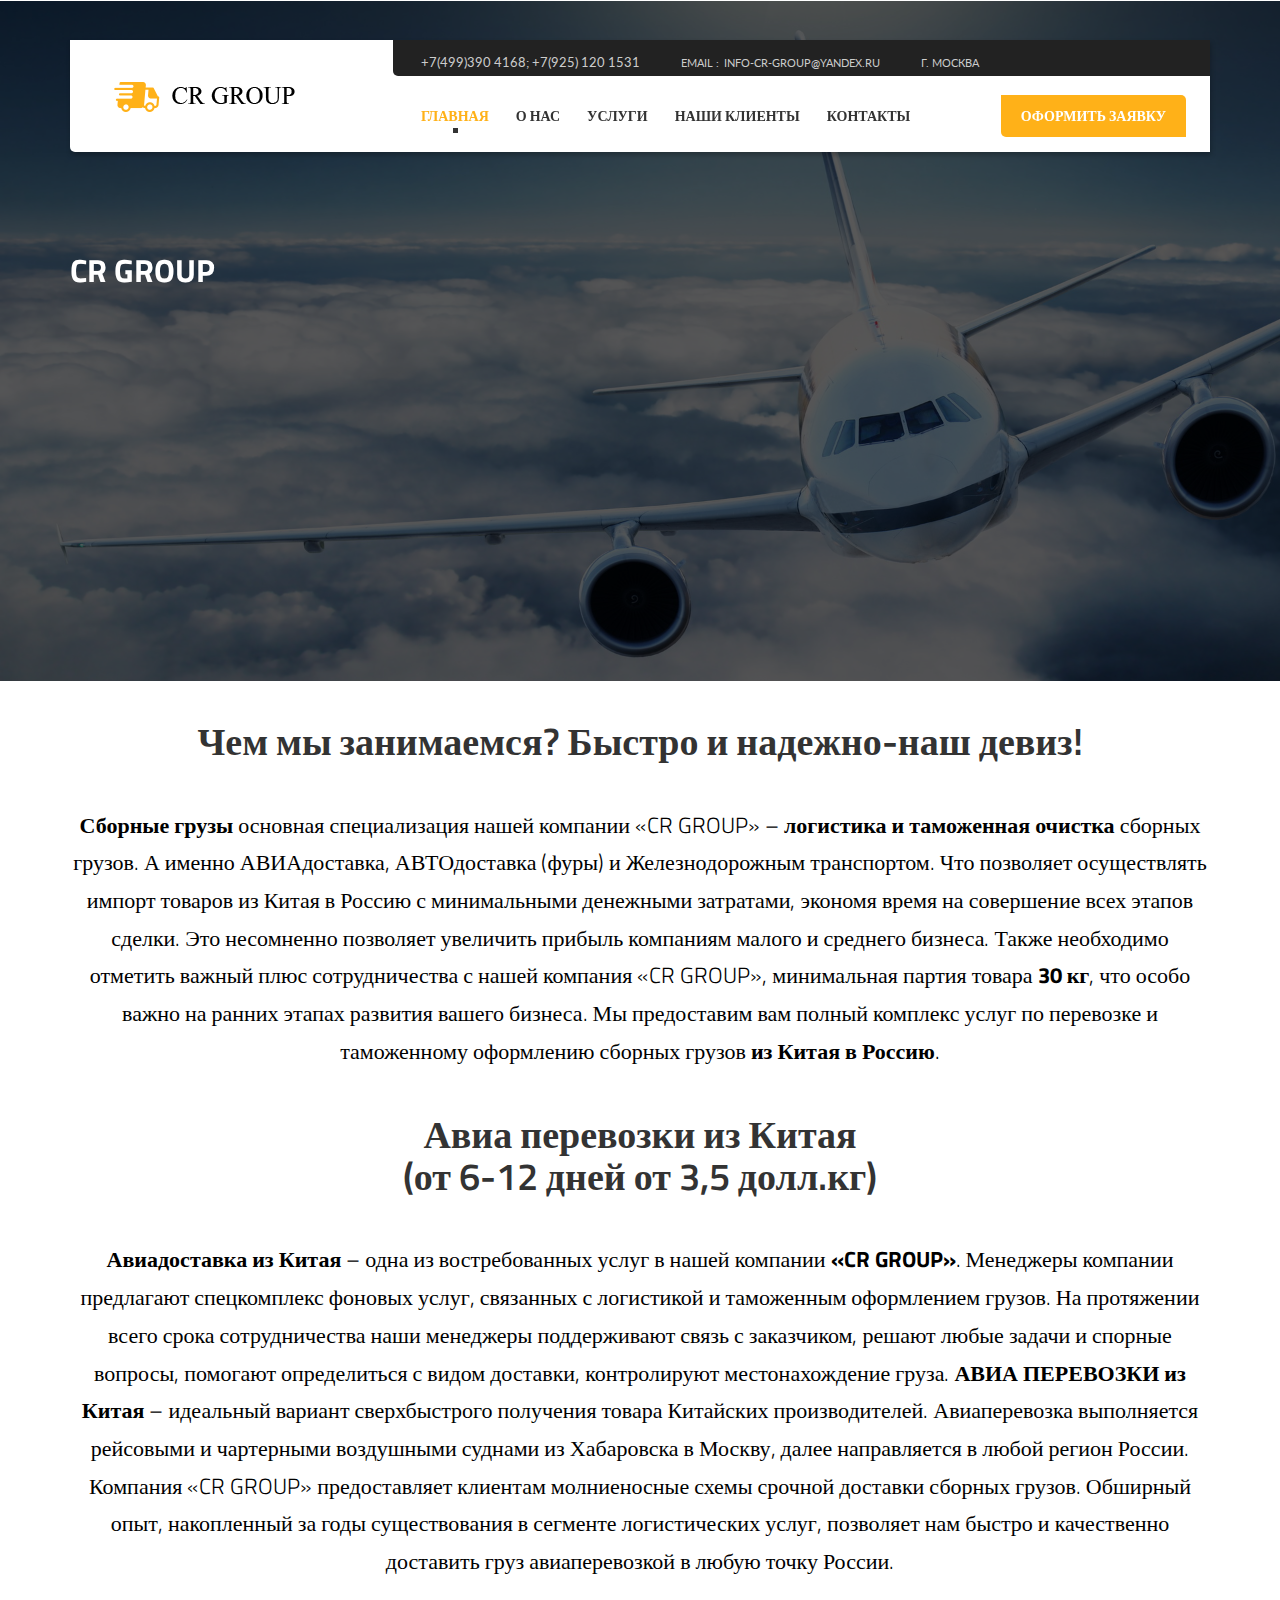
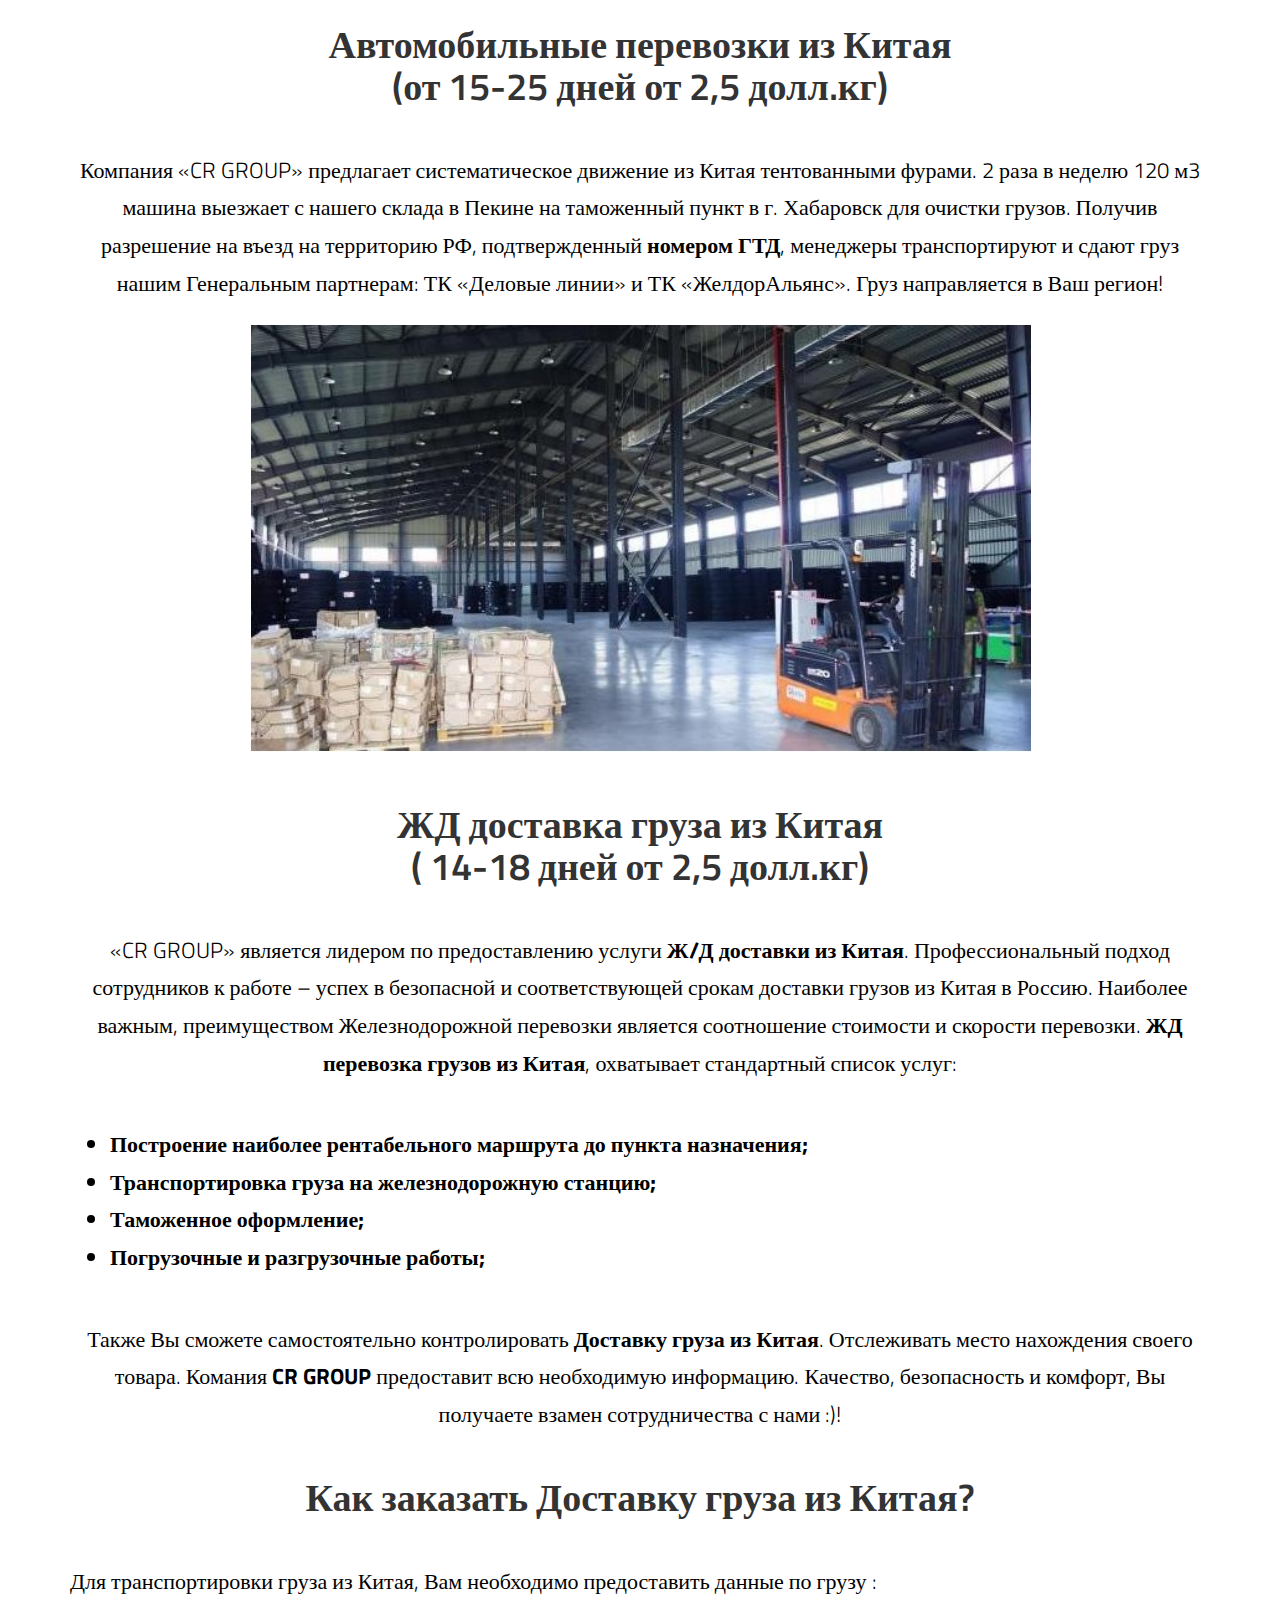
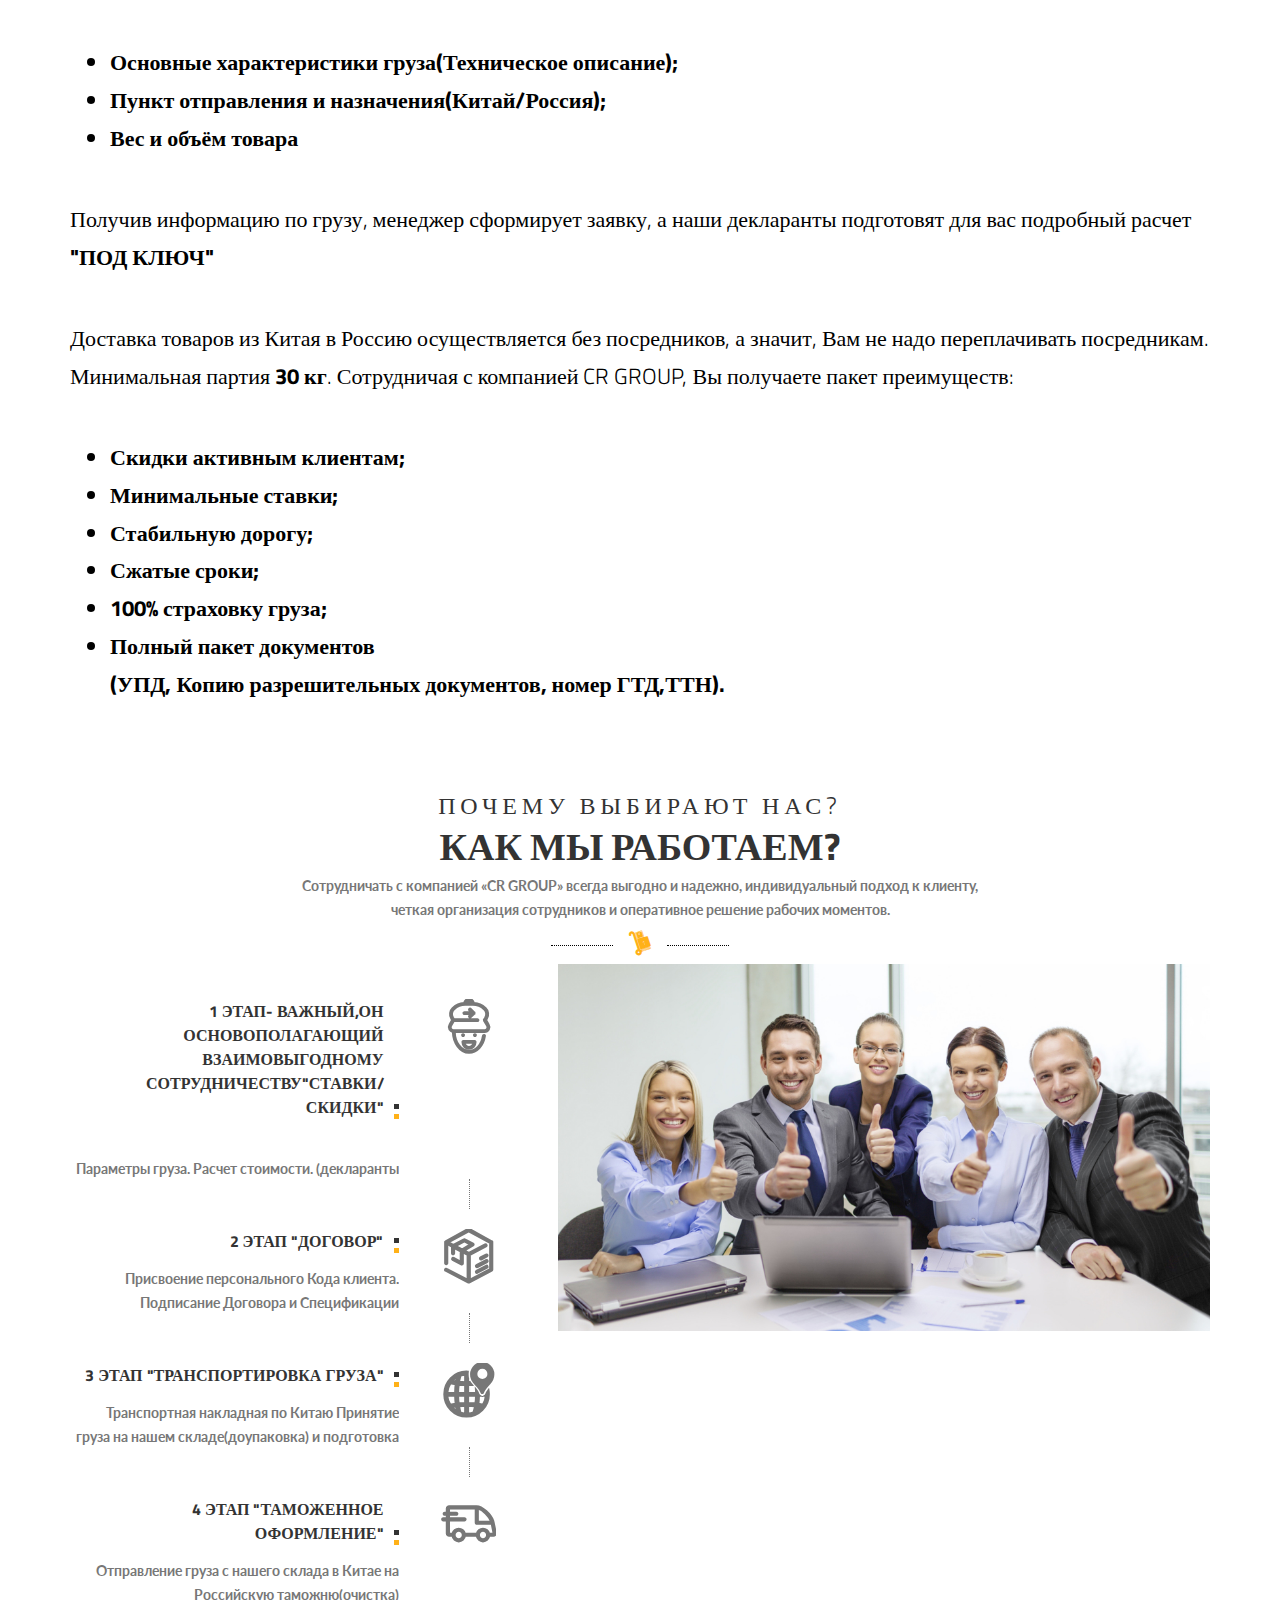
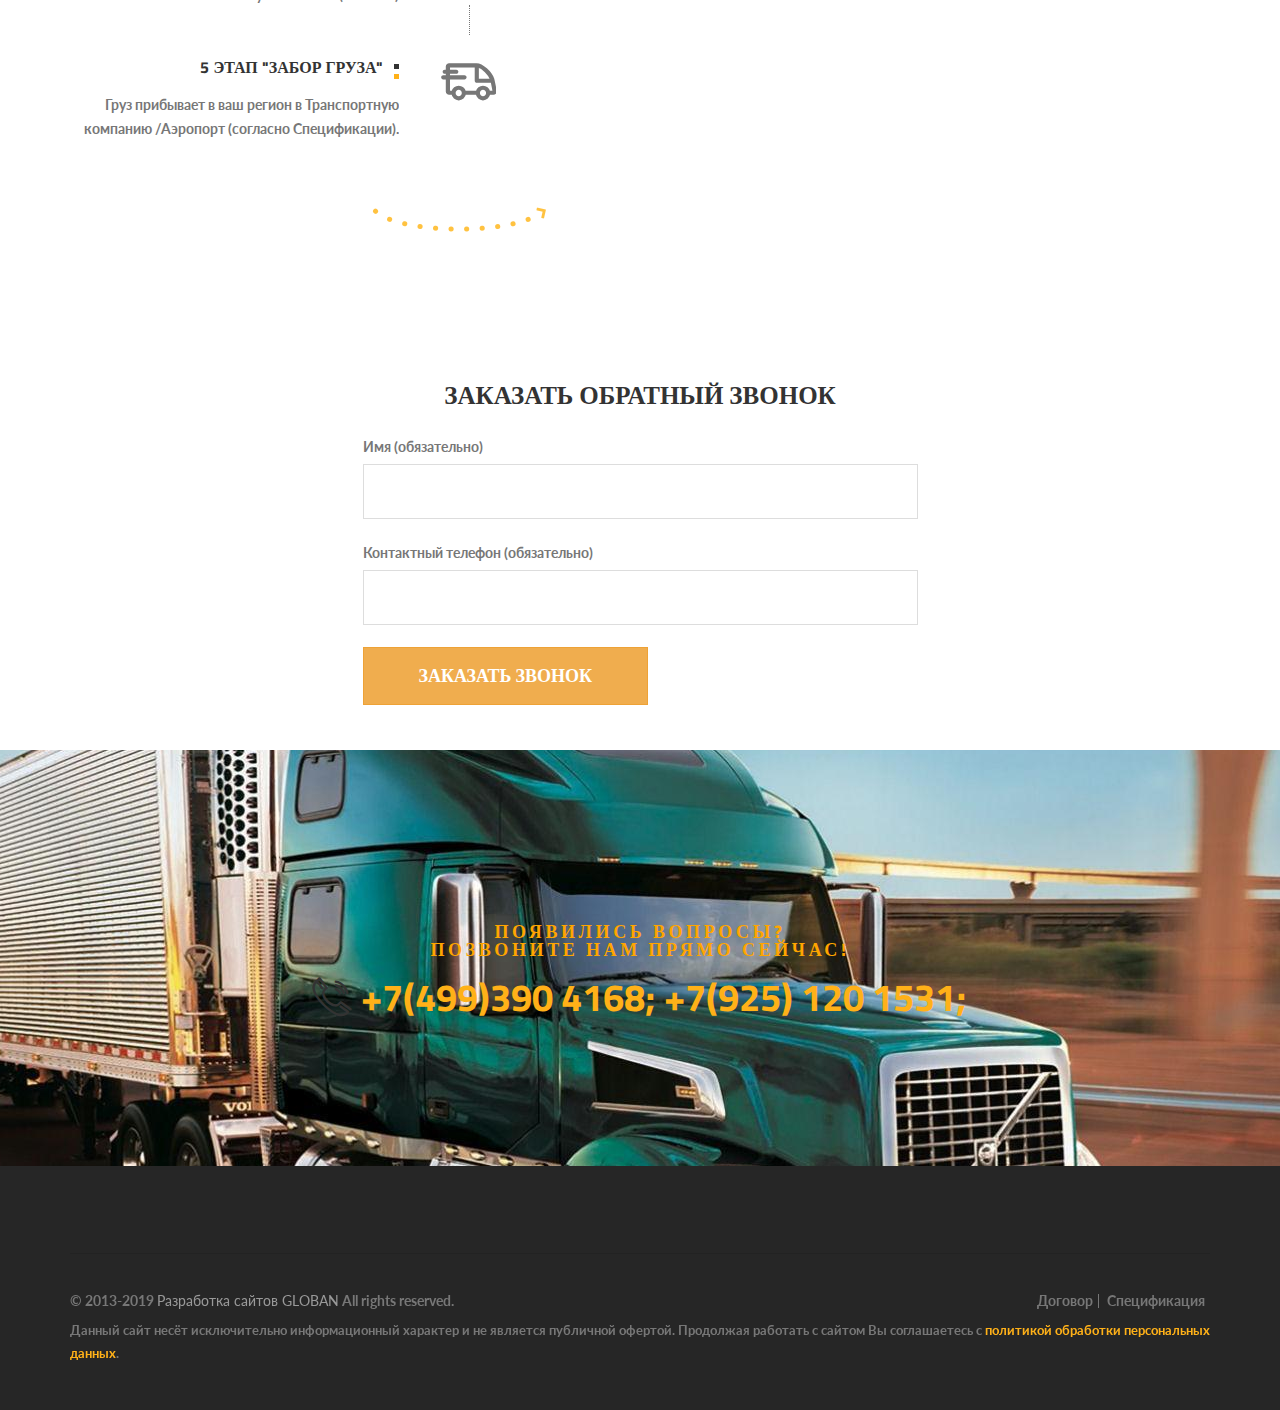
<file: index.html>
<!DOCTYPE html>
<html lang="en">
<head>
	<meta charset="utf-8">
	<meta name="viewport" content="width=device-width, initial-scale=1, maximum-scale=1, minimal-ui">
	<link rel="shortcut icon" href="favicon.ico" type="image/x-icon" />
	<meta name="description" content="">
	<title>Контакты</title>
	<link href="assets/css/master.css" rel="stylesheet">
	<script src="assets/plugins/jquery/jquery-1.11.3.min.js"></script>
	<script src="assets/js/modernizr.custom.js"></script>
	<!-- Yandex.Metrika counter -->
	<script type="text/javascript" >
	    (function (d, w, c) {
	        (w[c] = w[c] || []).push(function() {
	            try {
	                w.yaCounter51057077 = new Ya.Metrika2({
	                    id:51057077,
	                    clickmap:true,
	                    trackLinks:true,
	                    accurateTrackBounce:true,
	                    webvisor:true
	                });
	            } catch(e) { }
	        });

	        var n = d.getElementsByTagName("script")[0],
	            s = d.createElement("script"),
	            f = function () { n.parentNode.insertBefore(s, n); };
	        s.type = "text/javascript";
	        s.async = true;
	        s.src = "https://mc.yandex.ru/metrika/tag.js";

	        if (w.opera == "[object Opera]") {
	            d.addEventListener("DOMContentLoaded", f, false);
	        } else { f(); }
	    })(document, window, "yandex_metrika_callbacks2");
	</script>
	<noscript><div><img src="https://mc.yandex.ru/watch/51057077" style="position:absolute; left:-9999px;" alt="" /></div></noscript>
	<!-- /Yandex.Metrika counter -->
	<script src="https://www.google.com/recaptcha/api.js" async defer></script>
</head>
<body>
	<div id="page-preloader"><span class="spinner"></span></div>
	<div class="layout-theme animated-css" data-header="sticky" data-header-top="200">
		<div class="container">
			<div class="row">
				<div class="col-xs-12">
					<header class="header">
						<div class="header__wrap">
							<div class="header-top clearfix">
								<div class="header-top__inner">
									<span class="header-top__contacts phones">+7(499)390 4168; +7(925) 120 1531</span>
									<span class="header-top__contacts">Email : <a class="header-top__contacts-link" href="mailto:info-cr-group@yandex.ru">info-cr-group@yandex.ru</a></span>
									<span class="header-top__contacts">г. Москва</span>
								</div>
							</div>
							<div class="header-bottom clearfix">
								<a class="logo" href="/"><img class="logo__img" src="assets/img/logo_mod-a.png" alt="Logo"></a>
								<div class="header__inner clearfix">
									<nav class="navbar yamm">
										<div class="navbar-header hidden-md hidden-lg hidden-sm">
											<button type="button" data-toggle="collapse" data-target="#navbar-collapse-1" class="navbar-toggle">
												<span class="icon-bar"></span>
												<span class="icon-bar"></span>
												<span class="icon-bar"></span>
											</button>
										</div>
										<div id="navbar-collapse-1" class="navbar-collapse collapse">
											<ul class="nav navbar-nav">
												<li class="active"><a href="./">Главная</a></li>
												<li><a href="./about.html">О нас</a></li>
												<li><a href="./services-1.html">Услуги</a></li>
												<li><a href="./blog-main.html">Наши клиенты</a></li>
												<li><a href="./contact.html">Контакты</a></li>
											</ul>
										</div>
									</nav>
									<a class="header__btn btn btn-primary btn-sm btn-effect-2" href="contact.html">оформить заявку</a>
								</div>
							</div>
						</div>
					</header>
				</div>
			</div>
		</div>

		<div class="main-slider slider-pro wow" id="my-slider" data-slider-width="1600" data-slider-height="850">
			<div class="sp-slides">
				<div class="sp-slide">
					<img class="sp-image img-responsive" src="assets/media/main-slider/1116.jpg" alt="slider">
					<div class="slider-slide1 sp-layer main-slider__title hidden-xs" data-horizontal="0" data-vertical="36%" data-width="100%" data-show-transition="left" data-hide-transition="right" data-show-duration="800" data-show-delay="400" data-hide-delay="400">
						<div class="container">
							<b>CR GROUP<b>
						</div>
					</div>
					<div class="slider-slide2 sp-layer" data-horizontal="0" data-vertical="43%" data-width="100%" data-show-transition="right" data-hide-transition="left" data-show-duration="800" data-show-delay="1000" data-hide-delay="400">
						<div class="container">
							<em><h1 style="color: #fff;">Доставка и таможенное оформление <br>сборных грузов из Китая в любой регион России!</h1></em>
						</div>
					</div>
				</div>
			</div>
		</div>
	
		<div id="page-content">
			<div id="vk_community_messages"></div>
			<!-- CONTENT -->
			
			<div class="container">
				<div class="row">
					<div class="col-xs-12">

						<div class="index-about">
							<h2 class="ui-title-block ui-title-block_mod-a text-center">Чем мы занимаемся? Быстро и надежно-наш девиз!</h2>
							<br>
							<div class="text-center">
								<p><b>Сборные грузы</b> основная специализация нашей компании «CR GROUP» – <b>логистика и таможенная очистка</b> сборных грузов. А именно АВИАдоставка, АВТОдоставка (фуры) и Железнодорожным транспортом. Что позволяет осуществлять импорт товаров из Китая в Россию с минимальными денежными затратами, экономя время на совершение всех этапов сделки. Это несомненно позволяет увеличить прибыль компаниям малого и среднего бизнеса. Также необходимо отметить важный плюс сотрудничества с нашей компания «CR GROUP», минимальная партия товара <b>30 кг</b>, что особо важно на ранних этапах развития вашего бизнеса. Мы предоставим вам полный комплекс услуг по перевозке и таможенному оформлению сборных грузов <b>из Китая в Россию</b>.</p>
							</div>
							<br>
							<h2 class="ui-title-block ui-title-block_mod-a text-center">Авиа перевозки из Китая<br>(от 6-12 дней от 3,5 долл.кг)</h2>
							<br>
							<div class="text-center">
								<p><b>Авиадоставка из Китая</b> – одна из востребованных услуг в нашей компании <b>«CR GROUP»</b>. Менеджеры компании предлагают спецкомплекс фоновых услуг, связанных с логистикой и таможенным оформлением грузов. На протяжении всего срока сотрудничества наши менеджеры поддерживают связь с заказчиком, решают любые задачи и спорные вопросы, помогают определиться с видом доставки, контролируют местонахождение груза. <b>АВИА ПЕРЕВОЗКИ из Китая</b> – идеальный вариант сверхбыстрого получения товара Китайских производителей. Авиаперевозка выполняется рейсовыми и чартерными воздушными суднами из Хабаровска в Москву, далее направляется в любой регион России. Компания «CR GROUP» предоставляет клиентам молниеносные схемы срочной доставки сборных грузов. Обширный опыт, накопленный за годы существования в сегменте логистических услуг, позволяет нам быстро и качественно доставить груз авиаперевозкой в любую точку России.</p>
							</div>
							<br>
							<h2 class="ui-title-block ui-title-block_mod-a text-center">Автомобильные перевозки из Китая<br> (от 15-25 дней от 2,5 долл.кг)</h2>
							<br>
							<div class="text-center">
								<p>Компания «CR GROUP» предлагает систематическое движение из Китая тентованными фурами. 2 раза в неделю 120 м3 машина выезжает с нашего склада в Пекине на таможенный пункт в г. Хабаровск для очистки грузов. Получив разрешение на въезд на территорию РФ, подтвержденный <b>номером ГТД</b>, менеджеры транспортируют и сдают груз нашим Генеральным партнерам: ТК «Деловые линии» и ТК «ЖелдорАльянс». Груз направляется в Ваш регион!</p>	
								<img src="assets/images/4141.jpg" alt="" style="margin: 15px 0px;">
							</div>
							<br>
							<h2 class="ui-title-block ui-title-block_mod-a text-center">ЖД доставка груза из Китая<br> ( 14-18 дней от 2,5 долл.кг) </h2>
							<br>
							<div class="text-center">
								<p>«CR GROUP» является лидером по предоставлению услуги <b>Ж/Д доставки из Китая</b>. Профессиональный подход сотрудников к работе – успех  в безопасной и соответствующей срокам доставки грузов из Китая в Россию. Наиболее важным, преимуществом Железнодорожной перевозки является соотношение стоимости и скорости перевозки. <b>ЖД перевозка грузов из Китая</b>, охватывает стандартный список услуг:</p>
							</div>
							<br>
							<ul>
								<li>Построение наиболее рентабельного маршрута до пункта назначения;</li>
								<li>Транспортировка груза на железнодорожную станцию;</li>
								<li>Таможенное оформление;</li>
								<li>Погрузочные и разгрузочные работы;</li>
							</ul>
							<br>
							<div class="text-center">
								<p>Также Вы сможете самостоятельно контролировать <b>Доставку груза из Китая</b>. Отслеживать место нахождения своего товара. Комания <b>CR GROUP</b> предоставит всю необходимую информацию. Качество, безопасность и комфорт, Вы получаете взамен сотрудничества с нами :)!</p>
							</div>
							<br>
							<h2 class="ui-title-block ui-title-block_mod-a text-center">Как заказать Доставку груза из Китая?</h2>
							<br>
							<p>Для транспортировки груза из Китая, Вам необходимо предоставить данные по грузу :</p>
							<br>
							<ul>
								<li>Основные характеристики груза(Техническое описание);</li>
								<li>Пункт отправления и назначения(Китай/Россия);</li>
								<li>Вес и объём товара</li>
							</ul>
							<br>
							<p>Получив информацию по грузу, менеджер сформирует заявку, а наши декларанты подготовят для вас подробный расчет <b>"ПОД КЛЮЧ"</b></p>
							<br>
							<p>Доставка товаров из Китая в Россию осуществляется без посредников, а значит, Вам не надо переплачивать посредникам. Минимальная партия <b>30 кг</b>. Сотрудничая с компанией CR GROUP, Вы получаете пакет преимуществ:</p>
							<br>
							<ul>
								<li>Скидки активным клиентам;</li>
								<li>Минимальные ставки;</li>
								<li>Стабильную дорогу;</li>
								<li>Сжатые сроки;</li>
								<li>100% страховку груза;</li>
								<li>Полный пакет документов<br>(УПД, Копию разрешительных документов, номер ГТД,ТТН).</li>
							</ul>
							<br>
						</div>

					</div>
				</div>
			</div>

			<section class="section-default wow section-default-index">
				<div class="container">
					<div class="row">
						<div class="col-xs-12">
							<h2 class="ui-title-block"><span class="ui-title-emphasis">Почему выбирают нас?</span>Как мы работаем?</h2>
							<center>Сотрудничать с компанией «CR GROUP» всегда выгодно и надежно, индивидуальный подход к клиенту,<br> четкая организация сотрудников и оперативное решение рабочих моментов.</center>
							<div class="decor-1"><i class='icon flaticon-delivery36'></i></div>
						</div>
					</div>
					<div class="row">
						<div class="col-md-5 col-sm-7">
							<ul class="list-features list-features_mod-b list-unstyled">
								<li class="list-features__item">
									<i class="list-features__icon flaticon-head39"></i>
									<div class="list-features__inner">
										<h3 class="list-features__title ui-title-inner">1 этап- важный,он основополагающий взаимовыгодному сотрудничеству"Ставки/скидки"</h3>
										<div class="list-features__description"><br>Параметры груза. Расчет стоимости. (декларанты подготовят смету в течение суток). Согласование ставок (Обмен юр/физ.данными)</div>
									</div>
								</li>
								<li class="list-features__item">
									<i class="list-features__icon flaticon-delivery56"></i>
									<div class="list-features__inner">
										<h3 class="list-features__title ui-title-inner">2 этап "Договор"</h3>
										<div class="list-features__description">Присвоение персонального Кода клиента. Подписание Договора и Спецификации</div>
									</div>
								</li>
								<li class="list-features__item">
									<i class="list-features__icon flaticon-world77"></i>
									<div class="list-features__inner">
										<h3 class="list-features__title ui-title-inner">3 этап "Транспортировка груза"</h3>
										<div class="list-features__description">Транспортная накладная по Китаю Принятие груза на нашем складе(доупаковка) и подготовка к отправке в РФ).</div>
									</div>
								</li>
								<li class="list-features__item">
									<i class="list-features__icon flaticon-transport643"></i>
									<div class="list-features__inner">
										<h3 class="list-features__title ui-title-inner">4 этап "Таможенное оформление"</h3>
										<div class="list-features__description">Отправление груза с нашего склада в Китае на Российскую таможню(очистка) груза,контрольное взвешивание). Выставление Счета клиенту (по итогу прохождения таможенного поста и въезда на территорию РФ). Оплата Счета клиентом Груз направляется в назначенный регион</div>
									</div>
								</li>
								<li class="list-features__item">
									<i class="list-features__icon flaticon-transport643"></i>
									<div class="list-features__inner">
										<h3 class="list-features__title ui-title-inner">5 этап "Забор груза"</h3>
										<div class="list-features__description">Груз прибывает в ваш регион в Транспортную компанию /Аэропорт (согласно Спецификации). Клиент проверяет и забирает свой груз. Подготовка новой партии груза.</div>
									</div>
								</li>
							</ul>
						</div>
						<div class="col-md-7 col-sm-5 img-block">
							<img class="img-responsive" src="assets/media/bg/bg-21.jpg" alt="Foto">
						</div>
					</div>
				</div>
			</section>

			<div class="container section-feedback-form">
				<div class="row">
					<div class="col-xs-12 col-md-6 col-md-offset-3">
						<h3 class="ui-title-block ui-title-block_mod-a">Заказать обратный звонок</h3>
						<form action="callback.php" method="post" class="form">
							<div class="form-group">
								<label>Имя (обязательно)</label>
								<input type="text" name="name" value="" class="form-control">
							</div>
							
							<div class="form-group">
								<label>Контактный телефон (обязательно)</label>
								<input type="text" name="phone" value="" class="form-control">
							</div>	
							<div class="form-group">
								<div class="g-recaptcha" data-sitekey="6LdTk5EUAAAAAOQhi8is7mjZ39XWRtj8C_4r73lC"></div>
							</div>
							<div class="form-group">
								<button type="submit" class="btn btn-warning">Заказать звонок</button>
							</div>
						</form>
					</div>
				</div>
			</div>

			<div class="section-default section-bg_mod-c wow">
				<div class="container">
					<div class="row">
						<div class="col-xs-12">
							<div class="block-contacts">            
								<div class="block-contacts__title-1"><font color="Orange">Появились вопросы?<br> Позвоните нам прямо сейчас!</font></div>
								<br><div class="block-contacts__title-2"><i class="icon flaticon-telephone114"></i><span class="color-primary">+7(499)390 4168; +7(925) 120 1531;</span></div>
								<div class="block-contacts__title-3"></div>
							</div>
						</div>
					</div>
				</div>
			</div>

			<!-- // CONTENT -->
		</div>

		<div class="section-area parallax-bg parallax-dark wow">
			<ul class="bg-slideshow">
				<li>
					<div style="background-image:url(assets/media/bg/bg-footer.jpg)" class="bg-slide"></div>
				</li>
			</ul>
			<div class="section__inner">
				<div class="container">
					<div class="row">
						<div class="col-xs-12">
							<footer class="footer">
								<div class="copyright clearfix">
									<div class="copyright__inner">© 2013-2019 <a class="copyright__link" href="">Разработка сайтов GLOBAN</a> All rights reserved.</div>
									<ul class="copyright-list list-inline">
										<li class="copyright-list__item">
											<a class="copyright-list__link" href="https://vk.com/doc378543040_440931534">Договор</a>
										</li>
										<li class="copyright-list__item">
											<a class="copyright-list__link" href="https://vk.com/doc378543040_440934093">Спецификация</a>
										</li>
									</ul>
									<div class="clearfix"></div>
									<div class="footer-info">
										<p>Данный сайт несёт исключительно информационный характер и не является публичной офертой. Продолжая работать с сайтом Вы соглашаетесь с <a href="https://vk.com/doc378543040_491653323" target="_blank">политикой обработки персональных данных</a>.</p>
									</div>
								</div>
							</footer>
						</div>
					</div>
				</div>
			</div>
		</div>
    </div>

    <script src="assets/plugins/bootstrap/js/bootstrap.min.js"></script>
    <script src="assets/plugins/slider-pro/dist/js/jquery.sliderPro.js"></script>
	<script src="assets/js/waypoints.min.js"></script>
	<script src="assets/js/doubletaptogo.js"></script>
	<script type="text/javascript" src="https://vk.com/js/api/openapi.js?160"></script>
	<script type="text/javascript">
		VK.Widgets.CommunityMessages("vk_community_messages", 133204786, {tooltipButtonText: "Есть вопрос?"});
	</script>
	<script src="assets/js/custom.js"></script>
</body>
</html>
</file>
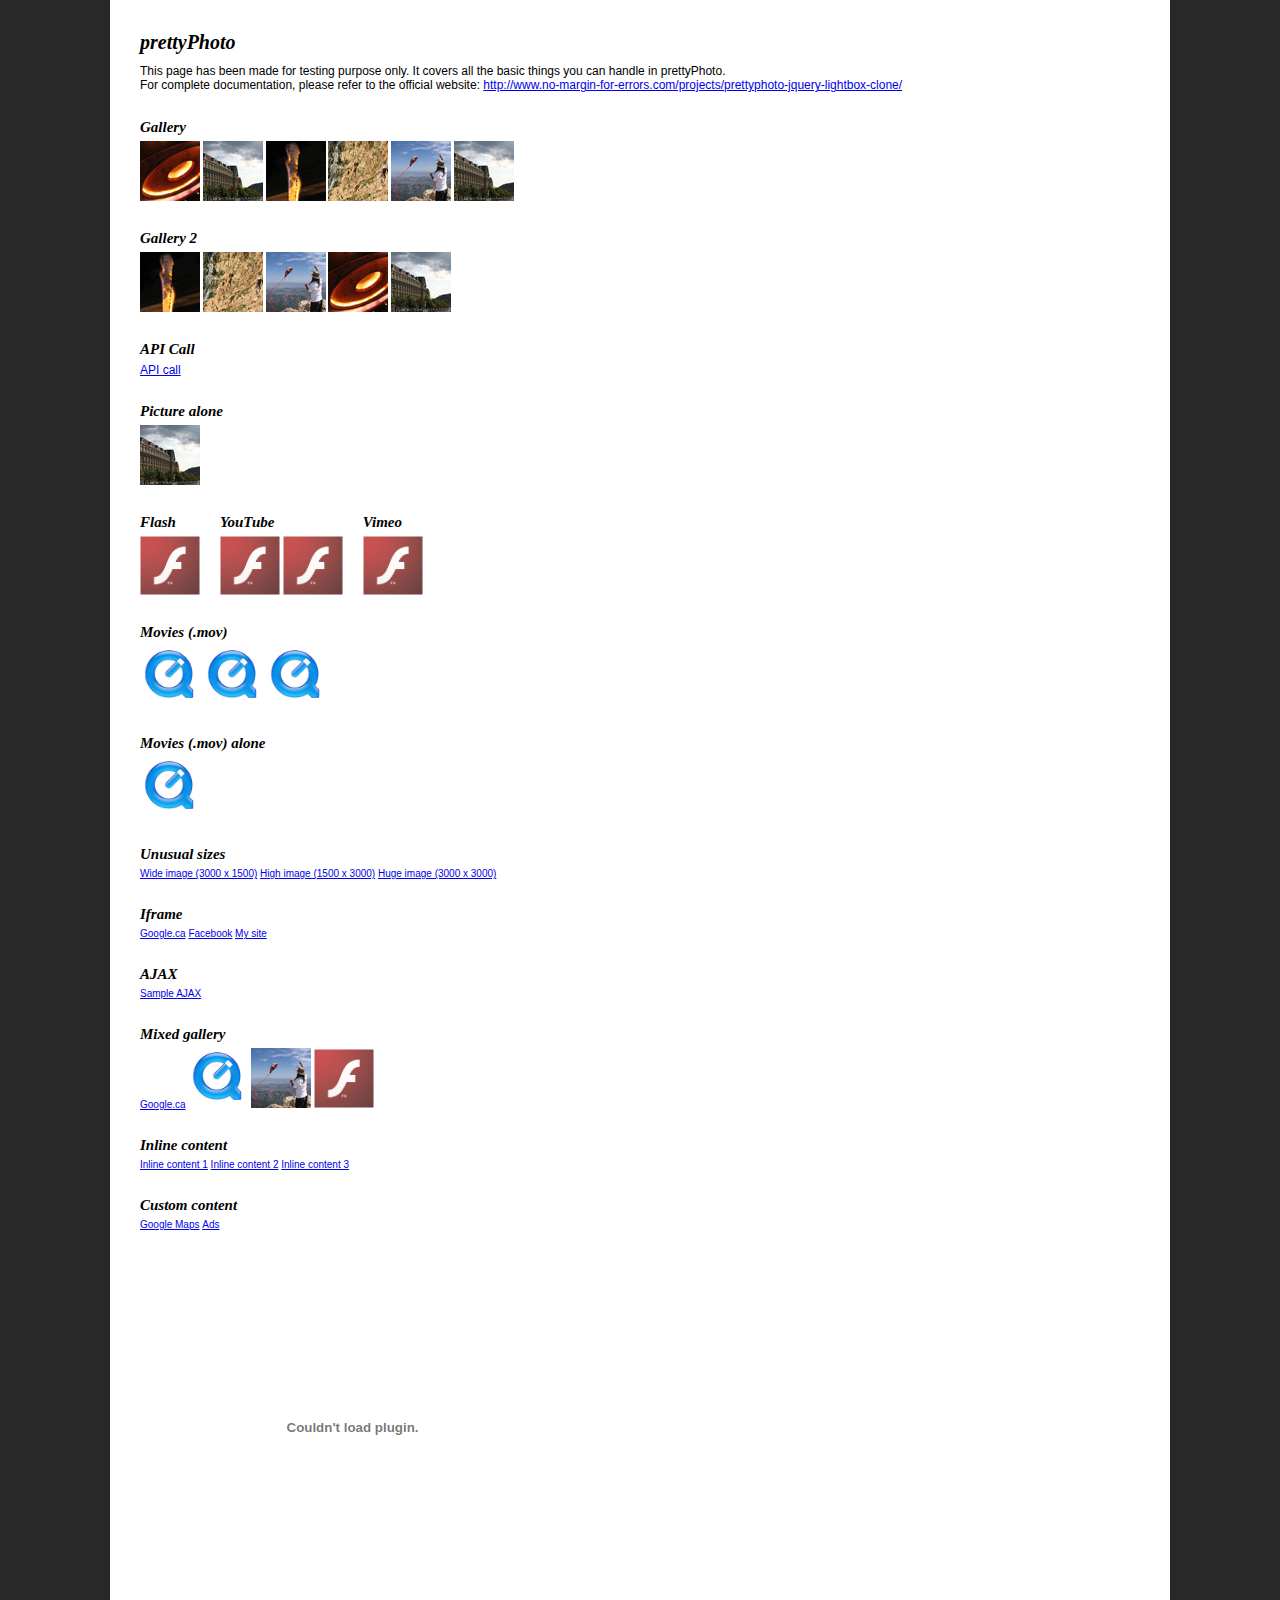
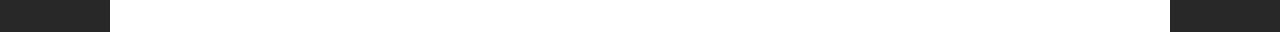
<file: assets/plugins/prettyphoto/index.html>
<!DOCTYPE html>
<html>
	<head>
		<title>jQuery lightbox clone - prettyPhoto - by Stephane Caron</title>
		<meta http-equiv="Content-Type" content="text/html; charset=utf-8" />
		<script src="https://ajax.googleapis.com/ajax/libs/jquery/1.9.0/jquery.min.js" type="text/javascript"></script>
		<!--script src="js/jquery.lint.js" type="text/javascript" charset="utf-8"></script-->
		<link rel="stylesheet" href="css/prettyPhoto.css" type="text/css" media="screen" title="prettyPhoto main stylesheet" charset="utf-8" />
		<script src="js/jquery.prettyPhoto.js" type="text/javascript" charset="utf-8"></script>

		<style type="text/css" media="screen">
			* { margin: 0; padding: 0; }

			body {
				background: #282828;
				font: 62.5%/1.2 Arial, Verdana, Sans-Serif;
				padding: 0 20px;
			}

			h1 { font-family: Georgia; font-style: italic; margin-bottom: 10px; }

			h2 {
				font-family: Georgia;
				font-style: italic;
				margin: 25px 0 5px 0;
			}

			p { font-size: 1.2em; }

			ul li { display: inline; }

			.wide {
				border-bottom: 1px #000 solid;
				width: 4000px;
			}

			.fleft { float: left; margin: 0 20px 0 0; }

			.cboth { clear: both; }

			#main {
				background: #fff;
				margin: 0 auto;
				padding: 30px;
				width: 1000px;
			}
		</style>
	</head>
	<body>
		<div id="main">
			<h1>prettyPhoto</h1>

			<p>This page has been made for testing purpose only. It covers all the basic things you can handle in prettyPhoto.</p>

			<p>For complete documentation, please refer to the official website: <a href="http://www.no-margin-for-errors.com/projects/prettyphoto-jquery-lightbox-clone/">http://www.no-margin-for-errors.com/projects/prettyphoto-jquery-lightbox-clone/</a></p>

			<h2>Gallery</h2>
			<ul class="gallery clearfix">
				<li><a href="images/fullscreen/1.JPG?lol=lol" rel="prettyPhoto[gallery1]" title="You can add caption to pictures. You can add caption to pictures. You can add caption to pictures."><img src="images/thumbnails/t_1.jpg" width="60" height="60" alt="Red round shape" /></a></li>
				<li><a href="images/fullscreen/2.jpg" rel="prettyPhoto[gallery1]"><img src="images/thumbnails/t_2.jpg" width="60" height="60" alt="Nice building" /></a></li>
				<li><a href="images/fullscreen/3.jpg" rel="prettyPhoto[gallery1]"><img src="images/thumbnails/t_3.jpg" width="60" height="60" alt="Fire!" /></a></li>
				<li><a href="images/fullscreen/4.jpg" rel="prettyPhoto[gallery1]"><img src="images/thumbnails/t_4.jpg" width="60" height="60" alt="Rock climbing" /></a></li>
				<li><a href="images/fullscreen/5.jpg" rel="prettyPhoto[gallery1]"><img src="images/thumbnails/t_5.jpg" width="60" height="60" alt="Fly kite, fly!" /></a></li>
				<li><a href="images/fullscreen/6.jpg" rel="prettyPhoto[gallery1]"><img src="images/thumbnails/t_2.jpg" width="60" height="60" alt="Nice building" /></a></li>
			</ul>

			<h2>Gallery 2</h2>
			<ul class="gallery clearfix">
				<li><a href="images/fullscreen/3.jpg" rel="prettyPhoto[gallery2]" title="How is the description on that one? How is the description on that one? How is the description on that one? "><img src="images/thumbnails/t_3.jpg" width="60" height="60" alt="This is a pretty long title" /></a></li>
				<li><a href="images/fullscreen/4.jpg" rel="prettyPhoto[gallery2]" title="Description on a single line."><img src="images/thumbnails/t_4.jpg" width="60" height="60" alt="" /></a></li>
				<li><a href="images/fullscreen/5.jpg" rel="prettyPhoto[gallery2]"><img src="images/thumbnails/t_5.jpg" width="60" height="60" alt="" /></a></li>
				<li><a href="images/fullscreen/1.jpg" rel="prettyPhoto[gallery2]"><img src="images/thumbnails/t_1.jpg" width="60" height="60" alt="" /></a></li>
				<li><a href="images/fullscreen/2.jpg" rel="prettyPhoto[gallery2]"><img src="images/thumbnails/t_2.jpg" width="60" height="60" alt="" /></a></li>
			</ul>

			<h2>API Call</h2>
			<script type="text/javascript" charset="utf-8">
				api_gallery=['images/fullscreen/1.JPG','images/fullscreen/2.jpg','images/fullscreen/3.JPG'];
				api_titles=['API Call Image 1','API Call Image 2','API Call Image 3'];
				api_descriptions=['Description 1','Description 2','Description 3'];
			</script>
			<p><a href="#" onclick="$.prettyPhoto.open(api_gallery,api_titles,api_descriptions); return false">API call</a></p>

			<h2>Picture alone</h2>
			<ul class="gallery clearfix">
				<li><a href="images/fullscreen/2.jpg" rel="prettyPhoto" title="&lt;a href=&#x27;http://www.google.ca&#x27; target=&#x27;_blank&#x27; &gt;This will open Google.com in a new window&lt;/a&gt;"><img src="images/thumbnails/t_2.jpg" width="60" height="60" alt="Picture alone 1" /></a></li>
			</ul>
			<div class="fleft">
				<h2>Flash</h2>
				<ul class="gallery clearfix">
					<li><a href="http://www.adobe.com/products/flashplayer/include/marquee/design.swf?width=792&amp;height=294" rel="prettyPhoto[flash]" title="Flash 10 demo"><img src="images/thumbnails/flash-logo.png" width="60" alt="Flash 10 demo" /></a></li>
				</ul>
			</div>
			<div class="fleft">
				<h2>YouTube</h2>
				<ul class="gallery clearfix">
					<li><a href="http://www.youtube.com/watch?v=kh29_SERH0Y?rel=0" rel="prettyPhoto" title="YouTube demo"><img src="images/thumbnails/flash-logo.png" width="60" alt="" /></a></li>
					<li><a href="http://youtu.be/kh29_SERH0Y?rel=0" rel="prettyPhoto" title="YouTube demo"><img src="images/thumbnails/flash-logo.png" width="60" alt="" /></a></li>
				</ul>
			</div>
			<div class="fleft">
				<h2>Vimeo</h2>
				<ul class="gallery clearfix">
					<li><a href="http://vimeo.com/7874398&width=700" rel="prettyPhoto" title="Vimeo video"><img src="images/thumbnails/flash-logo.png" width="60" alt="VIMEO!" /></a></li>
				</ul>
			</div>

			<br class="cboth" />

			<h2>Movies (.mov)</h2>
			<ul class="gallery clearfix">
				<li><a href="http://trailers.apple.com/movies/disney/tronlegacy/tronlegacy-tsr1_r640s.mov?width=640&height=272" rel="prettyPhoto[movies]" title="Tron!"><img src="images/thumbnails/quicktime-logo.gif" alt="Tron teaser" width="60" /></a></li>
				<li><a href="http://trailers.apple.com/movies/sony_pictures/karatekid/karatekid-tlr3_r640s.mov?width=640&height=304" rel="prettyPhoto[movies]" title="The Karate Kid"><img src="images/thumbnails/quicktime-logo.gif" alt="The Karate Kid" width="60" /></a></li>
				<li><a href="http://trailers.apple.com/movies/paramount/shutterisland/shutterisland-tvspot1_r640s.mov?width=640&height=272" rel="prettyPhoto[movies]" title="Shutter Island"><img src="images/thumbnails/quicktime-logo.gif" alt="Shutter Island" width="60" /></a></li>
			</ul>

			<h2>Movies (.mov) alone</h2>
			<ul class="gallery clearfix">
				<li><a href="http://trailers.apple.com/movies/disney/tronlegacy/tronlegacy-tsr1_r640s.mov?width=640&height=272" rel="prettyPhoto" title="Tron!"><img src="images/thumbnails/quicktime-logo.gif" alt="Tron teaser" width="60" /></a></li>
			</ul>

			<h2>Unusual sizes</h2>
			<ul class="gallery clearfix">
				<li><a href="images/fullscreen/wide.gif" rel="prettyPhoto[unusual]">Wide image (3000 x 1500)</a></li>
				<li><a href="images/fullscreen/high.gif" rel="prettyPhoto[unusual]">High image (1500 x 3000)</a></li>
				<li><a href="images/fullscreen/huge.gif" rel="prettyPhoto[unusual]">Huge image (3000 x 3000)</a></li>
			</ul>

			<h2>Iframe</h2>
			<ul class="gallery clearfix">
				<li><a href="http://www.google.com/search?ie=UTF-8&amp;oe=UTF-8&amp;q=prettyphoto&amp;iframe=true&amp;width=100%&amp;height=100%" rel="prettyPhoto[iframe]">Google.ca</a></li>
				<li><a href="http://www.facebook.com?iframe=true&amp;width=600&amp;height=300" rel="prettyPhoto[iframe]">Facebook</a></li>
				<li><a href="http://nmfe.co?iframe=true&amp;width=300&amp;height=200" rel="prettyPhoto[iframe]">My site</a></li>
			</ul>

			<h2>AJAX</h2>
			<ul class="gallery clearfix">
				<li><a href="xhr_response.html?ajax=true&amp;width=400&amp;height=160" rel="prettyPhoto[ajax]">Sample AJAX</a></li>
			</ul>

			<h2>Mixed gallery</h2>
			<ul class="gallery clearfix">
				<li><a href="http://www.google.ca?iframe=true&amp;width=1000&amp;height=500" rel="prettyPhoto[mixed]">Google.ca</a></li>
				<li><a href="http://trailers.apple.com/movies/disney/tronlegacy/tronlegacy-tsr1_r640s.mov?width=640&height=272" rel="prettyPhoto[mixed]" title="Tron!"><img src="images/thumbnails/quicktime-logo.gif" alt="Tron teaser" width="60" /></a></li>
				<li><a href="images/fullscreen/5.jpg" rel="prettyPhoto[mixed]"><img src="images/thumbnails/t_5.jpg" width="60" height="60" alt="" /></a></li>
				<li><a href="http://www.adobe.com/products/flashplayer/include/marquee/design.swf?width=792&amp;height=294" rel="prettyPhoto[mixed]" title="Flash 10 demo"><img src="images/thumbnails/flash-logo.png" width="60" alt="Flash 10 demo" /></a></li>
			</ul>

			<h2>Inline content</h2>
			<ul class="gallery clearfix">
				<li><a href="#inline_demo" rel="prettyPhoto[inline]">Inline content 1</a></li>
				<li><a href="#inline_demo2" rel="prettyPhoto[inline]">Inline content 2</a></li>
				<li><a href="#inline_demo3" rel="prettyPhoto[inline]">Inline content 3</a></li>
			</ul>
			<div id="inline_demo" style="display:none;">
				<p><a href="http://www.google.ca?iframe=true&amp;width=1000&amp;height=500">Google.ca</a></p>
				<p>Lorem ipsum dolor sit amet, consectetur adipisicing elit, sed do eiusmod tempor incididunt ut labore et dolore magna aliqua. Ut enim ad minim veniam, quis nostrud exercitation ullamco laboris nisi ut aliquip ex ea commodo consequat. Duis aute irure dolor in reprehenderit in voluptate velit esse cillum dolore eu fugiat nulla pariatur. Excepteur sint occaecat cupidatat non proident, sunt in culpa qui officia deserunt mollit anim id est laborum.</p>
			</div>
			<div id="inline_demo2" style="display:none;">
				<p>Lorem ipsum dolor sit amet, consectetur adipisicing elit, sed do eiusmod tempor incididunt ut labore et dolore magna aliqua. Ut enim ad minim veniam, quis nostrud exercitation ullamco laboris nisi ut aliquip ex ea commodo consequat. Duis aute irure dolor in reprehenderit in voluptate velit esse cillum dolore eu fugiat nulla pariatur. Excepteur sint occaecat cupidatat non proident, sunt in culpa qui officia deserunt mollit anim id est laborum.</p>
				<p>Lorem ipsum dolor sit amet, consectetur adipisicing elit, sed do eiusmod tempor incididunt ut labore et dolore magna aliqua. Ut enim ad minim veniam, quis nostrud exercitation ullamco laboris nisi ut aliquip ex ea commodo consequat. Duis aute irure dolor in reprehenderit in voluptate velit esse cillum dolore eu fugiat nulla pariatur. Excepteur sint occaecat cupidatat non proident, sunt in culpa qui officia deserunt mollit anim id est laborum.</p>
				<p>Lorem ipsum dolor sit amet, consectetur adipisicing elit, sed do eiusmod tempor incididunt ut labore et dolore magna aliqua. Ut enim ad minim veniam, quis nostrud exercitation ullamco laboris nisi ut aliquip ex ea commodo consequat. Duis aute irure dolor in reprehenderit in voluptate velit esse cillum dolore eu fugiat nulla pariatur. Excepteur sint occaecat cupidatat non proident, sunt in culpa qui officia deserunt mollit anim id est laborum.</p>
				<p>Lorem ipsum dolor sit amet, consectetur adipisicing elit, sed do eiusmod tempor incididunt ut labore et dolore magna aliqua. Ut enim ad minim veniam, quis nostrud exercitation ullamco laboris nisi ut aliquip ex ea commodo consequat. Duis aute irure dolor in reprehenderit in voluptate velit esse cillum dolore eu fugiat nulla pariatur. Excepteur sint occaecat cupidatat non proident, sunt in culpa qui officia deserunt mollit anim id est laborum.</p>
			</div>
			<div id="inline_demo3" style="display:none;">
				<p>Lorem ipsum dolor sit amet, consectetur adipisicing elit, sed do eiusmod tempor incididunt ut labore et dolore magna aliqua. Ut enim ad minim veniam, quis nostrud exercitation ullamco laboris nisi ut aliquip ex ea commodo consequat. Duis aute irure dolor in reprehenderit in voluptate velit esse cillum dolore eu fugiat nulla pariatur. Excepteur sint occaecat cupidatat non proident, sunt in culpa qui officia deserunt mollit anim id est laborum.</p>
				<p>Lorem ipsum dolor sit amet, consectetur adipisicing elit, sed do eiusmod tempor incididunt ut labore et dolore magna aliqua. Ut enim ad minim veniam, quis nostrud exercitation ullamco laboris nisi ut aliquip ex ea commodo consequat. Duis aute irure dolor in reprehenderit in voluptate velit esse cillum dolore eu fugiat nulla pariatur. Excepteur sint occaecat cupidatat non proident, sunt in culpa qui officia deserunt mollit anim id est laborum.</p>
				<p><img src="images/fullscreen/2.jpg" /></p>
			</div>

			<h2>Custom content</h2>
			<ul id="custom_content" class="gallery clearfix">
				<li><a href="#?custom=true&width=260&height=270" rel="prettyPhoto">Google Maps</a></li>
				<li><a href="#?custom=true&width=260&height=400" rel="prettyPhoto">Ads</a></li>
			</ul>

			<br /><br />

			<object width="425" height="344"><param name="movie" value="http://www.youtube.com/v/_HOMoTqEASY&hl=en&fs=1&"></param><param name="allowFullScreen" value="true"></param><param name="allowscriptaccess" value="always"></param><param name="wmode" value="opaque"></param><embed src="http://www.youtube.com/v/_HOMoTqEASY&hl=en&fs=1&" type="application/x-shockwave-flash" allowscriptaccess="always" allowfullscreen="true" width="425" height="344" wmode="opaque"></embed></object>
			<iframe title="YouTube video player" width="425" height="344" src="http://www.youtube.com/embed/_HOMoTqEASY" frameborder="0" allowfullscreen></iframe>

			<script type="text/javascript" charset="utf-8">
			$(document).ready(function(){
				$("area[rel^='prettyPhoto']").prettyPhoto();

				$(".gallery:first a[rel^='prettyPhoto']").prettyPhoto({animation_speed:'normal',theme:'light_square',slideshow:3000, autoplay_slideshow: true});
				$(".gallery:gt(0) a[rel^='prettyPhoto']").prettyPhoto({animation_speed:'fast',slideshow:10000, hideflash: true});

				$("#custom_content a[rel^='prettyPhoto']:first").prettyPhoto({
					custom_markup: '<div id="map_canvas" style="width:260px; height:265px"></div>',
					changepicturecallback: function(){ initialize(); }
				});

				$("#custom_content a[rel^='prettyPhoto']:last").prettyPhoto({
					custom_markup: '<div id="bsap_1259344" class="bsarocks bsap_d49a0984d0f377271ccbf01a33f2b6d6"></div><div id="bsap_1237859" class="bsarocks bsap_d49a0984d0f377271ccbf01a33f2b6d6" style="height:260px"></div><div id="bsap_1251710" class="bsarocks bsap_d49a0984d0f377271ccbf01a33f2b6d6"></div>',
					changepicturecallback: function(){ _bsap.exec(); }
				});
			});
			</script>

			<!-- Google Maps Code -->
			<script type="text/javascript"
			    src="http://maps.google.com/maps/api/js?sensor=true">
			</script>
			<script type="text/javascript">
			  function initialize() {
			    var latlng = new google.maps.LatLng(-34.397, 150.644);
			    var myOptions = {
			      zoom: 8,
			      center: latlng,
			      mapTypeId: google.maps.MapTypeId.ROADMAP
			    };
			    var map = new google.maps.Map(document.getElementById("map_canvas"),
			        myOptions);
			  }

			</script>
			<!-- END Google Maps Code -->

			<!-- BuySellAds.com Ad Code -->
			<style type="text/css" media="screen">
				.bsap a { float: left; }
			</style>
			<script type="text/javascript">
			(function(){
			  var bsa = document.createElement('script');
			     bsa.type = 'text/javascript';
			     bsa.async = true;
			     bsa.src = '//s3.buysellads.com/ac/bsa.js';
			  (document.getElementsByTagName('head')[0]||document.getElementsByTagName('body')[0]).appendChild(bsa);
			})();
			</script>
			<!-- END BuySellAds.com Ad Code -->
	</div>
	</body>
</html>
</file>
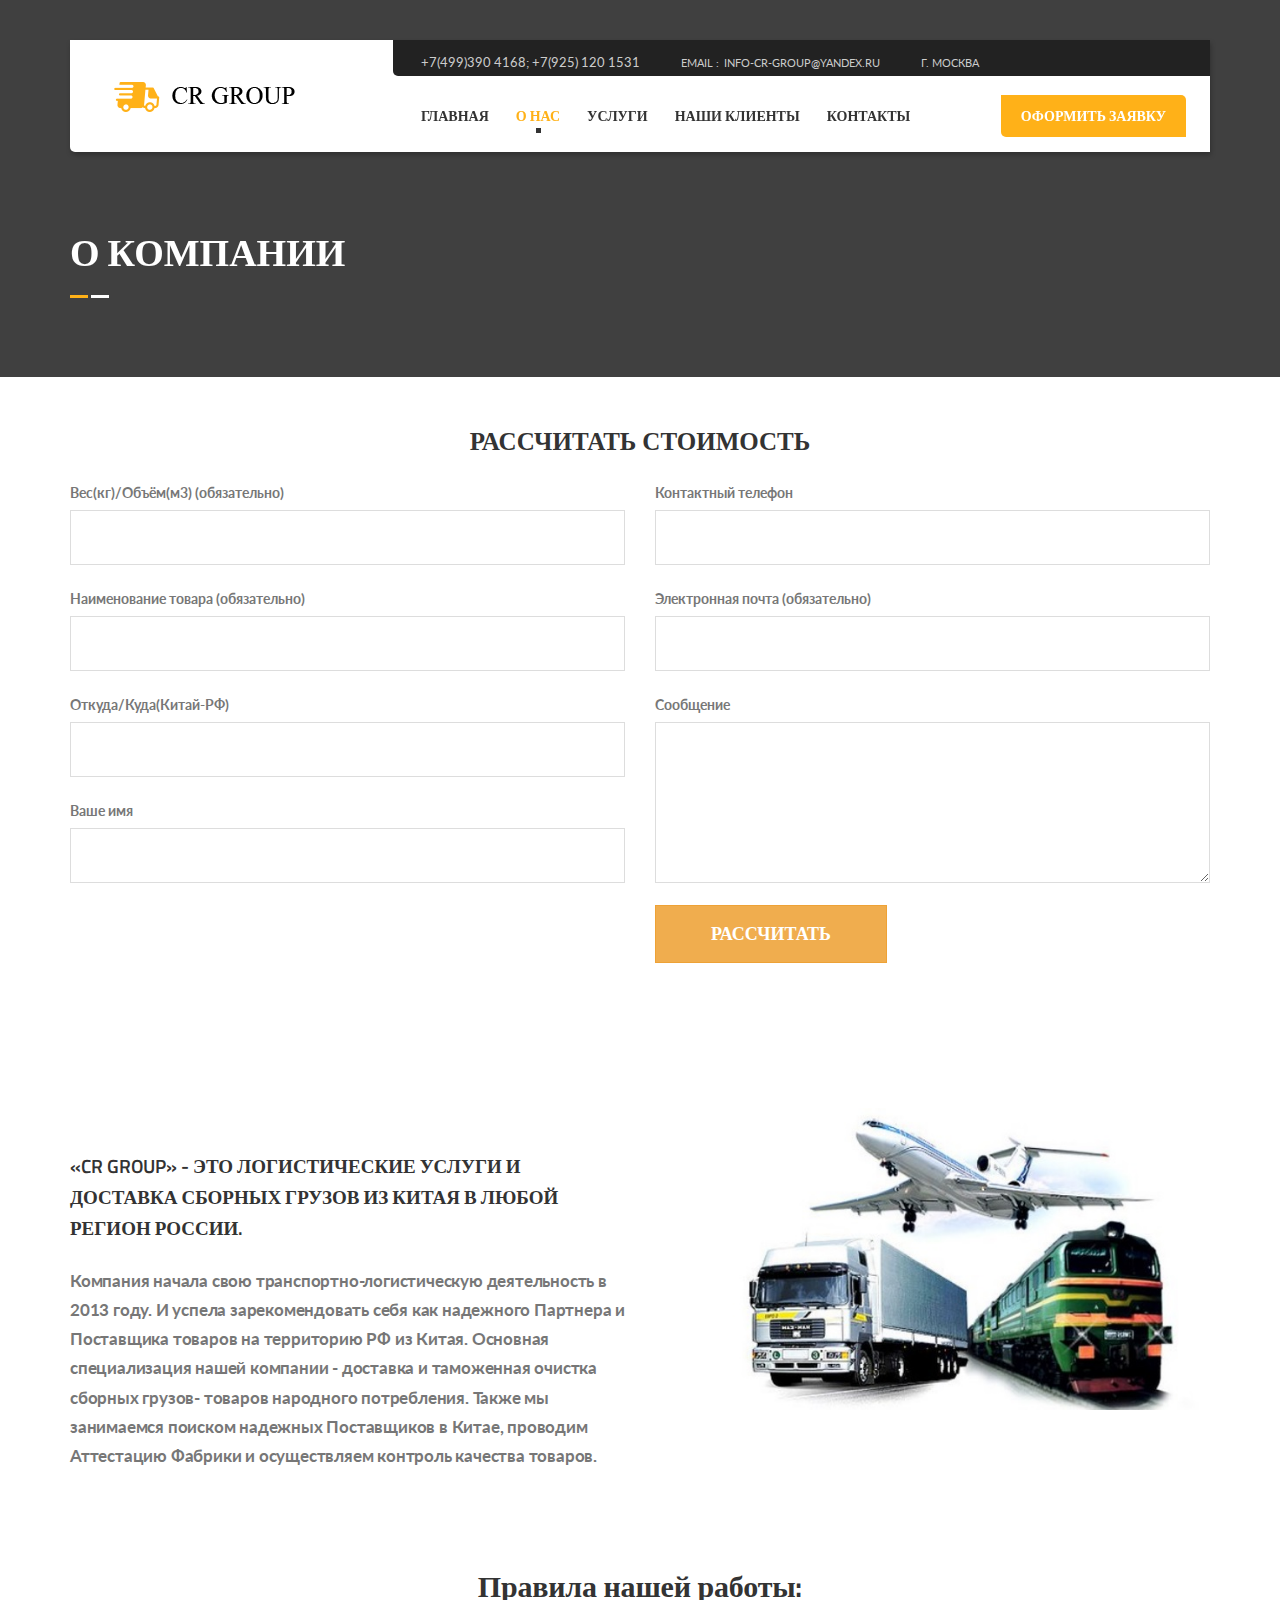
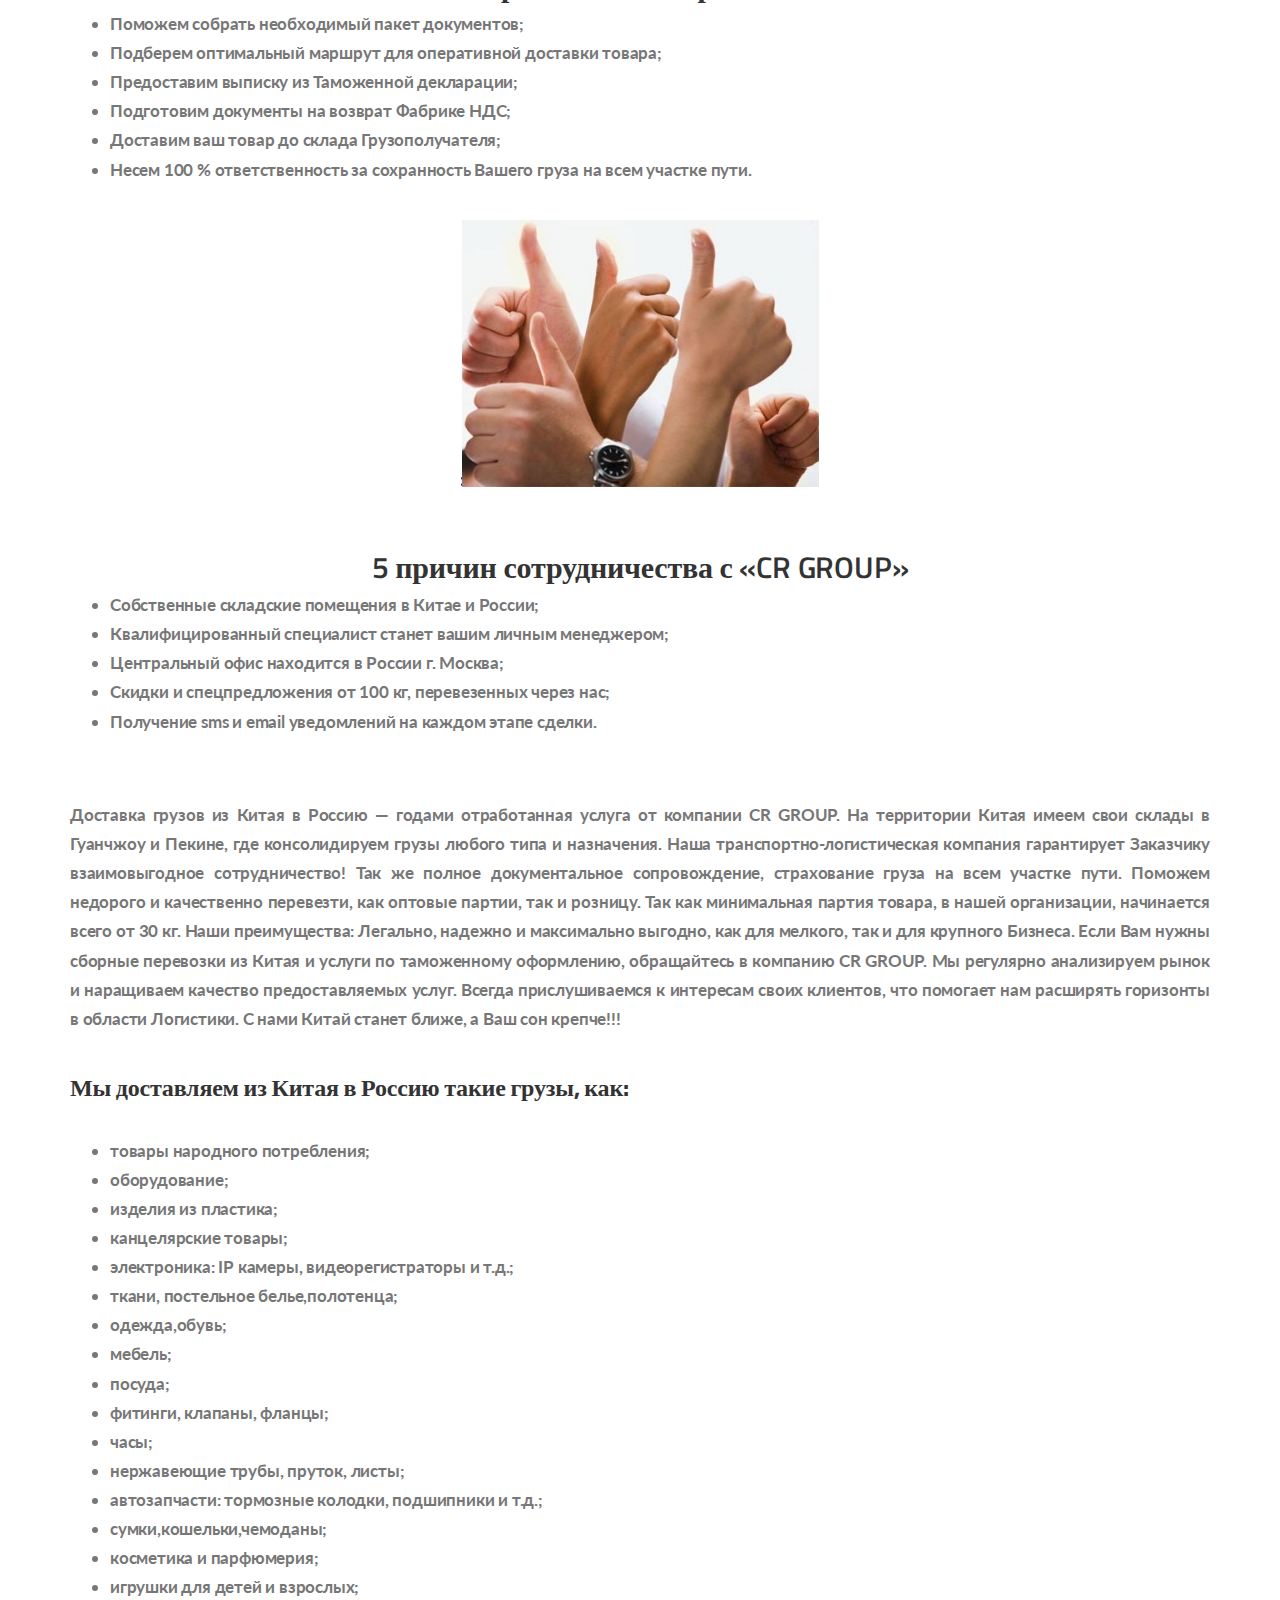
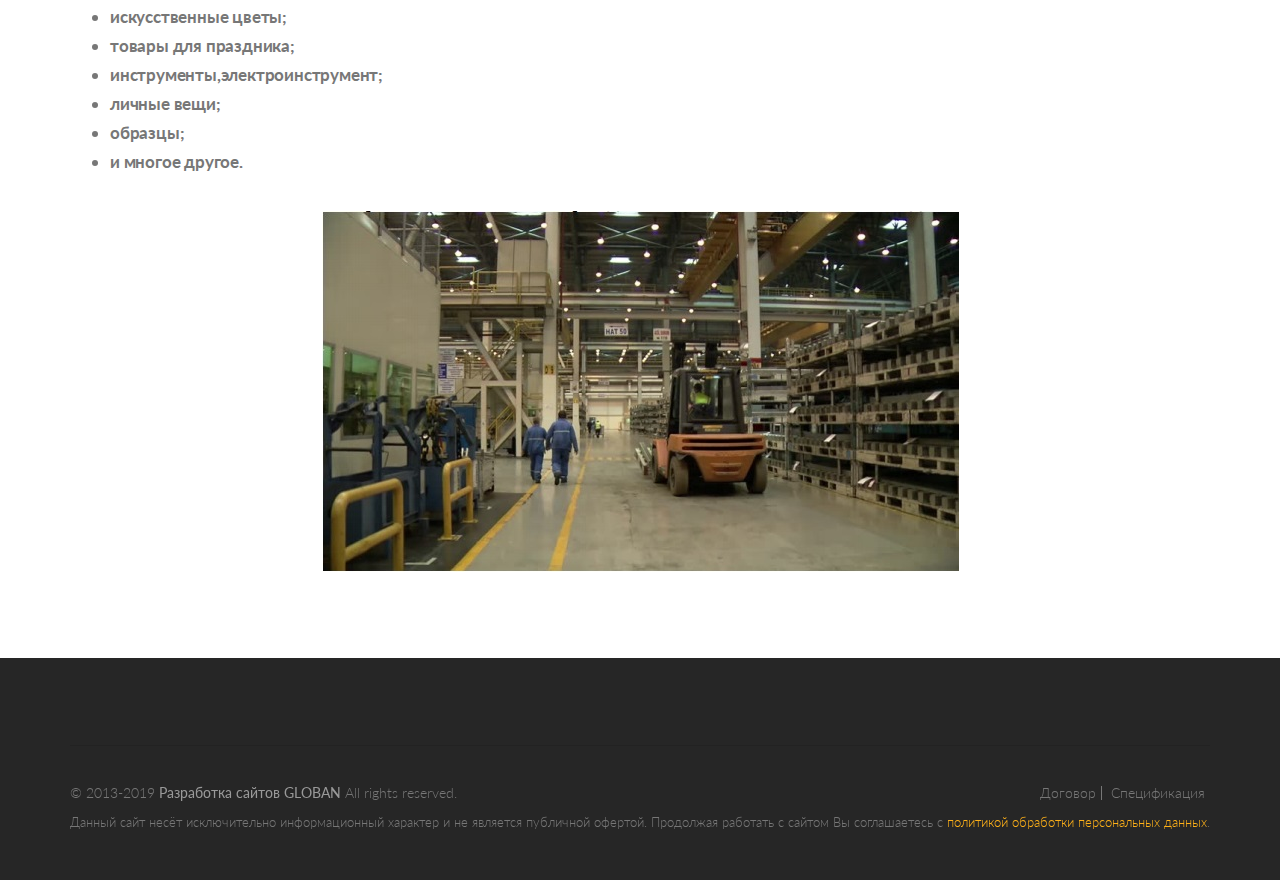
<file: about.html>
<!DOCTYPE html>
<html lang="en">
<head>
	<meta charset="utf-8">
	<meta name="viewport" content="width=device-width, initial-scale=1, maximum-scale=1, minimal-ui">
	<link rel="shortcut icon" href="favicon.ico" type="image/x-icon" />
	<meta name="description" content="Подберём лучший путь доставки из Китая - АВИА, АВТО, ЖД. Сборные грузы - ТОП компании CR GROUP, Таможня даёт добро! Предоставим полный пакет документов! Заходите!">
	<title>О нас</title>
	<link href="assets/css/master.css" rel="stylesheet">
	<script src="assets/plugins/jquery/jquery-1.11.3.min.js"></script>
	<script src="assets/js/modernizr.custom.js"></script>
	<!-- Yandex.Metrika counter -->
	<script type="text/javascript" >
	    (function (d, w, c) {
	        (w[c] = w[c] || []).push(function() {
	            try {
	                w.yaCounter51057077 = new Ya.Metrika2({
	                    id:51057077,
	                    clickmap:true,
	                    trackLinks:true,
	                    accurateTrackBounce:true,
	                    webvisor:true
	                });
	            } catch(e) { }
	        });

	        var n = d.getElementsByTagName("script")[0],
	            s = d.createElement("script"),
	            f = function () { n.parentNode.insertBefore(s, n); };
	        s.type = "text/javascript";
	        s.async = true;
	        s.src = "https://mc.yandex.ru/metrika/tag.js";

	        if (w.opera == "[object Opera]") {
	            d.addEventListener("DOMContentLoaded", f, false);
	        } else { f(); }
	    })(document, window, "yandex_metrika_callbacks2");
	</script>
	<noscript><div><img src="https://mc.yandex.ru/watch/51057077" style="position:absolute; left:-9999px;" alt="" /></div></noscript>
	<!-- /Yandex.Metrika counter -->
	<script src="https://www.google.com/recaptcha/api.js" async defer></script>
</head>
<body>
	<!--<div id="page-preloader"><span class="spinner"></span></div>-->
	<div class="layout-theme animated-css" data-header="sticky" data-header-top="200">
		<div class="container">
			<div class="row">
				<div class="col-xs-12">
					<header class="header">
						<div class="header__wrap">
							<div class="header-top clearfix">
								<div class="header-top__inner">
									<span class="header-top__contacts phones">+7(499)390 4168; +7(925) 120 1531</span>
									<span class="header-top__contacts">Email : <a class="header-top__contacts-link" href="mailto:info-cr-group@yandex.ru">info-cr-group@yandex.ru</a></span>
									<span class="header-top__contacts">г. Москва</span>
								</div>
							</div>
							<div class="header-bottom clearfix">
								<a class="logo" href="/"><img class="logo__img" src="assets/img/logo_mod-a.png" alt="Logo"></a>
								<div class="header__inner clearfix">
									<nav class="navbar yamm">
										<div class="navbar-header hidden-md hidden-lg hidden-sm">
											<button type="button" data-toggle="collapse" data-target="#navbar-collapse-1" class="navbar-toggle">
												<span class="icon-bar"></span>
												<span class="icon-bar"></span>
												<span class="icon-bar"></span>
											</button>
										</div>
										<div id="navbar-collapse-1" class="navbar-collapse collapse">
											<ul class="nav navbar-nav">
												<li><a href="./">Главная</a></li>
												<li class="active"><a href="./about.html">О нас</a></li>
												<li><a href="./services-1.html">Услуги</a></li>
												<li><a href="./blog-main.html">Наши клиенты</a></li>
												<li><a href="./contact.html">Контакты</a></li>
											</ul>
										</div>
									</nav>
									<a class="header__btn btn btn-primary btn-sm btn-effect-2" href="contact.html">оформить заявку</a>
								</div>
							</div>
						</div>
					</header>
				</div>
			</div>
		</div>

		<div class="section-title parallax-bg parallax-light">
			<ul class="bg-slideshow">
				<li>
					<div style="background-image:url(assets/media/bg/bg-title.jpg)" class="bg-slide"></div>
				</li>
			</ul>
			<div class="section__inner">
				<div class="container">
					<div class="row">
						<div class="col-xs-12">
							<h1 class="ui-title-page">О компании</h1>
							<div class="decor-2 decor-2_mod-a decor-2_mod_white"></div>
						</div>
					</div>
				</div>
			</div>
		</div>
		
		<div id="page-content">
			<div id="vk_community_messages"></div>
			<!-- CONTENT -->

			<div class="container section-feedback-form">
				<div class="row">
					<div class="col-xs-12">
						<h3 class="ui-title-block ui-title-block_mod-a">Рассчитать стоимость</h3>
						<form action="calc.php" method="post" class="form" enctype="multipart/form-data">
							<div class="row">
								<div class="col-xs-12 col-md-6">
									<div class="form-group">
										<label>Вес(кг)/Объём(м3) (обязательно)</label>
										<input type="text" name="value" value="" class="form-control">
									</div>
									<div class="form-group">
										<label>Наименование товара (обязательно)</label>
										<input type="text" name="name" value="" class="form-control">
									</div>
									<div class="form-group">
										<label>Откуда/Куда(Китай-РФ)</label>
										<input type="text" name="from_to" value="" class="form-control">
									</div>
									<div class="form-group">
										<label>Ваше имя</label>
										<input type="text" name="user_name" value="" class="form-control">
									</div>
								</div>
								<div class="col-xs-12 col-md-6">
									<div class="form-group">
										<label>Контактный телефон</label>
										<input type="text" name="phone" value="" class="form-control">
									</div>
									<div class="form-group">
										<label>Электронная почта (обязательно)</label>
										<input type="text" name="email" value="" class="form-control">
									</div>
									<div class="form-group">
										<label>Сообщение</label>
										<textarea class="form-control" name="message" rows="9"></textarea>
									</div>
									<!--
									<div class="form-group">
										<input type="file" name="file">
									</div>-->
								</div>
							</div>
							<div class="row">
								<div class="col-xs-12 col-md-6">
									<div class="form-group">
										<div class="g-recaptcha" data-sitekey="6LdTk5EUAAAAAOQhi8is7mjZ39XWRtj8C_4r73lC"></div>
									</div>
								</div>
								<div class="col-xs-12 col-md-6">
									<div class="form-group">
										<button type="submit" class="btn btn-warning">Рассчитать</button>
									</div>
								</div>
							</div>
						</form>
					</div>
				</div>
			</div>

			<section class="section_mod-e">
				<div class="block-about">
					<div class="container">
						<div class="row">
							<div class="col-sm-6">
								<div class="ui-subtitle-block">«CR GROUP» - это логистические услуги и <b>доставка сборных грузов из Китая</b> в любой регион России.</div>
								<div class="block-about__description">Компания начала свою транспортно-логистическую деятельность в 2013 году. И успела зарекомендовать себя как надежного Партнера и Поставщика товаров на территорию <b>РФ из Китая</b>. Основная специализация нашей компании - доставка и таможенная очистка <b>сборных грузов</b>- товаров народного потребления. Также мы занимаемся поиском надежных <b>Поставщиков в Китае</b>, проводим Аттестацию Фабрики и осуществляем контроль качества товаров.</div>
							</div>
							<div class="col-sm-6">
								<img class="block-about__img img-responsive" src="assets/images/11.jpg" alt="Foto">
							</div>
						</div>
					</div>
				</div>
			</section>

			<section class="section-default">
				<div class="container block-about-other">
					<div class="row">
						<div class="col-xs-12">
							<h2 class="ui-title-block ui-title-block_mod-b">Правила нашей работы:</h2>
							<ul>
								<li>Поможем собрать необходимый <b>пакет документов</b>;</li>
								<li>Подберем оптимальный маршрут для оперативной доставки товара;</li>
								<li>Предоставим выписку из Таможенной декларации;</li>
								<li>Подготовим документы на <b>возврат Фабрике НДС</b>;</li>
								<li>Доставим ваш товар до склада Грузополучателя;</li>
								<li>Несем <b>100 % ответственность</b> за сохранность Вашего груза на всем участке пути.</li>
							</ul>
							<br>
							<p class="text-center"><img src="assets/images/22.jpg" alt=""></p>
							<br><br>
							<h2 class="ui-title-block ui-title-block_mod-b">5 причин сотрудничества с «CR GROUP»</h2>
							<ul>
								<li> Собственные складские помещения <b>в Китае и России</b>;</li>   
								<li> Квалифицированный специалист станет вашим личным менеджером;</li>
								<li> Центральный офис находится в России г. Москва;</li>
								<li> <b>Скидки</b> и спецпредложения от 100 кг, перевезенных через нас;</li>
								<li> Получение sms и email уведомлений на каждом этапе сделки.</li>
							</ul> 
							<br><br>
							<p style="text-align: justify;"><b>Доставка грузов из Китая в Россию</b> — годами отработанная услуга от компании CR GROUP. На территории Китая имеем свои <b>склады в Гуанчжоу и Пекине</b>, где консолидируем грузы любого типа и назначения. Наша транспортно-логистическая  компания гарантирует Заказчику  взаимовыгодное сотрудничество! Так же полное  документальное сопровождение, страхование груза на всем участке пути. Поможем недорого и качественно перевезти, как оптовые партии, так и розницу. Так как минимальная партия товара, в нашей организации, начинается всего от 30 кг. Наши преимущества: Легально, надежно и  максимально выгодно, как для мелкого, так и для крупного Бизнеса. Если Вам нужны сборные перевозки из Китая и услуги по таможенному оформлению, обращайтесь в компанию CR GROUP. Мы регулярно анализируем рынок и наращиваем качество предоставляемых услуг. Всегда прислушиваемся к интересам своих клиентов, что помогает нам расширять горизонты в области Логистики. С нами Китай станет ближе, а Ваш сон крепче!!!</p>
							<br>
							<h4><b>Мы доставляем из Китая в Россию такие грузы, как:</b></h4>
							<br>
							<ul>
								<li>товары народного потребления;</li>
								<li>оборудование;</li>
								<li>изделия из пластика;</li>
								<li>канцелярские товары;</li>
								<li>электроника: IP камеры, видеорегистраторы и т.д.;</li>
								<li>ткани, постельное белье,полотенца;</li>
								<li>одежда,обувь;</li>
								<li>мебель;</li>
								<li>посуда;</li>
								<li>фитинги, клапаны, фланцы;</li>
								<li>часы;</li>
								<li>нержавеющие трубы, пруток, листы;</li>
								<li>автозапчасти: тормозные колодки, подшипники и т.д.;</li>
								<li>сумки,кошельки,чемоданы;</li>
								<li>косметика и парфюмерия;</li>
								<li>игрушки для детей и взрослых;</li>
								<li>искусственные цветы;</li>
								<li>товары для праздника;</li>
								<li>инструменты,электроинструмент;</li>
								<li>личные вещи;</li>
								<li>образцы;</li>
								<li>и многое другое.</li>
							</ul>
							<br>
							<p class="text-center"><img src="assets/images/33.jpg" alt=""></p>
						</div>
					</div>
				</div>
			</section>

			<!-- // CONTENT -->
		</div>

		<div class="section-area parallax-bg parallax-dark wow">
			<ul class="bg-slideshow">
				<li>
					<div style="background-image:url(assets/media/bg/bg-footer.jpg)" class="bg-slide"></div>
				</li>
			</ul>
			<div class="section__inner">
				<div class="container">
					<div class="row">
						<div class="col-xs-12">
							<footer class="footer">
								<div class="copyright clearfix">
									<div class="copyright__inner">© 2013-2019 <a class="copyright__link" href="">Разработка сайтов GLOBAN</a> All rights reserved.</div>
									<ul class="copyright-list list-inline">
										<li class="copyright-list__item">
											<a class="copyright-list__link" href="https://vk.com/doc378543040_440931534">Договор</a>
										</li>
										<li class="copyright-list__item">
											<a class="copyright-list__link" href="https://vk.com/doc378543040_440934093">Спецификация</a>
										</li>
									</ul>
									<div class="clearfix"></div>
									<div class="footer-info">
										<p>Данный сайт несёт исключительно информационный характер и не является публичной офертой. Продолжая работать с сайтом Вы соглашаетесь с <a href="https://vk.com/doc378543040_491653323" target="_blank">политикой обработки персональных данных</a>.</p>
									</div>
								</div>
							</footer>
						</div>
					</div>
				</div>
			</div>
		</div>
    </div>

    <script src="assets/plugins/bootstrap/js/bootstrap.min.js"></script>
	<script src="assets/js/waypoints.min.js"></script>
	<script src="assets/js/doubletaptogo.js"></script>
	<script type="text/javascript" src="https://vk.com/js/api/openapi.js?160"></script>
	<script type="text/javascript">
		VK.Widgets.CommunityMessages("vk_community_messages", 133204786, {tooltipButtonText: "Есть вопрос?"});
	</script>
	<script src="assets/js/custom.js"></script>
</body>
</html>
</file>
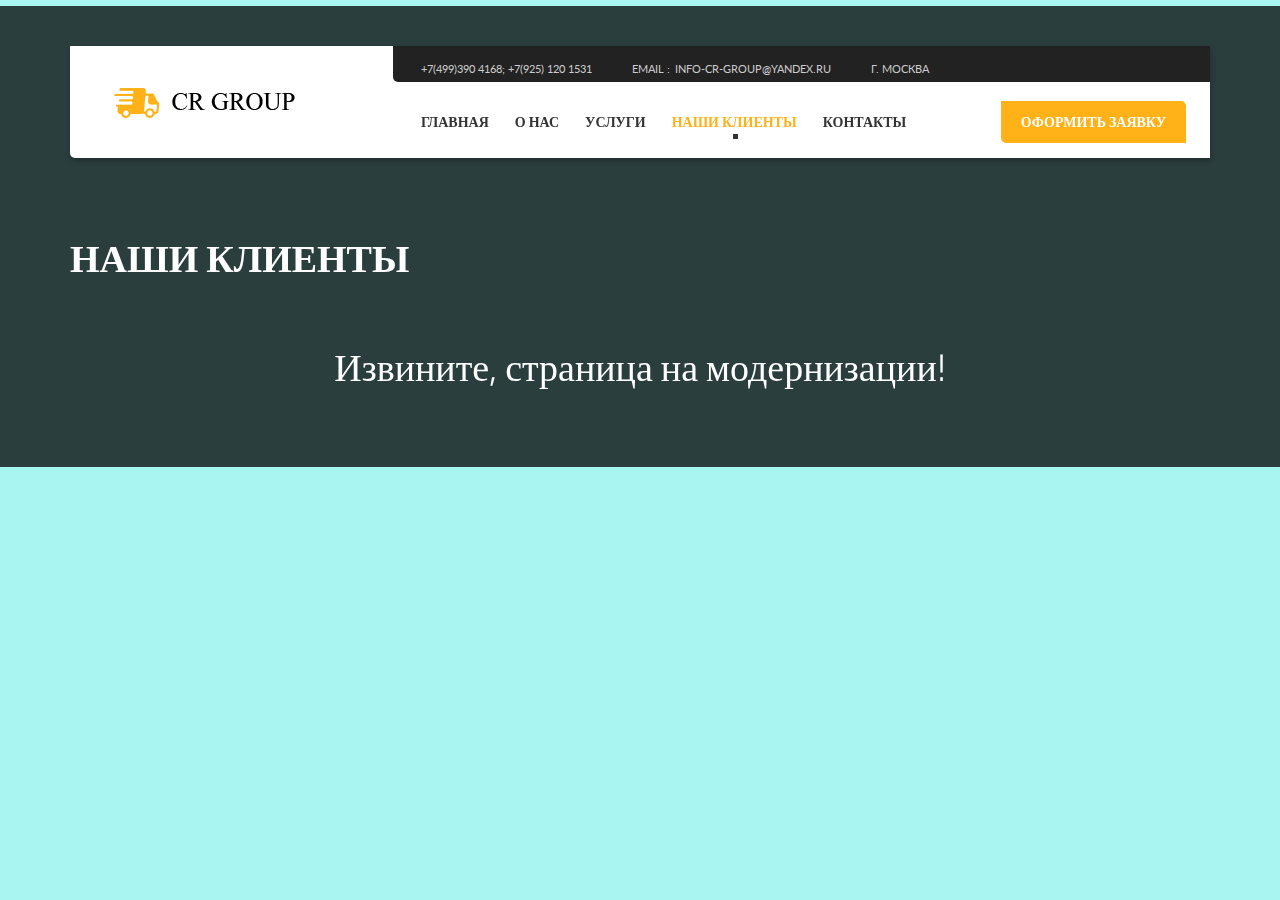
<file: blog-main.html>
<!DOCTYPE html>
<html lang="en">
	<head>
		<meta charset="utf-8">
		<meta name="viewport" content="width=device-width, initial-scale=1, maximum-scale=1, minimal-ui">
		<title>Клиенты</title>

		<link href="favicon.png" type="image/x-icon" rel="shortcut icon">
		<link href="assets/css/master.css" rel="stylesheet">

		<script src="assets/plugins/jquery/jquery-1.11.3.min.js"></script>
		<script src="assets/js/modernizr.custom.js"></script>
		<!-- Yandex.Metrika counter -->
<script type="text/javascript" >
    (function (d, w, c) {
        (w[c] = w[c] || []).push(function() {
            try {
                w.yaCounter51057077 = new Ya.Metrika2({
                    id:51057077,
                    clickmap:true,
                    trackLinks:true,
                    accurateTrackBounce:true,
                    webvisor:true
                });
            } catch(e) { }
        });

        var n = d.getElementsByTagName("script")[0],
            s = d.createElement("script"),
            f = function () { n.parentNode.insertBefore(s, n); };
        s.type = "text/javascript";
        s.async = true;
        s.src = "https://mc.yandex.ru/metrika/tag.js";

        if (w.opera == "[object Opera]") {
            d.addEventListener("DOMContentLoaded", f, false);
        } else { f(); }
    })(document, window, "yandex_metrika_callbacks2");
</script>
<noscript><div><img src="https://mc.yandex.ru/watch/51057077" style="position:absolute; left:-9999px;" alt="" /></div></noscript>
<!-- /Yandex.Metrika counter -->
	</head>


	<body>
		<body style="background-color: #A9F5F2">
<p></p> 
</body>

		<div class="layout-theme animated-css"  data-header="sticky" data-header-top="200">


			<!-- HEADER -->

			<div class="container">
				<div class="row">
					<div class="col-xs-12">
						<header class="header">
							<div class="header__wrap">
								<div class="header-top clearfix">
									<div class="header-top__inner">
									<b>	<span class="header-top__contacts">+7(499)390 4168; +7(925) 120 1531</span>
										<span class="header-top__contacts">Email : <a class="header-top__contacts-link" href="mailto:info-cr-group@yandex.ru">info-cr-group@yandex.ru</a></span>
										<span class="header-top__contacts">г. Москва</span>
									</div>

									
								</div>

								<a class="logo" href="index.html"><img class="logo__img" src="assets/img/logo_mod-a.png" alt="Logo"></a>

								<div class="header__inner clearfix">
									<nav class="navbar yamm">
										<div class="navbar-header hidden-md hidden-lg hidden-sm">
											<button type="button" data-toggle="collapse" data-target="#navbar-collapse-1" class="navbar-toggle"><span class="icon-bar"></span><span class="icon-bar"></span><span class="icon-bar"></span></button>
										</div>
										<div id="navbar-collapse-1" class="navbar-collapse collapse">
											<ul class="nav navbar-nav">
												<li><a href="index.html">Главная</a></li>
												<li><a href="about.html">О нас</a></li>
												<li class="dropdown"><a href="services-1.html">Услуги</a>
													
												</li>
												<li class="active"><a href="blog-main.html">Наши клиенты</a></li>
												
												<li><a href="contact.html">Контакты</a></li>
											</ul>
										</div>
									</nav>
									<a class="header__btn btn btn-primary btn-sm btn-effect-2" href="contact.html">оформить заявку</a>
								</div>
							</div>
						</header><!-- end header-->
					</div><!-- end col-->
				</div><!-- end row-->
			</div><!-- end container-->


			<div class="section-title parallax-bg parallax-light">
				<ul class="bg-slideshow">
					<li>
						<div style="background-image:url(assets/media/bg/bg-title.jpg)" class="bg-slide"></div>
					</li>
				</ul>
				<div class="section__inner">
					<div class="container">
						<div class="row">
							<div class="col-xs-12">
								<h1 class="ui-title-page">Наши клиенты</h1>
								
								
							
								
							
								
								
								
								
								
								
								<br>
								<br><center><div class=""><b><h2><font color = "white"> Извините, страница на модернизации!<b>
								<br>
</div>
								
		<script type="text/javascript" src="https://vk.com/js/api/openapi.js?160"></script>

<!-- VK Widget -->
<div id="vk_community_messages"></div>
<script type="text/javascript">
VK.Widgets.CommunityMessages("vk_community_messages", 133204786, {tooltipButtonText: "Есть вопрос?"});
</script>
							
	</body>
	
</html>
</file>
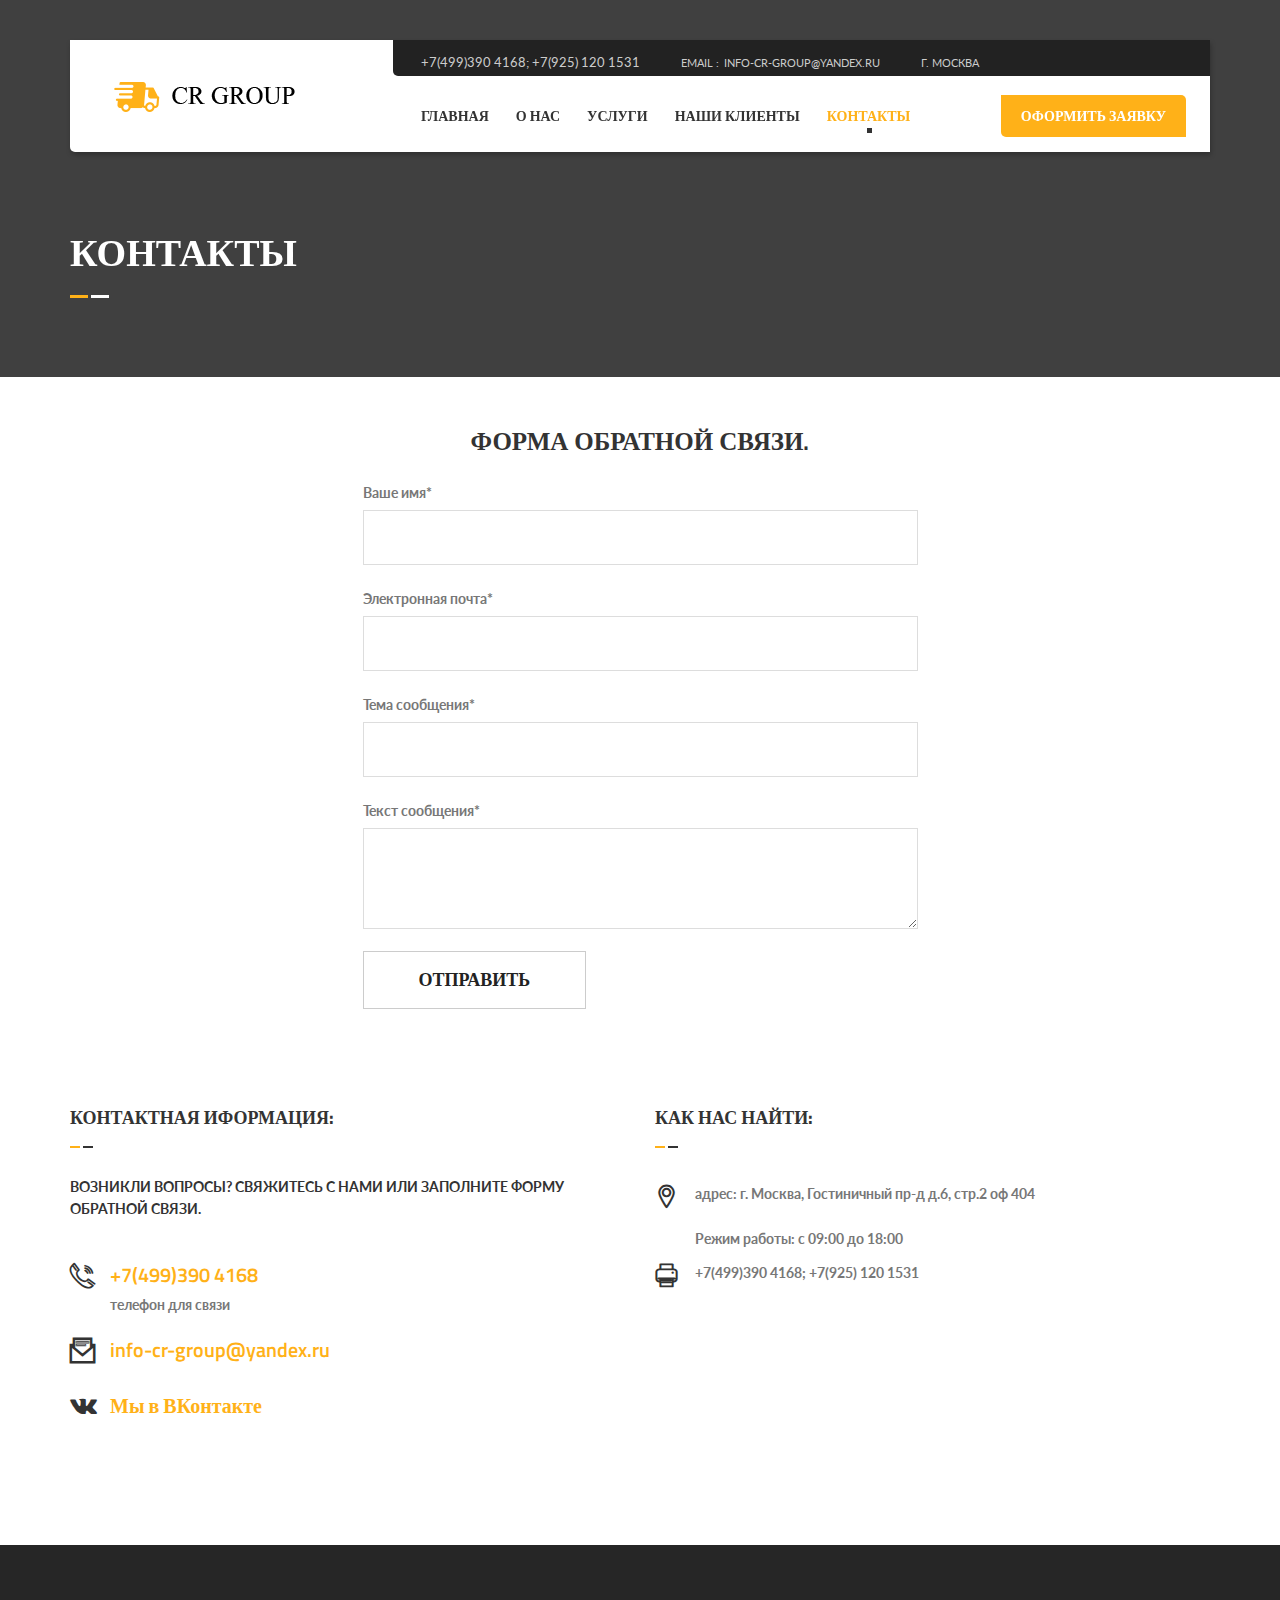
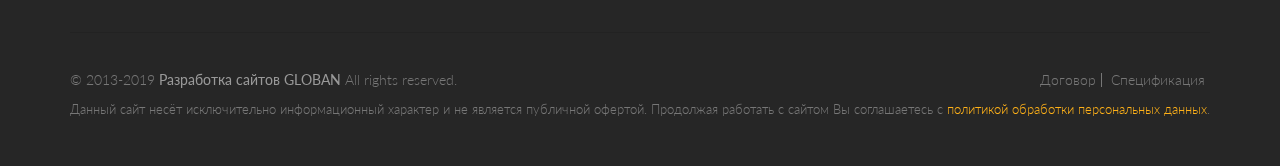
<file: contact.html>
<!DOCTYPE html>
<html lang="en">
<head>
	<meta charset="utf-8">
	<meta name="viewport" content="width=device-width, initial-scale=1, maximum-scale=1, minimal-ui">
	<link rel="shortcut icon" href="favicon.ico" type="image/x-icon" />
	<meta name="description" content="">
	<title>Контакты</title>
	<link href="assets/css/master.css" rel="stylesheet">
	<script src="assets/plugins/jquery/jquery-1.11.3.min.js"></script>
	<script src="assets/js/modernizr.custom.js"></script>
	<!-- Yandex.Metrika counter -->
	<script type="text/javascript" >
	    (function (d, w, c) {
	        (w[c] = w[c] || []).push(function() {
	            try {
	                w.yaCounter51057077 = new Ya.Metrika2({
	                    id:51057077,
	                    clickmap:true,
	                    trackLinks:true,
	                    accurateTrackBounce:true,
	                    webvisor:true
	                });
	            } catch(e) { }
	        });

	        var n = d.getElementsByTagName("script")[0],
	            s = d.createElement("script"),
	            f = function () { n.parentNode.insertBefore(s, n); };
	        s.type = "text/javascript";
	        s.async = true;
	        s.src = "https://mc.yandex.ru/metrika/tag.js";

	        if (w.opera == "[object Opera]") {
	            d.addEventListener("DOMContentLoaded", f, false);
	        } else { f(); }
	    })(document, window, "yandex_metrika_callbacks2");
	</script>
	<noscript><div><img src="https://mc.yandex.ru/watch/51057077" style="position:absolute; left:-9999px;" alt="" /></div></noscript>
	<!-- /Yandex.Metrika counter -->
	<script src="https://www.google.com/recaptcha/api.js" async defer></script>
</head>
<body>
	<!--<div id="page-preloader"><span class="spinner"></span></div>-->
	<div class="layout-theme animated-css" data-header="sticky" data-header-top="200">
		<div class="container">
			<div class="row">
				<div class="col-xs-12">
					<header class="header">
						<div class="header__wrap">
							<div class="header-top clearfix">
								<div class="header-top__inner">
									<span class="header-top__contacts phones">+7(499)390 4168; +7(925) 120 1531</span>
									<span class="header-top__contacts">Email : <a class="header-top__contacts-link" href="mailto:info-cr-group@yandex.ru">info-cr-group@yandex.ru</a></span>
									<span class="header-top__contacts">г. Москва</span>
								</div>
							</div>
							<div class="header-bottom clearfix">
								<a class="logo" href="/"><img class="logo__img" src="assets/img/logo_mod-a.png" alt="Logo"></a>
								<div class="header__inner clearfix">
									<nav class="navbar yamm">
										<div class="navbar-header hidden-md hidden-lg hidden-sm">
											<button type="button" data-toggle="collapse" data-target="#navbar-collapse-1" class="navbar-toggle">
												<span class="icon-bar"></span>
												<span class="icon-bar"></span>
												<span class="icon-bar"></span>
											</button>
										</div>
										<div id="navbar-collapse-1" class="navbar-collapse collapse">
											<ul class="nav navbar-nav">
												<li><a href="./">Главная</a></li>
												<li><a href="./about.html">О нас</a></li>
												<li><a href="./services-1.html">Услуги</a></li>
												<li><a href="./blog-main.html">Наши клиенты</a></li>
												<li class="active"><a href="./contact.html">Контакты</a></li>
											</ul>
										</div>
									</nav>
									<a class="header__btn btn btn-primary btn-sm btn-effect-2" href="contact.html">оформить заявку</a>
								</div>
							</div>
						</div>
					</header>
				</div>
			</div>
		</div>

		<div class="section-title parallax-bg parallax-light">
			<ul class="bg-slideshow">
				<li>
					<div style="background-image:url(assets/media/bg/bg-title.jpg)" class="bg-slide"></div>
				</li>
			</ul>
			<div class="section__inner">
				<div class="container">
					<div class="row">
						<div class="col-xs-12">
							<h1 class="ui-title-page">Контакты</h1>
							<div class="decor-2 decor-2_mod-a decor-2_mod_white"></div>
						</div>
					</div>
				</div>
			</div>
		</div>
		
		<div id="page-content">
			<div id="vk_community_messages"></div>
			<!-- CONTENT -->


			<div class="container section-feedback-form">
				<div class="row">
					<div class="col-xs-12 col-md-6 col-md-offset-3">
						<h3 class="ui-title-block ui-title-block_mod-a">Форма обратной связи.</h3>
						<form action="mail.php" method="post" class="form">
							<div class="form-group">
								<label>Ваше имя*</label>
								<input type="text" name="name" value="" class="form-control">
							</div>
							<div class="form-group">
								<label>Электронная почта*</label>
								<input type="text" name="email" value="" class="form-control">
							</div>
							<div class="form-group">
								<label>Тема сообщения*</label>
								<input type="text" name="sub" value="" class="form-control">
							</div>
							<div class="form-group">
								<label>Текст сообщения*</label>
								<textarea name="body" cols="1" rows="5" class="form-control"></textarea>
							</div>
							<div class="form-group">
								<div class="g-recaptcha" data-sitekey="6LdTk5EUAAAAAOQhi8is7mjZ39XWRtj8C_4r73lC"></div>
							</div>
							<div class="form-group">
								<button type="submit" class="btn btn-default">Отправить</button>
							</div>
						</form>
					</div>
				</div>
			</div>

			<div class="section_mod-c">
				<div class="container">
					<div class="row">
						<div class="col-md-6">
							<section class="section-contacts-block">
								<h3 class="contacts-block__title ui-title-inner">Контактная иформация: </h3>
								<div class="decor-2 decor-2_mod-b"></div>
								<div class="contacts-block__description">Возникли вопросы? Свяжитесь с нами или заполните форму обратной связи.</div>
								<div class="contacts-block clearfix">
									<i class="icon flaticon-telephone114"></i>
									<span class="contacts-block__inner">
										<span class="contacts-block__emphasis color-primary">+7(499)390 4168</span> телефон для связи
									</span>
								</div>
								<div class="contacts-block clearfix">
									<i class="icon flaticon-mail45"></i>
									<span class="contacts-block__inner">
										<a class="contacts-block__emphasis color-primary" href="mailto:info-cr-group@yandex.ru">info-cr-group@yandex.ru</a>
									</span>
								</div>
								<div class="contacts-block clearfix">
									<i class="icon fa fa-vk" style="margin-top: 3px;"></i>
									<span class="contacts-block__inner">
										<a class="contacts-block__emphasis color-primary" href="https://vk.com/myperevozki">Мы в ВКонтакте</a>
									</span>
								</div>
							</section>
						</div>
						<div class="col-md-6">
							<section class="section-contacts-block">
								<h3 class="contacts-block__title ui-title-inner">Как нас найти: </h3>
								<div class="decor-2 decor-2_mod-b"></div>
								<div class="contacts-block contacts-block_mod-a clearfix">
									<i class="icon flaticon-location74"></i>
									<span class="contacts-block__inner">адрес: г. Москва, Гостиничный пр-д д.6, стр.2 оф 404</span> 
								</div>
								<div class="contacts-block contacts-block_mod-a clearfix">
									<span class="contacts-block__inner">Режим работы: с 09:00 до 18:00</span> 
								</div>
								<div class="contacts-block contacts-block_mod-a clearfix">
									<i class="icon flaticon-print44"></i>
									<span class="contacts-block__inner">+7(499)390 4168; +7(925) 120 1531</span>
								</div>
							</section>
						</div>
					</div>

					<div class="row">
						<div class="col-xs-12">
							<script type="text/javascript" charset="utf-8" async src="https://api-maps.yandex.ru/services/constructor/1.0/js/?sid=k45q1yRl2Q3GJ4S2f5dQATsHddvMwxLF&amp;width=100%25&amp;height=400&amp;lang=ru_RU&amp;sourceType=constructor&amp;scroll=true"></script>
						</div>
					</div>
				</div>
			</div>
						
			<!-- // CONTENT -->
		</div>

		<div class="section-area parallax-bg parallax-dark wow">
			<ul class="bg-slideshow">
				<li>
					<div style="background-image:url(assets/media/bg/bg-footer.jpg)" class="bg-slide"></div>
				</li>
			</ul>
			<div class="section__inner">
				<div class="container">
					<div class="row">
						<div class="col-xs-12">
							<footer class="footer">
								<div class="copyright clearfix">
									<div class="copyright__inner">© 2013-2019 <a class="copyright__link" href="">Разработка сайтов GLOBAN</a> All rights reserved.</div>
									<ul class="copyright-list list-inline">
										<li class="copyright-list__item">
											<a class="copyright-list__link" href="https://vk.com/doc378543040_440931534">Договор</a>
										</li>
										<li class="copyright-list__item">
											<a class="copyright-list__link" href="https://vk.com/doc378543040_440934093">Спецификация</a>
										</li>
									</ul>
									<div class="clearfix"></div>
									<div class="footer-info">
										<p>Данный сайт несёт исключительно информационный характер и не является публичной офертой. Продолжая работать с сайтом Вы соглашаетесь с <a href="https://vk.com/doc378543040_491653323" target="_blank">политикой обработки персональных данных</a>.</p>
									</div>
								</div>
							</footer>
						</div>
					</div>
				</div>
			</div>
		</div>
    </div>

    <script src="assets/plugins/bootstrap/js/bootstrap.min.js"></script>
	<script src="assets/js/waypoints.min.js"></script>
	<script src="assets/js/doubletaptogo.js"></script>
	<script type="text/javascript" src="https://vk.com/js/api/openapi.js?160"></script>
	<script type="text/javascript">
		VK.Widgets.CommunityMessages("vk_community_messages", 133204786, {tooltipButtonText: "Есть вопрос?"});
	</script>
	<script src="assets/js/custom.js"></script>
</body>
</html>
</file>
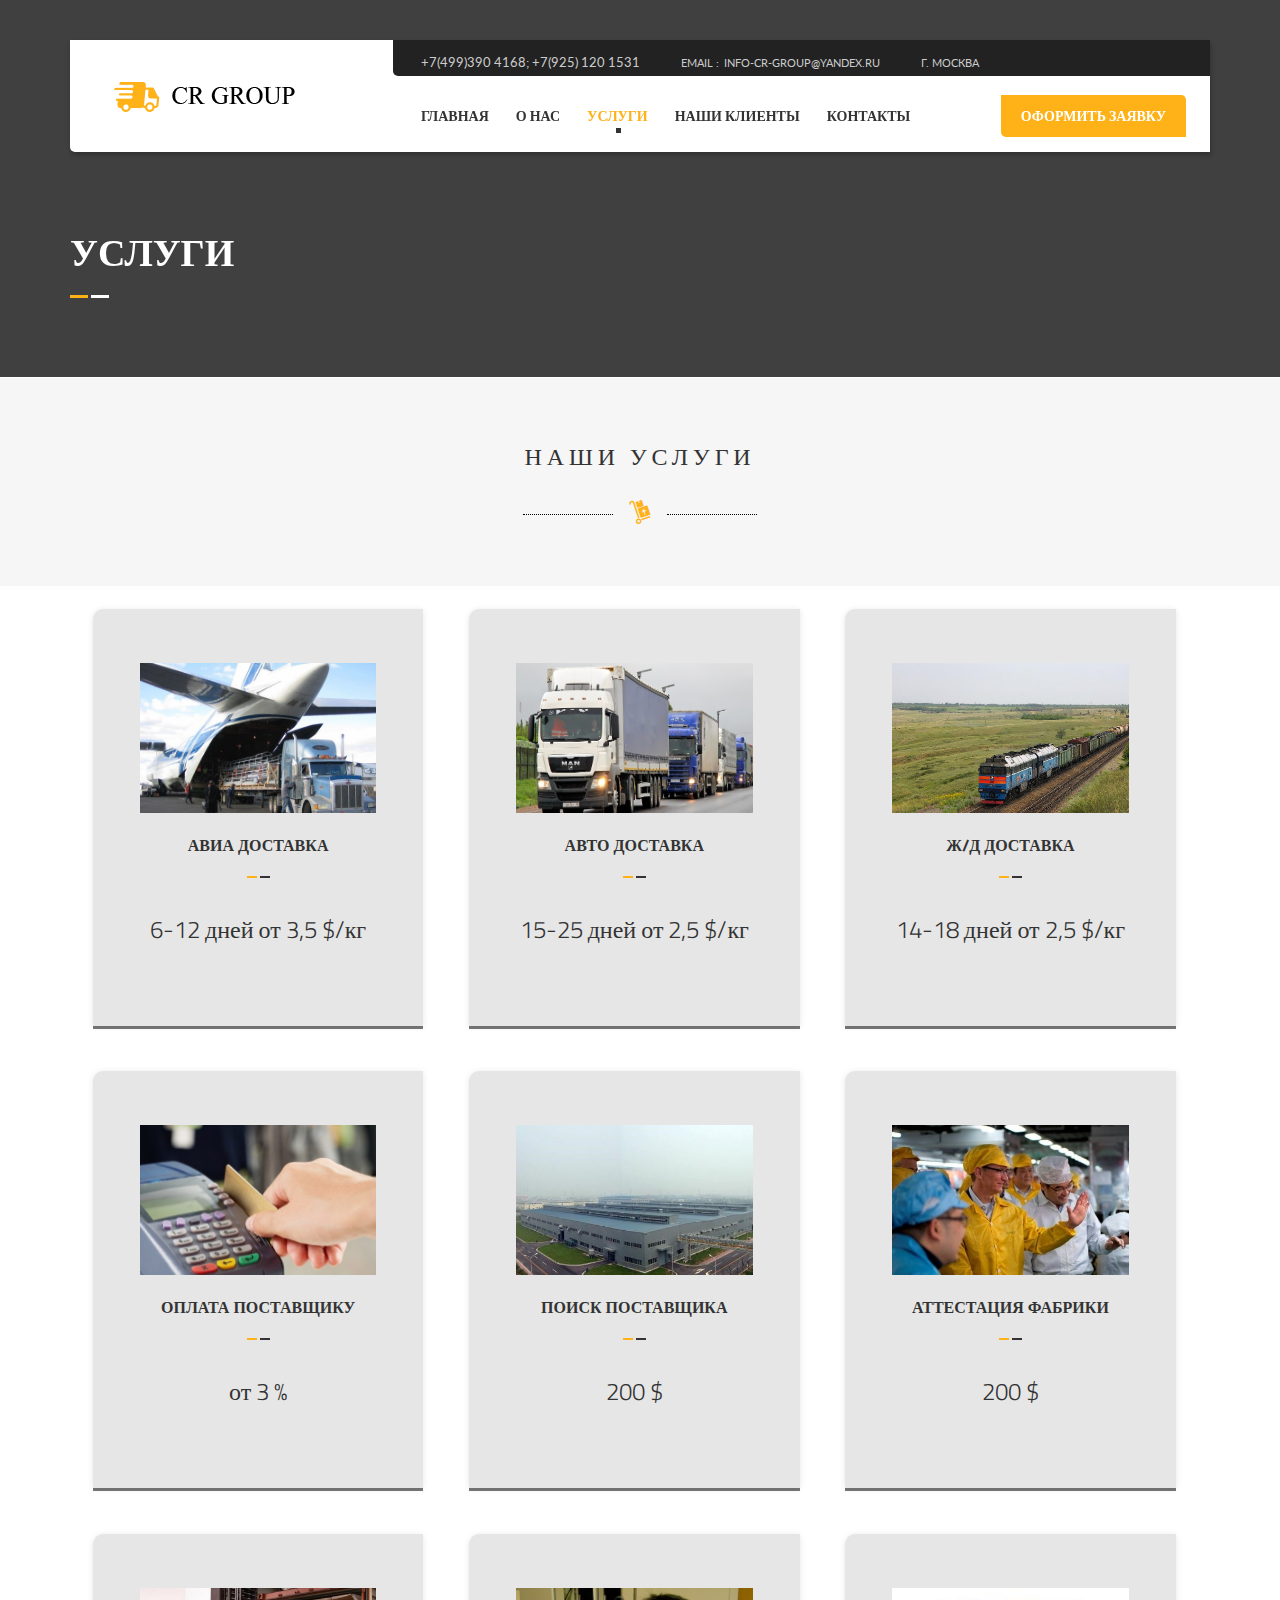
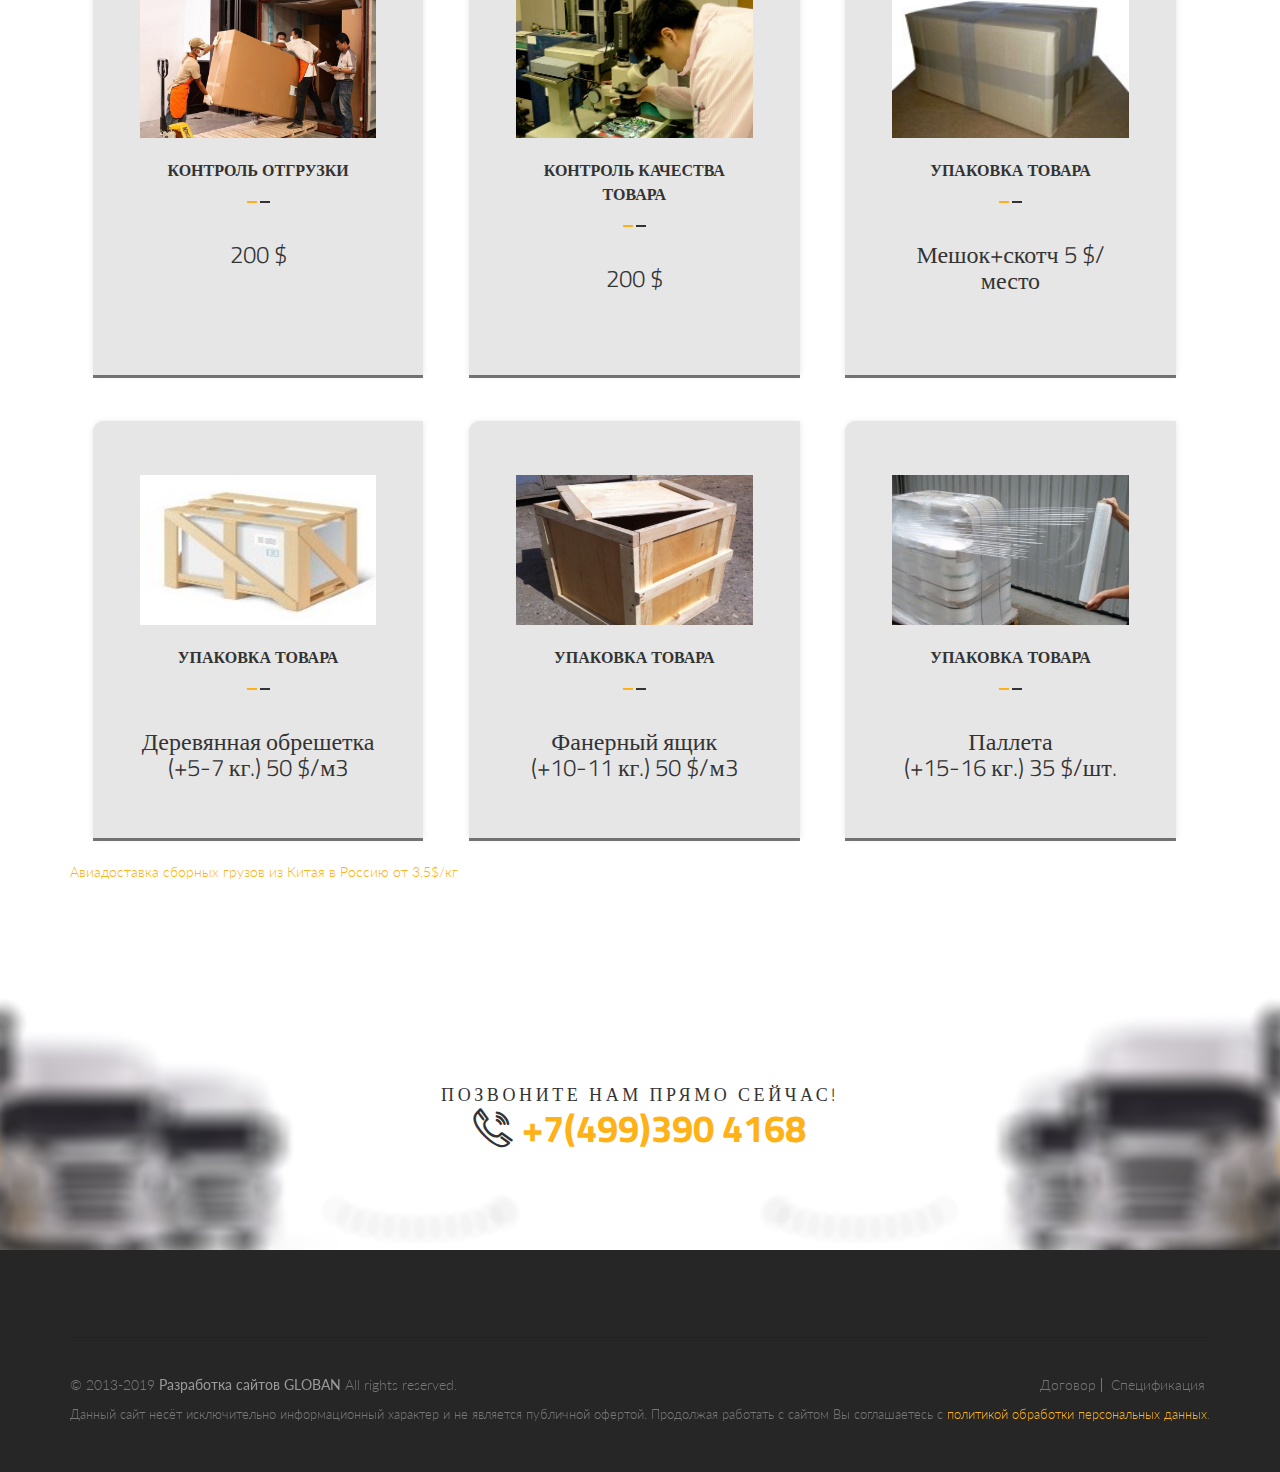
<file: services-1.html>
<!DOCTYPE html>
<html lang="en">
<head>
	<meta charset="utf-8">
	<meta name="viewport" content="width=device-width, initial-scale=1, maximum-scale=1, minimal-ui">
	<link rel="shortcut icon" href="favicon.ico" type="image/x-icon" />
	<meta name="description" content="">
	<title>Услуги</title>
	<link href="assets/css/master.css" rel="stylesheet">
	<script src="assets/plugins/jquery/jquery-1.11.3.min.js"></script>
	<script src="assets/js/modernizr.custom.js"></script>
	<!-- Yandex.Metrika counter -->
	<script type="text/javascript" >
	    (function (d, w, c) {
	        (w[c] = w[c] || []).push(function() {
	            try {
	                w.yaCounter51057077 = new Ya.Metrika2({
	                    id:51057077,
	                    clickmap:true,
	                    trackLinks:true,
	                    accurateTrackBounce:true,
	                    webvisor:true
	                });
	            } catch(e) { }
	        });

	        var n = d.getElementsByTagName("script")[0],
	            s = d.createElement("script"),
	            f = function () { n.parentNode.insertBefore(s, n); };
	        s.type = "text/javascript";
	        s.async = true;
	        s.src = "https://mc.yandex.ru/metrika/tag.js";

	        if (w.opera == "[object Opera]") {
	            d.addEventListener("DOMContentLoaded", f, false);
	        } else { f(); }
	    })(document, window, "yandex_metrika_callbacks2");
	</script>
	<noscript><div><img src="https://mc.yandex.ru/watch/51057077" style="position:absolute; left:-9999px;" alt="" /></div></noscript>
	<!-- /Yandex.Metrika counter -->
</head>
<body>
	<!--<div id="page-preloader"><span class="spinner"></span></div>-->
	<div class="layout-theme animated-css" data-header="sticky" data-header-top="200">
		<div class="container">
			<div class="row">
				<div class="col-xs-12">
					<header class="header">
						<div class="header__wrap">
							<div class="header-top clearfix">
								<div class="header-top__inner">
									<span class="header-top__contacts phones">+7(499)390 4168; +7(925) 120 1531</span>
									<span class="header-top__contacts">Email : <a class="header-top__contacts-link" href="mailto:info-cr-group@yandex.ru">info-cr-group@yandex.ru</a></span>
									<span class="header-top__contacts">г. Москва</span>
								</div>
							</div>
							<div class="header-bottom clearfix">
								<a class="logo" href="/"><img class="logo__img" src="assets/img/logo_mod-a.png" alt="Logo"></a>
								<div class="header__inner clearfix">
									<nav class="navbar yamm">
										<div class="navbar-header hidden-md hidden-lg hidden-sm">
											<button type="button" data-toggle="collapse" data-target="#navbar-collapse-1" class="navbar-toggle">
												<span class="icon-bar"></span>
												<span class="icon-bar"></span>
												<span class="icon-bar"></span>
											</button>
										</div>
										<div id="navbar-collapse-1" class="navbar-collapse collapse">
											<ul class="nav navbar-nav">
												<li><a href="./">Главная</a></li>
												<li><a href="./about.html">О нас</a></li>
												<li class="active"><a href="./services-1.html">Услуги</a></li>
												<li><a href="./blog-main.html">Наши клиенты</a></li>
												<li><a href="./contact.html">Контакты</a></li>
											</ul>
										</div>
									</nav>
									<a class="header__btn btn btn-primary btn-sm btn-effect-2" href="contact.html">оформить заявку</a>
								</div>
							</div>
						</div>
					</header>
				</div>
			</div>
		</div>

		<div class="section-title parallax-bg parallax-light">
			<ul class="bg-slideshow">
				<li>
					<div style="background-image:url(assets/media/bg/bg-title.jpg)" class="bg-slide"></div>
				</li>
			</ul>
			<div class="section__inner">
				<div class="container">
					<div class="row">
						<div class="col-xs-12">
							<h1 class="ui-title-page">Услуги</h1>
							<div class="decor-2 decor-2_mod-a decor-2_mod_white"></div>
						</div>
					</div>
				</div>
			</div>
		</div>
		
		<div id="page-content">
			<div id="vk_community_messages"></div>
			<!-- CONTENT -->


			<section class="section_mod-a">
				<div class="section-bg_mod-a section-title-block">
					<div class="container">
						<div class="row">
							<div class="col-xs-12">
								<h2 class="ui-title-block"><span class="ui-title-emphasis">Наши услуги</span></h2>
								<div class="decor-1"><i class='icon flaticon-delivery36'></i></div>
							</div>
						</div>
					</div>
				</div>

				<div class="section-top-minus">
					<div class="container">
						<div class="row">
							<div class="col-xs-12">
								<div class="block-services-wrap">
									<div class="block-services block-services_mod-a" data-toggle="modal" data-target="#service-1">
										<div class="img-wrap">
											<img src="serv/1.jpg" width="250" height="">
										</div>
										<h3 class="block-services__title ui-title-inner">АВИА ДОСТАВКА</h3>
										<div class="decor-2 decor-2_mod-b"></div>
										<div class="block-services__description"><h4>6-12 дней от 3,5 $/кг</h4></div>
									</div>
									<div class="modal fade" id="service-1" tabindex="-1" role="dialog" aria-labelledby="myModalLabel" aria-hidden="true">
										<div class="modal-dialog">
											<div class="modal-content">
												<div class="modal-header">
												<button type="button" class="close" data-dismiss="modal" aria-hidden="true">&times;</button>
												<h4 class="modal-title">АВИА ДОСТАВКА</h4>
												</div>
												<div class="modal-body">
													<p>Описание</p>
												</div>
											</div>
										</div>
									</div>


									<div class="block-services block-services_mod-a" data-toggle="modal" data-target="#service-2">
										<div class="img-wrap">
											<img src="serv/2.jpg" width="250" height="">
										</div>
										<h3 class="block-services__title ui-title-inner">АВТО ДОСТАВКА</h3>
										<div class="decor-2 decor-2_mod-b"></div>
										<div class="block-services__description"><h4>15-25 дней от 2,5 $/кг</h4></div>
									</div>
									<div class="modal fade" id="service-2" tabindex="-1" role="dialog" aria-labelledby="myModalLabel" aria-hidden="true">
										<div class="modal-dialog">
											<div class="modal-content">
												<div class="modal-header">
												<button type="button" class="close" data-dismiss="modal" aria-hidden="true">&times;</button>
												<h4 class="modal-title">АВТО ДОСТАВКА</h4>
												</div>
												<div class="modal-body">
													<p>Описание</p>
												</div>
											</div>
										</div>
									</div>

									<div class="block-services block-services_mod-a" data-toggle="modal" data-target="#service-3">
										<div class="img-wrap">
											<img src="serv/3.jpg" width="250" height="">
										</div>
										<h3 class="block-services__title ui-title-inner">Ж/Д ДОСТАВКА</h3>
										<div class="decor-2 decor-2_mod-b"></div>
										<div class="block-services__description"><h4>14-18 дней от 2,5 $/кг</h4></div>
									</div>
									<div class="modal fade" id="service-3" tabindex="-1" role="dialog" aria-labelledby="myModalLabel" aria-hidden="true">
										<div class="modal-dialog">
											<div class="modal-content">
												<div class="modal-header">
												<button type="button" class="close" data-dismiss="modal" aria-hidden="true">&times;</button>
												<h4 class="modal-title">Ж/Д ДОСТАВКА</h4>
												</div>
												<div class="modal-body">
													<p>Описание</p>
												</div>
											</div>
										</div>
									</div>

									<div class="block-services block-services_mod-a" data-toggle="modal" data-target="#service-4">
										<div class="img-wrap">
											<img src="serv/4.jpg" width="250" height="">
										</div>
										<h3 class="block-services__title ui-title-inner">Оплата Поставщику</h3>
										<div class="decor-2 decor-2_mod-b"></div>
										<div class="block-services__description"><h4>от 3 %</h4></div>
									</div>
									<div class="modal fade" id="service-4" tabindex="-1" role="dialog" aria-labelledby="myModalLabel" aria-hidden="true">
										<div class="modal-dialog">
											<div class="modal-content">
												<div class="modal-header">
												<button type="button" class="close" data-dismiss="modal" aria-hidden="true">&times;</button>
												<h4 class="modal-title">Оплата Поставщику</h4>
												</div>
												<div class="modal-body">
													<p>Описание</p>
												</div>
											</div>
										</div>
									</div>

									<div class="block-services block-services_mod-a" data-toggle="modal" data-target="#service-5">
										<div class="img-wrap">
											<img src="serv/5.jpg" width="250" height="">
										</div>
										<h3 class="block-services__title ui-title-inner">Поиск Поставщика</h3>
										<div class="decor-2 decor-2_mod-b"></div>
										<div class="block-services__description"><h4>200 $</h4></div>
									</div>
									<div class="modal fade" id="service-5" tabindex="-1" role="dialog" aria-labelledby="myModalLabel" aria-hidden="true">
										<div class="modal-dialog">
											<div class="modal-content">
												<div class="modal-header">
												<button type="button" class="close" data-dismiss="modal" aria-hidden="true">&times;</button>
												<h4 class="modal-title">Поиск Поставщика</h4>
												</div>
												<div class="modal-body">
													<p>Описание</p>
												</div>
											</div>
										</div>
									</div>

									<div class="block-services block-services_mod-a" data-toggle="modal" data-target="#service-6">
										<div class="img-wrap">
											<img src="serv/6.jpg" width="250" height="">
										</div>
										<h3 class="block-services__title ui-title-inner">Аттестация Фабрики</h3>
										<div class="decor-2 decor-2_mod-b"></div>
										<div class="block-services__description"><h4>200 $</h4></div>
									</div>
									<div class="modal fade" id="service-6" tabindex="-1" role="dialog" aria-labelledby="myModalLabel" aria-hidden="true">
										<div class="modal-dialog">
											<div class="modal-content">
												<div class="modal-header">
												<button type="button" class="close" data-dismiss="modal" aria-hidden="true">&times;</button>
												<h4 class="modal-title">Аттестация Фабрики</h4>
												</div>
												<div class="modal-body">
													<p>Описание</p>
												</div>
											</div>
										</div>
									</div>

									<div class="block-services block-services_mod-a" data-toggle="modal" data-target="#service-7">
										<div class="img-wrap">
											<img src="serv/7.jpg" width="250" height="">
										</div>
										<h3 class="block-services__title ui-title-inner">Контроль отгрузки</h3>
										<div class="decor-2 decor-2_mod-b"></div>
										<div class="block-services__description"><h4>200 $</h4></div>
									</div>
									<div class="modal fade" id="service-7" tabindex="-1" role="dialog" aria-labelledby="myModalLabel" aria-hidden="true">
										<div class="modal-dialog">
											<div class="modal-content">
												<div class="modal-header">
												<button type="button" class="close" data-dismiss="modal" aria-hidden="true">&times;</button>
												<h4 class="modal-title">Контроль отгрузки</h4>
												</div>
												<div class="modal-body">
													<p>Описание</p>
												</div>
											</div>
										</div>
									</div>

									<div class="block-services block-services_mod-a" data-toggle="modal" data-target="#service-8">
										<div class="img-wrap">
											<img src="serv/8.jpg" width="250" height="">
										</div>
										<h3 class="block-services__title ui-title-inner">Контроль качества товара</h3>
										<div class="decor-2 decor-2_mod-b"></div>
										<div class="block-services__description"><h4>200 $</h4></div>
									</div>
									<div class="modal fade" id="service-8" tabindex="-1" role="dialog" aria-labelledby="myModalLabel" aria-hidden="true">
										<div class="modal-dialog">
											<div class="modal-content">
												<div class="modal-header">
												<button type="button" class="close" data-dismiss="modal" aria-hidden="true">&times;</button>
												<h4 class="modal-title">Контроль качества товара</h4>
												</div>
												<div class="modal-body">
													<p>Описание</p>
												</div>
											</div>
										</div>
									</div>

									<div class="block-services block-services_mod-a" data-toggle="modal" data-target="#service-9">
										<div class="img-wrap">
											<img src="serv/9.jpg" width="250" height="">
										</div>
										<h3 class="block-services__title ui-title-inner">УПАКОВКА ТОВАРА</h3>
										<div class="decor-2 decor-2_mod-b"></div>
										<div class="block-services__description"><h4>Мешок+скотч 5 $/место</h4></div>
									</div>
									<div class="modal fade" id="service-9" tabindex="-1" role="dialog" aria-labelledby="myModalLabel" aria-hidden="true">
										<div class="modal-dialog">
											<div class="modal-content">
												<div class="modal-header">
												<button type="button" class="close" data-dismiss="modal" aria-hidden="true">&times;</button>
												<h4 class="modal-title">УПАКОВКА ТОВАРА</h4>
												</div>
												<div class="modal-body">
													<p>Описание</p>
												</div>
											</div>
										</div>
									</div>

									<div class="block-services block-services_mod-a" data-toggle="modal" data-target="#service-10">
										<div class="img-wrap img10">
											<img src="serv/10.jpg" width="250" height="">
										</div>
										<h3 class="block-services__title ui-title-inner">УПАКОВКА ТОВАРА</h3>
										<div class="decor-2 decor-2_mod-b"></div>
										<div class="block-services__description"><h4>Деревянная обрешетка (+5-7 кг.) 50 $/м3</h4></div>
									</div>
									<div class="modal fade" id="service-10" tabindex="-1" role="dialog" aria-labelledby="myModalLabel" aria-hidden="true">
										<div class="modal-dialog">
											<div class="modal-content">
												<div class="modal-header">
												<button type="button" class="close" data-dismiss="modal" aria-hidden="true">&times;</button>
												<h4 class="modal-title">УПАКОВКА ТОВАРА</h4>
												</div>
												<div class="modal-body">
													<p>Описание</p>
												</div>
											</div>
										</div>
									</div>

									<div class="block-services block-services_mod-a" data-toggle="modal" data-target="#service-11">
										<div class="img-wrap">
											<img src="serv/11.jpg" width="250" height="">
										</div>
										<h3 class="block-services__title ui-title-inner">УПАКОВКА ТОВАРА</h3>
										<div class="decor-2 decor-2_mod-b"></div>
										<div class="block-services__description"><h4>Фанерный ящик <br>(+10-11 кг.) 50 $/м3</h4></div>
									</div>
									<div class="modal fade" id="service-11" tabindex="-1" role="dialog" aria-labelledby="myModalLabel" aria-hidden="true">
										<div class="modal-dialog">
											<div class="modal-content">
												<div class="modal-header">
												<button type="button" class="close" data-dismiss="modal" aria-hidden="true">&times;</button>
												<h4 class="modal-title">УПАКОВКА ТОВАРА</h4>
												</div>
												<div class="modal-body">
													<p>Описание</p>
												</div>
											</div>
										</div>
									</div>

									<div class="block-services block-services_mod-a" data-toggle="modal" data-target="#service-12">
										<div class="img-wrap">
											<img src="serv/12.jpg" width="250" height="">
										</div>
										<h3 class="block-services__title ui-title-inner">УПАКОВКА ТОВАРА</h3>
										<div class="decor-2 decor-2_mod-b"></div>
										<div class="block-services__description"><h4>Паллета<br>(+15-16 кг.) 35 $/шт.</h4></div>
									</div>
									<div class="modal fade" id="service-12" tabindex="-1" role="dialog" aria-labelledby="myModalLabel" aria-hidden="true">
										<div class="modal-dialog">
											<div class="modal-content">
												<div class="modal-header">
												<button type="button" class="close" data-dismiss="modal" aria-hidden="true">&times;</button>
												<h4 class="modal-title">УПАКОВКА ТОВАРА</h4>
												</div>
												<div class="modal-body">
													<p>Описание</p>
												</div>
											</div>
										</div>
									</div>


								</div>
								<a href="http://cr-logistics.ru/" target="_blank">Авиадоставка сборных грузов из Китая в Россию от 3,5$/кг</a>
							</div>
						</div>
					</div>
				</div>

			</section>

			<div class="section-area section-bg_mod-e">
				<div class="container">
					<div class="row">
						<div class="col-xs-12">
							<div class="block-contacts">
								<div class="block-contacts__title-1">Позвоните нам прямо сейчас!</div>
								<div class="block-contacts__title-2"><i class="icon flaticon-telephone114"></i><span class="color-primary">+7(499)390 4168</span></div>
							</div>
						</div>
					</div>
				</div>
			</div>


		
			<!-- // CONTENT -->
		</div>

		<div class="section-area parallax-bg parallax-dark wow">
			<ul class="bg-slideshow">
				<li>
					<div style="background-image:url(assets/media/bg/bg-footer.jpg)" class="bg-slide"></div>
				</li>
			</ul>
			<div class="section__inner">
				<div class="container">
					<div class="row">
						<div class="col-xs-12">
							<footer class="footer">
								<div class="copyright clearfix">
									<div class="copyright__inner">© 2013-2019 <a class="copyright__link" href="">Разработка сайтов GLOBAN</a> All rights reserved.</div>
									<ul class="copyright-list list-inline">
										<li class="copyright-list__item">
											<a class="copyright-list__link" href="https://vk.com/doc378543040_440931534">Договор</a>
										</li>
										<li class="copyright-list__item">
											<a class="copyright-list__link" href="https://vk.com/doc378543040_440934093">Спецификация</a>
										</li>
									</ul>
									<div class="clearfix"></div>
									<div class="footer-info">
										<p>Данный сайт несёт исключительно информационный характер и не является публичной офертой. Продолжая работать с сайтом Вы соглашаетесь с <a href="https://vk.com/doc378543040_491653323" target="_blank">политикой обработки персональных данных</a>.</p>
									</div>
								</div>
							</footer>
						</div>
					</div>
				</div>
			</div>
		</div>
    </div>

    <script src="assets/plugins/bootstrap/js/bootstrap.min.js"></script>
	<script src="assets/js/waypoints.min.js"></script>
	<script src="assets/js/doubletaptogo.js"></script>
	<script type="text/javascript" src="https://vk.com/js/api/openapi.js?160"></script>
	<script type="text/javascript">
		VK.Widgets.CommunityMessages("vk_community_messages", 133204786, {tooltipButtonText: "Есть вопрос?"});
	</script>
	<script src="assets/js/custom.js"></script>
</body>
</html>
</file>
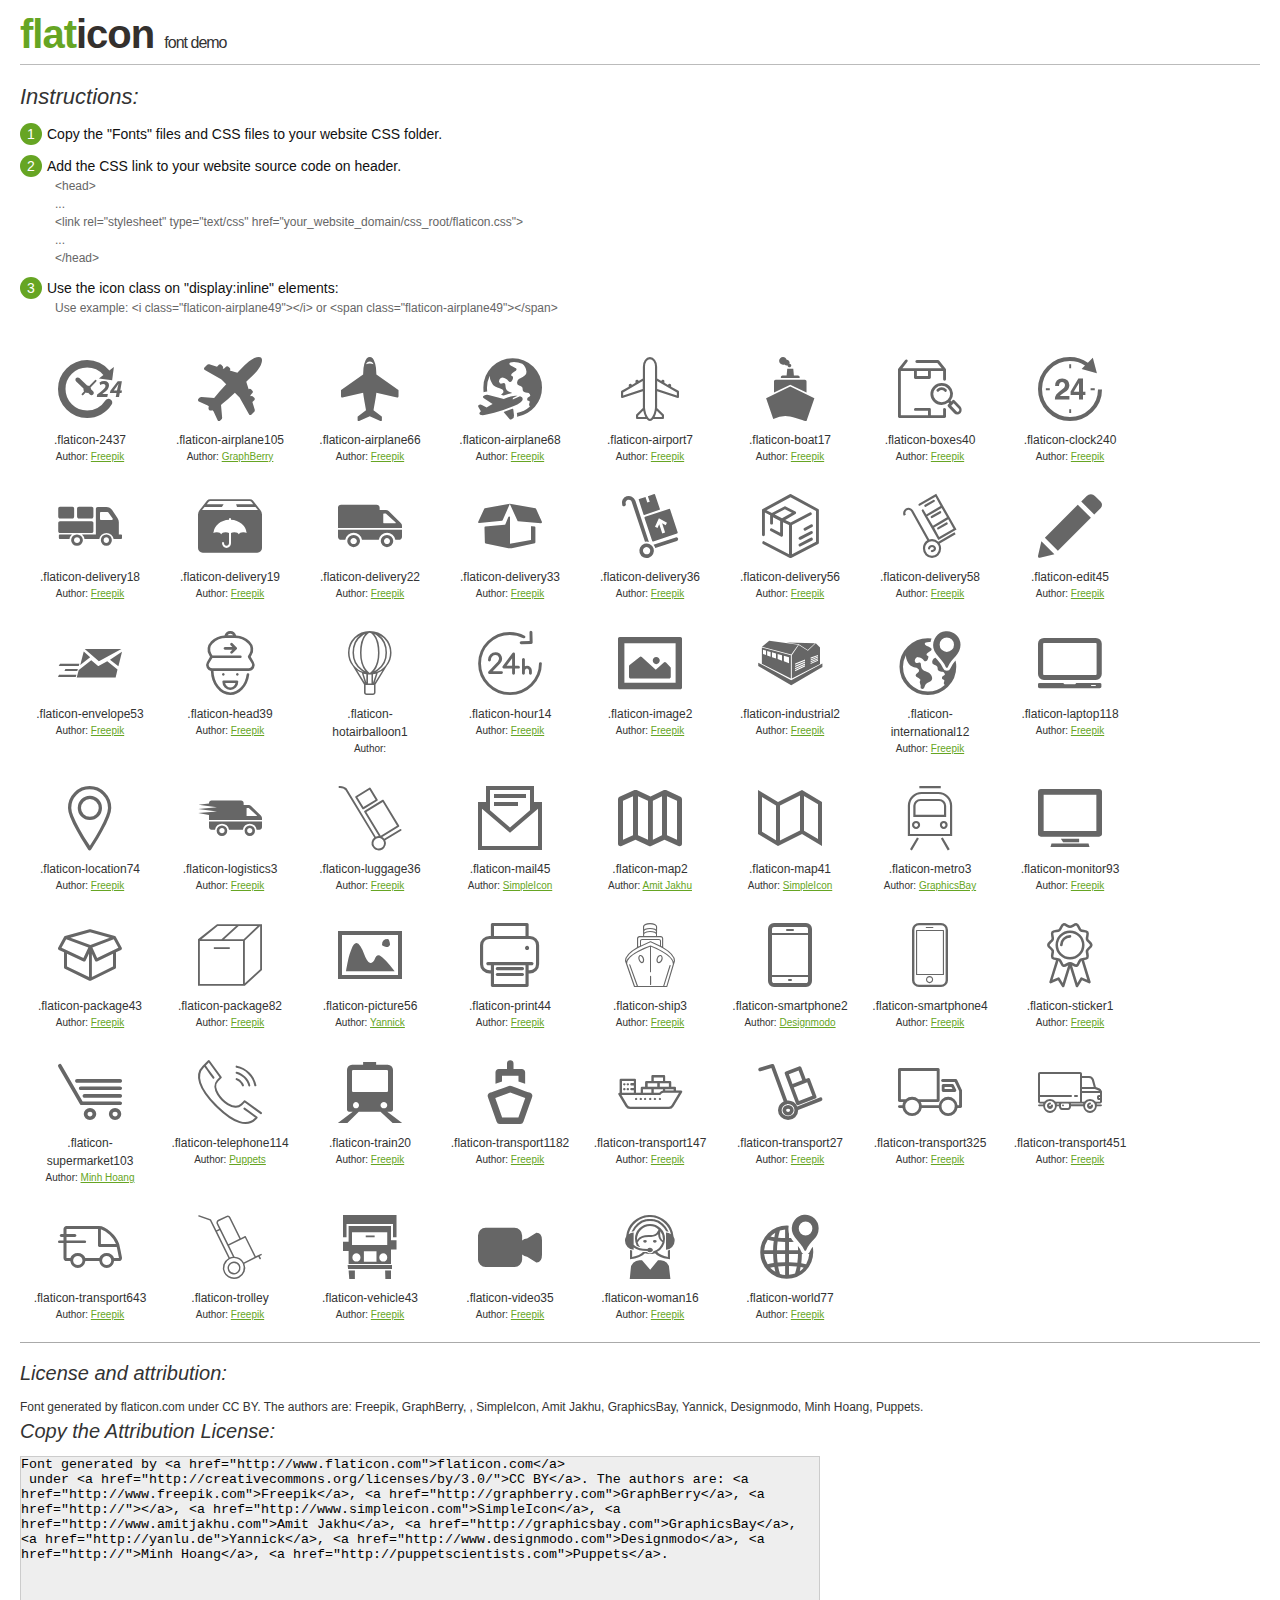
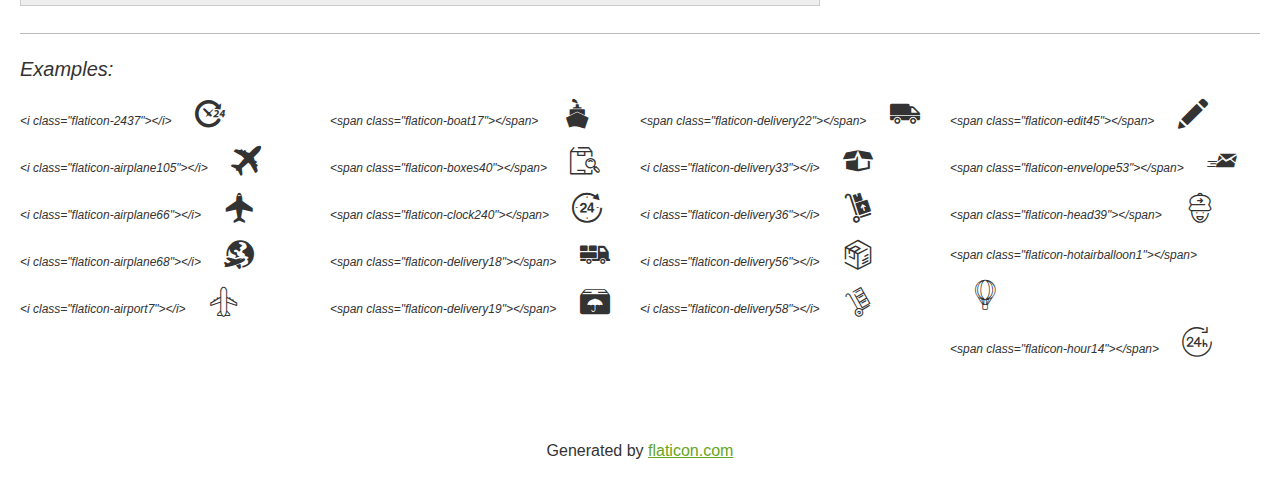
<file: assets/fonts/flaticon/flaticon.html>
<!DOCTYPE html>
<html>

<head>
    <title>Flaticon WebFont</title>
    <link rel="stylesheet" type="text/css" href="flaticon.css">
    <meta charset="UTF-8">
    <style>
    body {
        font-family: sans-serif;
        line-height: 1.5;
        font-size: 16px;
        padding: 20px;
        color:#333;
    }
    * {
        -moz-box-sizing: border-box;
        -webkit-box-sizing: border-box;
        box-sizing: border-box;
        margin: 0;
        padding: 0;
    }
    [class^="flaticon-"]:before, [class*=" flaticon-"]:before, [class^="flaticon-"]:after, [class*=" flaticon-"]:after {
        font-family: Flaticon;
        font-size: 30px;
        font-style: normal;
        margin-left: 20px;
        color: #333;
    }
    .image p {
		font-size: 12px;
		margin: 0px;
		clear: none;
		width: 300px;
		line-height: 40px;
	}
    .text {
        float: left;
        font-size:14px;
        margin-top: 15px;
    }
    .text ul {
        margin-left:0px;
        color:#111;
        margin-bottom:20px;
    }
    .text .ex {
        font-size:12px;
        color:#666;
        margin-left:35px;
        display:block;
    }
    .text ul li {
        margin-top:10px;
        list-style:none;
    }
    .num {
        background:#66A523;
        color:#fff;
        border-radius:20px;
        padding:1px;
        display:inline-block;
        width:22px;
        height:22px;
        text-align:center;
        margin-right: 5px;
    }
    .text ul strong {
        font-weight:normal;
        color:#000;
    }
    .image {
        width: 280px;
        float: left;
        margin-bottom: 15px;
        margin-right: 30px;
    }
    #glyphs {
        clear: both;
    }
    .image p:nth-child(even) i {
        clear: none;
    }
    .glyph {
        display: inline-block;
        width: 120px;
        margin: 10px;
        text-align: center;
        vertical-align: top;
        background: #FFF;
    }
    .glyph .glyph-icon {
        padding: 10px;
        display: block;
        font-family:"Flaticon";
        font-size: 64px;
        line-height: 1;
    }
    .glyph .glyph-icon:before {
        font-size: 64px;
        color: #666;
        margin-left: 0;
    }
    .class-name {
        font-size: 12px;
    }
    .author-name {
		font-size: 10px;
	}
	a{
		color: #66A523;
	}
    .instructions {
        font-style:italic;
        font-size:22px;
        margin-bottom:10px;
    }
    .iconsuse {
        font-size:22px;
        font-style:italic;
        padding-top:20px;
        margin-top:20px;
        border-top:1px solid #bbb;
    }
    .usetitle {
        margin-bottom: 10px;
        font-size: 20px;
        font-style: italic;
    }
    .class-name:last-child {
        font-size: 10px;
        color:#888;
    }
    .class-name:last-child a {
        font-size: 10px;
        color:#555;
    }
    .class-name:last-child a:hover {
        color:#66A523;
    }
    .glyph > input {
        display: block;
        width: 100px;
        margin: 5px auto;
        text-align: center;
        font-size: 12px;
        cursor: text;
    }
    .glyph > input.icon-input {
        font-family:"Flaticon";
        font-size: 16px;
        margin-bottom: 10px;
    }
    h1.logo {
        font-size: 40px;
        letter-spacing: -1px;
        margin-top: -16px;
        text-transform: lowercase;
        border-bottom:1px solid #bbb;
    }
    h1.logo strong {
        font-size: 16px;
        font-family:sans-serif;
        font-weight:normal;
        color:#333;
    }
    h1.logo a {
        color:#34302d;
        text-decoration: none;
    }
    h1.logo a span {
        color:#66A523;
    }
    #footer {
        padding-top:40px;
        clear:both;
        text-align:center;
    }
    #footer a {
        color:#66A523;
    }
    textarea {
		margin: 0px;
		width: 800px;
		height: 150px;
		border: 1px solid #CCC;
		resize: none;
		background: #EEE;
    }
    .author-link, .attrDiv a{
    	font-size: 12px;
    	color: #333;
    	text-decoration: none;
    }
    .external {
    	display: block;
    }
    .attrDiv {
		font-size: 12px;
	}
    .attribution {
        border-top: 1px solid #AAA;
        margin: 10px 0;
        padding-top: 15px;
    }
    </style>
</head>

<body>
    <header>
        <h1 class="logo">
            <a href="http://www.flaticon.com">
                <span>FLAT</span>ICON</a>
            <strong>Font Demo</strong>
        </h1>
    </header>

    <section class="demo">
        <div class="text">

            <div class="instructions">Instructions:</div>

            <ul>
                <li>
                    <p>
                        <span class="num">1</span>Copy the "Fonts" files and CSS files to your website CSS folder.
                </li>
                <li>
                    <p>
                        <span class="num">2</span>Add the CSS link to your website source code on header.
                        <br />
                        <span class="ex">&lt;head&gt;
                            <br/>...
                            <br/>&lt;link rel="stylesheet" type="text/css" href="your_website_domain/css_root/flaticon.css"&gt;
                            <br/>...
                            <br/>&lt;/head&gt;</span>
                </li>

                <li>
                    <p>
                        <span class="num">3</span>Use the icon class on "display:inline" elements:
                        <br />
                        <span class="ex">Use example: &lt;i class=&quot;flaticon-airplane49&quot;&gt;&lt;/i&gt; or &lt;span class=&quot;flaticon-airplane49&quot;&gt;&lt;/span&gt;</span>
                </li>
            </ul>
        </div>

    </section>

    <section id="glyphs"><div class="glyph">
		<div class="glyph-icon flaticon-2437"></div>
		<div class="class-name">.flaticon-2437</div><div class="author-name">Author: <a href="http://www.flaticon.com/free-icon/24-hours_44293">Freepik</a></div></div><div class="glyph">
		<div class="glyph-icon flaticon-airplane105"></div>
		<div class="class-name">.flaticon-airplane105</div><div class="author-name">Author: <a href="http://www.flaticon.com/free-icon/airplane-shape_59919">GraphBerry</a></div></div><div class="glyph">
		<div class="glyph-icon flaticon-airplane66"></div>
		<div class="class-name">.flaticon-airplane66</div><div class="author-name">Author: <a href="http://www.flaticon.com/free-icon/airplane-in-vertical-ascending-position_45792">Freepik</a></div></div><div class="glyph">
		<div class="glyph-icon flaticon-airplane68"></div>
		<div class="class-name">.flaticon-airplane68</div><div class="author-name">Author: <a href="http://www.flaticon.com/free-icon/airplane-around-earth_45873">Freepik</a></div></div><div class="glyph">
		<div class="glyph-icon flaticon-airport7"></div>
		<div class="class-name">.flaticon-airport7</div><div class="author-name">Author: <a href="http://www.flaticon.com/free-icon/airport-sign_62106">Freepik</a></div></div><div class="glyph">
		<div class="glyph-icon flaticon-boat17"></div>
		<div class="class-name">.flaticon-boat17</div><div class="author-name">Author: <a href="http://www.flaticon.com/free-icon/boat-from-front-view_46097">Freepik</a></div></div><div class="glyph">
		<div class="glyph-icon flaticon-boxes40"></div>
		<div class="class-name">.flaticon-boxes40</div><div class="author-name">Author: <a href="http://www.flaticon.com/free-icon/search-box_91839">Freepik</a></div></div><div class="glyph">
		<div class="glyph-icon flaticon-clock240"></div>
		<div class="class-name">.flaticon-clock240</div><div class="author-name">Author: <a href="http://www.flaticon.com/free-icon/circular-arrow-clock_21562">Freepik</a></div></div><div class="glyph">
		<div class="glyph-icon flaticon-delivery18"></div>
		<div class="class-name">.flaticon-delivery18</div><div class="author-name">Author: <a href="http://www.flaticon.com/free-icon/delivery-truck-with-packages-behind_45813">Freepik</a></div></div><div class="glyph">
		<div class="glyph-icon flaticon-delivery19"></div>
		<div class="class-name">.flaticon-delivery19</div><div class="author-name">Author: <a href="http://www.flaticon.com/free-icon/delivery-package-with-umbrella-symbol_45828">Freepik</a></div></div><div class="glyph">
		<div class="glyph-icon flaticon-delivery22"></div>
		<div class="class-name">.flaticon-delivery22</div><div class="author-name">Author: <a href="http://www.flaticon.com/free-icon/delivery-truck_45854">Freepik</a></div></div><div class="glyph">
		<div class="glyph-icon flaticon-delivery33"></div>
		<div class="class-name">.flaticon-delivery33</div><div class="author-name">Author: <a href="http://www.flaticon.com/free-icon/delivery-package-opened_46021">Freepik</a></div></div><div class="glyph">
		<div class="glyph-icon flaticon-delivery36"></div>
		<div class="class-name">.flaticon-delivery36</div><div class="author-name">Author: <a href="http://www.flaticon.com/free-icon/delivery-packages-on-a-trolley_46043">Freepik</a></div></div><div class="glyph">
		<div class="glyph-icon flaticon-delivery56"></div>
		<div class="class-name">.flaticon-delivery56</div><div class="author-name">Author: <a href="http://www.flaticon.com/free-icon/box_91831">Freepik</a></div></div><div class="glyph">
		<div class="glyph-icon flaticon-delivery58"></div>
		<div class="class-name">.flaticon-delivery58</div><div class="author-name">Author: <a href="http://www.flaticon.com/free-icon/trolley_91852">Freepik</a></div></div><div class="glyph">
		<div class="glyph-icon flaticon-edit45"></div>
		<div class="class-name">.flaticon-edit45</div><div class="author-name">Author: <a href="http://www.flaticon.com/free-icon/pencil-edit-button_61456">Freepik</a></div></div><div class="glyph">
		<div class="glyph-icon flaticon-envelope53"></div>
		<div class="class-name">.flaticon-envelope53</div><div class="author-name">Author: <a href="http://www.flaticon.com/free-icon/send-message_393">Freepik</a></div></div><div class="glyph">
		<div class="glyph-icon flaticon-head39"></div>
		<div class="class-name">.flaticon-head39</div><div class="author-name">Author: <a href="http://www.flaticon.com/free-icon/delivery-man_91854">Freepik</a></div></div><div class="glyph">
		<div class="glyph-icon flaticon-hotairballoon1"></div>
		<div class="class-name">.flaticon-hotairballoon1</div><div class="author-name">Author: <a href="http://www.flaticon.com/free-icon/_"></a></div></div><div class="glyph">
		<div class="glyph-icon flaticon-hour14"></div>
		<div class="class-name">.flaticon-hour14</div><div class="author-name">Author: <a href="http://www.flaticon.com/free-icon/24-hours_91834">Freepik</a></div></div><div class="glyph">
		<div class="glyph-icon flaticon-image2"></div>
		<div class="class-name">.flaticon-image2</div><div class="author-name">Author: <a href="http://www.flaticon.com/free-icon/picture-frame_67888">Freepik</a></div></div><div class="glyph">
		<div class="glyph-icon flaticon-industrial2"></div>
		<div class="class-name">.flaticon-industrial2</div><div class="author-name">Author: <a href="http://www.flaticon.com/free-icon/industrial-building_48618">Freepik</a></div></div><div class="glyph">
		<div class="glyph-icon flaticon-international12"></div>
		<div class="class-name">.flaticon-international12</div><div class="author-name">Author: <a href="http://www.flaticon.com/free-icon/international-delivery_45924">Freepik</a></div></div><div class="glyph">
		<div class="glyph-icon flaticon-laptop118"></div>
		<div class="class-name">.flaticon-laptop118</div><div class="author-name">Author: <a href="http://www.flaticon.com/free-icon/laptop_60912">Freepik</a></div></div><div class="glyph">
		<div class="glyph-icon flaticon-location74"></div>
		<div class="class-name">.flaticon-location74</div><div class="author-name">Author: <a href="http://www.flaticon.com/free-icon/location-pin_67347">Freepik</a></div></div><div class="glyph">
		<div class="glyph-icon flaticon-logistics3"></div>
		<div class="class-name">.flaticon-logistics3</div><div class="author-name">Author: <a href="http://www.flaticon.com/free-icon/logistics-delivery-truck-in-movement_46046">Freepik</a></div></div><div class="glyph">
		<div class="glyph-icon flaticon-luggage36"></div>
		<div class="class-name">.flaticon-luggage36</div><div class="author-name">Author: <a href="http://www.flaticon.com/free-icon/delivery-trollery_79891">Freepik</a></div></div><div class="glyph">
		<div class="glyph-icon flaticon-mail45"></div>
		<div class="class-name">.flaticon-mail45</div><div class="author-name">Author: <a href="http://www.flaticon.com/free-icon/mail-envelope-with-letter-paper_33605">SimpleIcon</a></div></div><div class="glyph">
		<div class="glyph-icon flaticon-map2"></div>
		<div class="class-name">.flaticon-map2</div><div class="author-name">Author: <a href="http://www.flaticon.com/free-icon/street-map_8245">Amit Jakhu</a></div></div><div class="glyph">
		<div class="glyph-icon flaticon-map41"></div>
		<div class="class-name">.flaticon-map41</div><div class="author-name">Author: <a href="http://www.flaticon.com/free-icon/map-folded-paper-of-three-parts-outline_33597">SimpleIcon</a></div></div><div class="glyph">
		<div class="glyph-icon flaticon-metro3"></div>
		<div class="class-name">.flaticon-metro3</div><div class="author-name">Author: <a href="http://www.flaticon.com/free-icon/metro-front-on-rail-outlined-transport-symbol_54135">GraphicsBay</a></div></div><div class="glyph">
		<div class="glyph-icon flaticon-monitor93"></div>
		<div class="class-name">.flaticon-monitor93</div><div class="author-name">Author: <a href="http://www.flaticon.com/free-icon/computer-monitor_1598">Freepik</a></div></div><div class="glyph">
		<div class="glyph-icon flaticon-package43"></div>
		<div class="class-name">.flaticon-package43</div><div class="author-name">Author: <a href="http://www.flaticon.com/free-icon/opened-packaged_89739">Freepik</a></div></div><div class="glyph">
		<div class="glyph-icon flaticon-package82"></div>
		<div class="class-name">.flaticon-package82</div><div class="author-name">Author: <a href="http://www.flaticon.com/free-icon/box_22051">Freepik</a></div></div><div class="glyph">
		<div class="glyph-icon flaticon-picture56"></div>
		<div class="class-name">.flaticon-picture56</div><div class="author-name">Author: <a href="http://www.flaticon.com/free-icon/landscape-image_12380">Yannick</a></div></div><div class="glyph">
		<div class="glyph-icon flaticon-print44"></div>
		<div class="class-name">.flaticon-print44</div><div class="author-name">Author: <a href="http://www.flaticon.com/free-icon/print-button_61764">Freepik</a></div></div><div class="glyph">
		<div class="glyph-icon flaticon-ship3"></div>
		<div class="class-name">.flaticon-ship3</div><div class="author-name">Author: <a href="http://www.flaticon.com/free-icon/cargo-ship-front-view_78131">Freepik</a></div></div><div class="glyph">
		<div class="glyph-icon flaticon-smartphone2"></div>
		<div class="class-name">.flaticon-smartphone2</div><div class="author-name">Author: <a href="http://www.flaticon.com/free-icon/smartphone-outline_7428">Designmodo</a></div></div><div class="glyph">
		<div class="glyph-icon flaticon-smartphone4"></div>
		<div class="class-name">.flaticon-smartphone4</div><div class="author-name">Author: <a href="http://www.flaticon.com/free-icon/smartphone-iphone_13398">Freepik</a></div></div><div class="glyph">
		<div class="glyph-icon flaticon-sticker1"></div>
		<div class="class-name">.flaticon-sticker1</div><div class="author-name">Author: <a href="http://www.flaticon.com/free-icon/ribbon-badge_78637">Freepik</a></div></div><div class="glyph">
		<div class="glyph-icon flaticon-supermarket103"></div>
		<div class="class-name">.flaticon-supermarket103</div><div class="author-name">Author: <a href="http://www.flaticon.com/free-icon/shopping-cart_109397">Minh Hoang</a></div></div><div class="glyph">
		<div class="glyph-icon flaticon-telephone114"></div>
		<div class="class-name">.flaticon-telephone114</div><div class="author-name">Author: <a href="http://www.flaticon.com/free-icon/phone-reciever_68665">Puppets</a></div></div><div class="glyph">
		<div class="glyph-icon flaticon-train20"></div>
		<div class="class-name">.flaticon-train20</div><div class="author-name">Author: <a href="http://www.flaticon.com/free-icon/train-front_45857">Freepik</a></div></div><div class="glyph">
		<div class="glyph-icon flaticon-transport1182"></div>
		<div class="class-name">.flaticon-transport1182</div><div class="author-name">Author: <a href="http://www.flaticon.com/free-icon/ship_110714">Freepik</a></div></div><div class="glyph">
		<div class="glyph-icon flaticon-transport147"></div>
		<div class="class-name">.flaticon-transport147</div><div class="author-name">Author: <a href="http://www.flaticon.com/free-icon/cargo-ship_75964">Freepik</a></div></div><div class="glyph">
		<div class="glyph-icon flaticon-transport27"></div>
		<div class="class-name">.flaticon-transport27</div><div class="author-name">Author: <a href="http://www.flaticon.com/free-icon/trolley-push-cart-with-boxes_14924">Freepik</a></div></div><div class="glyph">
		<div class="glyph-icon flaticon-transport325"></div>
		<div class="class-name">.flaticon-transport325</div><div class="author-name">Author: <a href="http://www.flaticon.com/free-icon/truck-facing-right_82396">Freepik</a></div></div><div class="glyph">
		<div class="glyph-icon flaticon-transport451"></div>
		<div class="class-name">.flaticon-transport451</div><div class="author-name">Author: <a href="http://www.flaticon.com/free-icon/truck_86126">Freepik</a></div></div><div class="glyph">
		<div class="glyph-icon flaticon-transport643"></div>
		<div class="class-name">.flaticon-transport643</div><div class="author-name">Author: <a href="http://www.flaticon.com/free-icon/delivery-truck_89735">Freepik</a></div></div><div class="glyph">
		<div class="glyph-icon flaticon-trolley"></div>
		<div class="class-name">.flaticon-trolley</div><div class="author-name">Author: <a href="http://www.flaticon.com/free-icon/cargo-trailer_82609">Freepik</a></div></div><div class="glyph">
		<div class="glyph-icon flaticon-vehicle43"></div>
		<div class="class-name">.flaticon-vehicle43</div><div class="author-name">Author: <a href="http://www.flaticon.com/free-icon/truck-front-view_1553">Freepik</a></div></div><div class="glyph">
		<div class="glyph-icon flaticon-video35"></div>
		<div class="class-name">.flaticon-video35</div><div class="author-name">Author: <a href="http://www.flaticon.com/free-icon/movie-recorder_17687">Freepik</a></div></div><div class="glyph">
		<div class="glyph-icon flaticon-woman16"></div>
		<div class="class-name">.flaticon-woman16</div><div class="author-name">Author: <a href="http://www.flaticon.com/free-icon/female-call-center-agent_18188">Freepik</a></div></div><div class="glyph">
		<div class="glyph-icon flaticon-world77"></div>
		<div class="class-name">.flaticon-world77</div><div class="author-name">Author: <a href="http://www.flaticon.com/free-icon/world-grid-with-placeholder_45861">Freepik</a></div></div></section>

<section class="attribution">

	<div class="usetitle">License and attribution:</div><div class="attrDiv">Font generated by <a href="http://www.flaticon.com">flaticon.com</a>
 under <a href="http://creativecommons.org/licenses/by/3.0/">CC BY</a>. The authors are: <a href="http://www.freepik.com">Freepik</a>, <a href="http://graphberry.com">GraphBerry</a>, <a href="http://"></a>, <a href="http://www.simpleicon.com">SimpleIcon</a>, <a href="http://www.amitjakhu.com">Amit Jakhu</a>, <a href="http://graphicsbay.com">GraphicsBay</a>, <a href="http://yanlu.de">Yannick</a>, <a href="http://www.designmodo.com">Designmodo</a>, <a href="http://">Minh Hoang</a>, <a href="http://puppetscientists.com">Puppets</a>.</div><div class="usetitle">Copy the Attribution License:</div>

<textarea onclick="this.focus();this.select();">Font generated by &lt;a href=&quot;http://www.flaticon.com&quot;&gt;flaticon.com&lt;/a&gt;
 under &lt;a href=&quot;http://creativecommons.org/licenses/by/3.0/&quot;&gt;CC BY&lt;/a&gt;. The authors are: &lt;a href=&quot;http://www.freepik.com&quot;&gt;Freepik&lt;/a&gt;, &lt;a href=&quot;http://graphberry.com&quot;&gt;GraphBerry&lt;/a&gt;, &lt;a href=&quot;http://&quot;&gt;&lt;/a&gt;, &lt;a href=&quot;http://www.simpleicon.com&quot;&gt;SimpleIcon&lt;/a&gt;, &lt;a href=&quot;http://www.amitjakhu.com&quot;&gt;Amit Jakhu&lt;/a&gt;, &lt;a href=&quot;http://graphicsbay.com&quot;&gt;GraphicsBay&lt;/a&gt;, &lt;a href=&quot;http://yanlu.de&quot;&gt;Yannick&lt;/a&gt;, &lt;a href=&quot;http://www.designmodo.com&quot;&gt;Designmodo&lt;/a&gt;, &lt;a href=&quot;http://&quot;&gt;Minh Hoang&lt;/a&gt;, &lt;a href=&quot;http://puppetscientists.com&quot;&gt;Puppets&lt;/a&gt;.</textarea>

</section>

<section class="iconsuse">
    	<div class="usetitle">Examples:</div>
		<div class="image"><p>&lt;i class=&quot;flaticon-2437&quot;&gt;&lt;/i&gt; <i class="flaticon-2437"></i></p><p>&lt;i class=&quot;flaticon-airplane105&quot;&gt;&lt;/i&gt; <i class="flaticon-airplane105"></i></p><p>&lt;i class=&quot;flaticon-airplane66&quot;&gt;&lt;/i&gt; <i class="flaticon-airplane66"></i></p><p>&lt;i class=&quot;flaticon-airplane68&quot;&gt;&lt;/i&gt; <i class="flaticon-airplane68"></i></p><p>&lt;i class=&quot;flaticon-airport7&quot;&gt;&lt;/i&gt; <i class="flaticon-airport7"></i></p></div><div class="image"><p>&lt;span class=&quot;flaticon-boat17&quot;&gt;&lt;/span&gt; <span class="flaticon-boat17"></span></p><p>&lt;span class=&quot;flaticon-boxes40&quot;&gt;&lt;/span&gt; <span class="flaticon-boxes40"></span></p><p>&lt;span class=&quot;flaticon-clock240&quot;&gt;&lt;/span&gt; <span class="flaticon-clock240"></span></p><p>&lt;span class=&quot;flaticon-delivery18&quot;&gt;&lt;/span&gt; <span class="flaticon-delivery18"></span></p><p>&lt;span class=&quot;flaticon-delivery19&quot;&gt;&lt;/span&gt; <span class="flaticon-delivery19"></span></p></div><div class="image"><p>&lt;span class=&quot;flaticon-delivery22&quot;&gt;&lt;/span&gt; <span class="flaticon-delivery22"></span></p><p>&lt;i class=&quot;flaticon-delivery33&quot;&gt;&lt;/i&gt; <i class="flaticon-delivery33"></i></p><p>&lt;i class=&quot;flaticon-delivery36&quot;&gt;&lt;/i&gt; <i class="flaticon-delivery36"></i></p><p>&lt;i class=&quot;flaticon-delivery56&quot;&gt;&lt;/i&gt; <i class="flaticon-delivery56"></i></p><p>&lt;i class=&quot;flaticon-delivery58&quot;&gt;&lt;/i&gt; <i class="flaticon-delivery58"></i></p></div><div class="image"><p>&lt;span class=&quot;flaticon-edit45&quot;&gt;&lt;/span&gt; <span class="flaticon-edit45"></span></p><p>&lt;span class=&quot;flaticon-envelope53&quot;&gt;&lt;/span&gt; <span class="flaticon-envelope53"></span></p><p>&lt;span class=&quot;flaticon-head39&quot;&gt;&lt;/span&gt; <span class="flaticon-head39"></span></p><p>&lt;span class=&quot;flaticon-hotairballoon1&quot;&gt;&lt;/span&gt; <span class="flaticon-hotairballoon1"></span></p><p>&lt;span class=&quot;flaticon-hour14&quot;&gt;&lt;/span&gt; <span class="flaticon-hour14"></span></p></div><div class="image"></div>
</section>
<div id="footer">
    <div>Generated by <a href="http://www.flaticon.com">flaticon.com</a>
    </div>
</div>
	</body>
</html>
</file>
<file: assets/css/master.css>
/*------------------------------------------------------------------
[Master Stylesheet]

Project:	24/7 Express Logistics Services
Version:	1.0
Assigned to:	WebNik
Primary use:	24/7 Express Logistics Services
-------------------------------------------------------------------*/


/* FONTS*/
@import url(https://fonts.googleapis.com/css?family=Titillium+Web:700,600,400,300,300italic,700|Lato:400,300,300italic,700,900|Merriweather:400italic);
@import url('../fonts/flaticon/flaticon.css');
@import url('../fonts/font-awesome-4.5.0/css/font-awesome.min.css');



/* PLUGIN CSS */

@import url('../plugins/bootstrap/css/bootstrap.css');
@import url('../plugins/yamm/yamm.css');
@import url('../plugins/slider-pro/dist/css/slider-pro.css');
@import url('../plugins/animate/animate.css');
@import url('../plugins/parallax.css');

/* MAIN CSS */

@import url('preloader.css');
@import url('theme.css');
@import url('sections.css');
@import url('sidebar.css');
@import url('blog.css');
@import url('color.css');
@import url('responsive.css');
@import url('main.css');
</file>
<file: assets/plugins/prettyphoto/css/prettyPhoto.css>
div.pp_default .pp_top,div.pp_default .pp_top .pp_middle,div.pp_default .pp_top .pp_left,div.pp_default .pp_top .pp_right,div.pp_default .pp_bottom,div.pp_default .pp_bottom .pp_left,div.pp_default .pp_bottom .pp_middle,div.pp_default .pp_bottom .pp_right{height:13px}
div.pp_default .pp_top .pp_left{background:url(../images/prettyPhoto/default/sprite.png) -78px -93px no-repeat}
div.pp_default .pp_top .pp_middle{background:url(../images/prettyPhoto/default/sprite_x.png) top left repeat-x}
div.pp_default .pp_top .pp_right{background:url(../images/prettyPhoto/default/sprite.png) -112px -93px no-repeat}
div.pp_default .pp_content .ppt{color:#f8f8f8}
div.pp_default .pp_content_container .pp_left{background:url(../images/prettyPhoto/default/sprite_y.png) -7px 0 repeat-y;padding-left:13px}
div.pp_default .pp_content_container .pp_right{background:url(../images/prettyPhoto/default/sprite_y.png) top right repeat-y;padding-right:13px}
div.pp_default .pp_next:hover{background:url(../images/prettyPhoto/default/sprite_next.png) center right no-repeat;cursor:pointer}
div.pp_default .pp_previous:hover{background:url(../images/prettyPhoto/default/sprite_prev.png) center left no-repeat;cursor:pointer}
div.pp_default .pp_expand{background:url(../images/prettyPhoto/default/sprite.png) 0 -29px no-repeat;cursor:pointer;width:28px;height:28px}
div.pp_default .pp_expand:hover{background:url(../images/prettyPhoto/default/sprite.png) 0 -56px no-repeat;cursor:pointer}
div.pp_default .pp_contract{background:url(../images/prettyPhoto/default/sprite.png) 0 -84px no-repeat;cursor:pointer;width:28px;height:28px}
div.pp_default .pp_contract:hover{background:url(../images/prettyPhoto/default/sprite.png) 0 -113px no-repeat;cursor:pointer}
div.pp_default .pp_close{width:30px;height:30px;background:url(../images/prettyPhoto/default/sprite.png) 2px 1px no-repeat;cursor:pointer}
div.pp_default .pp_gallery ul li a{background:url(../images/prettyPhoto/default/default_thumb.png) center center #f8f8f8;border:1px solid #aaa}
div.pp_default .pp_social{margin-top:7px}
div.pp_default .pp_gallery a.pp_arrow_previous,div.pp_default .pp_gallery a.pp_arrow_next{position:static;left:auto}
div.pp_default .pp_nav .pp_play,div.pp_default .pp_nav .pp_pause{background:url(../images/prettyPhoto/default/sprite.png) -51px 1px no-repeat;height:30px;width:30px}
div.pp_default .pp_nav .pp_pause{background-position:-51px -29px}
div.pp_default a.pp_arrow_previous,div.pp_default a.pp_arrow_next{background:url(../images/prettyPhoto/default/sprite.png) -31px -3px no-repeat;height:20px;width:20px;margin:4px 0 0}
div.pp_default a.pp_arrow_next{left:52px;background-position:-82px -3px}
div.pp_default .pp_content_container .pp_details{margin-top:5px}
div.pp_default .pp_nav{clear:none;height:30px;width:110px;position:relative}
div.pp_default .pp_nav .currentTextHolder{font-family:Georgia;font-style:italic;color:#999;font-size:11px;left:75px;line-height:25px;position:absolute;top:2px;margin:0;padding:0 0 0 10px}
div.pp_default .pp_close:hover,div.pp_default .pp_nav .pp_play:hover,div.pp_default .pp_nav .pp_pause:hover,div.pp_default .pp_arrow_next:hover,div.pp_default .pp_arrow_previous:hover{opacity:0.7}
div.pp_default .pp_description{font-size:11px;font-weight:700;line-height:14px;margin:5px 50px 5px 0}
div.pp_default .pp_bottom .pp_left{background:url(../images/prettyPhoto/default/sprite.png) -78px -127px no-repeat}
div.pp_default .pp_bottom .pp_middle{background:url(../images/prettyPhoto/default/sprite_x.png) bottom left repeat-x}
div.pp_default .pp_bottom .pp_right{background:url(../images/prettyPhoto/default/sprite.png) -112px -127px no-repeat}
div.pp_default .pp_loaderIcon{background:url(../images/prettyPhoto/default/loader.gif) center center no-repeat}
div.light_rounded .pp_top .pp_left{background:url(../images/prettyPhoto/light_rounded/sprite.png) -88px -53px no-repeat}
div.light_rounded .pp_top .pp_right{background:url(../images/prettyPhoto/light_rounded/sprite.png) -110px -53px no-repeat}
div.light_rounded .pp_next:hover{background:url(../images/prettyPhoto/light_rounded/btnNext.png) center right no-repeat;cursor:pointer}
div.light_rounded .pp_previous:hover{background:url(../images/prettyPhoto/light_rounded/btnPrevious.png) center left no-repeat;cursor:pointer}
div.light_rounded .pp_expand{background:url(../images/prettyPhoto/light_rounded/sprite.png) -31px -26px no-repeat;cursor:pointer}
div.light_rounded .pp_expand:hover{background:url(../images/prettyPhoto/light_rounded/sprite.png) -31px -47px no-repeat;cursor:pointer}
div.light_rounded .pp_contract{background:url(../images/prettyPhoto/light_rounded/sprite.png) 0 -26px no-repeat;cursor:pointer}
div.light_rounded .pp_contract:hover{background:url(../images/prettyPhoto/light_rounded/sprite.png) 0 -47px no-repeat;cursor:pointer}
div.light_rounded .pp_close{width:75px;height:22px;background:url(../images/prettyPhoto/light_rounded/sprite.png) -1px -1px no-repeat;cursor:pointer}
div.light_rounded .pp_nav .pp_play{background:url(../images/prettyPhoto/light_rounded/sprite.png) -1px -100px no-repeat;height:15px;width:14px}
div.light_rounded .pp_nav .pp_pause{background:url(../images/prettyPhoto/light_rounded/sprite.png) -24px -100px no-repeat;height:15px;width:14px}
div.light_rounded .pp_arrow_previous{background:url(../images/prettyPhoto/light_rounded/sprite.png) 0 -71px no-repeat}
div.light_rounded .pp_arrow_next{background:url(../images/prettyPhoto/light_rounded/sprite.png) -22px -71px no-repeat}
div.light_rounded .pp_bottom .pp_left{background:url(../images/prettyPhoto/light_rounded/sprite.png) -88px -80px no-repeat}
div.light_rounded .pp_bottom .pp_right{background:url(../images/prettyPhoto/light_rounded/sprite.png) -110px -80px no-repeat}
div.dark_rounded .pp_top .pp_left{background:url(../images/prettyPhoto/dark_rounded/sprite.png) -88px -53px no-repeat}
div.dark_rounded .pp_top .pp_right{background:url(../images/prettyPhoto/dark_rounded/sprite.png) -110px -53px no-repeat}
div.dark_rounded .pp_content_container .pp_left{background:url(../images/prettyPhoto/dark_rounded/contentPattern.png) top left repeat-y}
div.dark_rounded .pp_content_container .pp_right{background:url(../images/prettyPhoto/dark_rounded/contentPattern.png) top right repeat-y}
div.dark_rounded .pp_next:hover{background:url(../images/prettyPhoto/dark_rounded/btnNext.png) center right no-repeat;cursor:pointer}
div.dark_rounded .pp_previous:hover{background:url(../images/prettyPhoto/dark_rounded/btnPrevious.png) center left no-repeat;cursor:pointer}
div.dark_rounded .pp_expand{background:url(../images/prettyPhoto/dark_rounded/sprite.png) -31px -26px no-repeat;cursor:pointer}
div.dark_rounded .pp_expand:hover{background:url(../images/prettyPhoto/dark_rounded/sprite.png) -31px -47px no-repeat;cursor:pointer}
div.dark_rounded .pp_contract{background:url(../images/prettyPhoto/dark_rounded/sprite.png) 0 -26px no-repeat;cursor:pointer}
div.dark_rounded .pp_contract:hover{background:url(../images/prettyPhoto/dark_rounded/sprite.png) 0 -47px no-repeat;cursor:pointer}
div.dark_rounded .pp_close{width:75px;height:22px;background:url(../images/prettyPhoto/dark_rounded/sprite.png) -1px -1px no-repeat;cursor:pointer}
div.dark_rounded .pp_description{margin-right:85px;color:#fff}
div.dark_rounded .pp_nav .pp_play{background:url(../images/prettyPhoto/dark_rounded/sprite.png) -1px -100px no-repeat;height:15px;width:14px}
div.dark_rounded .pp_nav .pp_pause{background:url(../images/prettyPhoto/dark_rounded/sprite.png) -24px -100px no-repeat;height:15px;width:14px}
div.dark_rounded .pp_arrow_previous{background:url(../images/prettyPhoto/dark_rounded/sprite.png) 0 -71px no-repeat}
div.dark_rounded .pp_arrow_next{background:url(../images/prettyPhoto/dark_rounded/sprite.png) -22px -71px no-repeat}
div.dark_rounded .pp_bottom .pp_left{background:url(../images/prettyPhoto/dark_rounded/sprite.png) -88px -80px no-repeat}
div.dark_rounded .pp_bottom .pp_right{background:url(../images/prettyPhoto/dark_rounded/sprite.png) -110px -80px no-repeat}
div.dark_rounded .pp_loaderIcon{background:url(../images/prettyPhoto/dark_rounded/loader.gif) center center no-repeat}
div.dark_square .pp_left,div.dark_square .pp_middle,div.dark_square .pp_right,div.dark_square .pp_content{background:#000}
div.dark_square .pp_description{color:#fff;margin:0 85px 0 0}
div.dark_square .pp_loaderIcon{background:url(../images/prettyPhoto/dark_square/loader.gif) center center no-repeat}
div.dark_square .pp_expand{background:url(../images/prettyPhoto/dark_square/sprite.png) -31px -26px no-repeat;cursor:pointer}
div.dark_square .pp_expand:hover{background:url(../images/prettyPhoto/dark_square/sprite.png) -31px -47px no-repeat;cursor:pointer}
div.dark_square .pp_contract{background:url(../images/prettyPhoto/dark_square/sprite.png) 0 -26px no-repeat;cursor:pointer}
div.dark_square .pp_contract:hover{background:url(../images/prettyPhoto/dark_square/sprite.png) 0 -47px no-repeat;cursor:pointer}
div.dark_square .pp_close{width:75px;height:22px;background:url(../images/prettyPhoto/dark_square/sprite.png) -1px -1px no-repeat;cursor:pointer}
div.dark_square .pp_nav{clear:none}
div.dark_square .pp_nav .pp_play{background:url(../images/prettyPhoto/dark_square/sprite.png) -1px -100px no-repeat;height:15px;width:14px}
div.dark_square .pp_nav .pp_pause{background:url(../images/prettyPhoto/dark_square/sprite.png) -24px -100px no-repeat;height:15px;width:14px}
div.dark_square .pp_arrow_previous{background:url(../images/prettyPhoto/dark_square/sprite.png) 0 -71px no-repeat}
div.dark_square .pp_arrow_next{background:url(../images/prettyPhoto/dark_square/sprite.png) -22px -71px no-repeat}
div.dark_square .pp_next:hover{background:url(../images/prettyPhoto/dark_square/btnNext.png) center right no-repeat;cursor:pointer}
div.dark_square .pp_previous:hover{background:url(../images/prettyPhoto/dark_square/btnPrevious.png) center left no-repeat;cursor:pointer}
div.light_square .pp_expand{background:url(../images/prettyPhoto/light_square/sprite.png) -31px -26px no-repeat;cursor:pointer}
div.light_square .pp_expand:hover{background:url(../images/prettyPhoto/light_square/sprite.png) -31px -47px no-repeat;cursor:pointer}
div.light_square .pp_contract{background:url(../images/prettyPhoto/light_square/sprite.png) 0 -26px no-repeat;cursor:pointer}
div.light_square .pp_contract:hover{background:url(../images/prettyPhoto/light_square/sprite.png) 0 -47px no-repeat;cursor:pointer}
div.light_square .pp_close{width:75px;height:22px;background:url(../images/prettyPhoto/light_square/sprite.png) -1px -1px no-repeat;cursor:pointer}
div.light_square .pp_nav .pp_play{background:url(../images/prettyPhoto/light_square/sprite.png) -1px -100px no-repeat;height:15px;width:14px}
div.light_square .pp_nav .pp_pause{background:url(../images/prettyPhoto/light_square/sprite.png) -24px -100px no-repeat;height:15px;width:14px}
div.light_square .pp_arrow_previous{background:url(../images/prettyPhoto/light_square/sprite.png) 0 -71px no-repeat}
div.light_square .pp_arrow_next{background:url(../images/prettyPhoto/light_square/sprite.png) -22px -71px no-repeat}
div.light_square .pp_next:hover{background:url(../images/prettyPhoto/light_square/btnNext.png) center right no-repeat;cursor:pointer}
div.light_square .pp_previous:hover{background:url(../images/prettyPhoto/light_square/btnPrevious.png) center left no-repeat;cursor:pointer}
div.facebook .pp_top .pp_left{background:url(../images/prettyPhoto/facebook/sprite.png) -88px -53px no-repeat}
div.facebook .pp_top .pp_middle{background:url(../images/prettyPhoto/facebook/contentPatternTop.png) top left repeat-x}
div.facebook .pp_top .pp_right{background:url(../images/prettyPhoto/facebook/sprite.png) -110px -53px no-repeat}
div.facebook .pp_content_container .pp_left{background:url(../images/prettyPhoto/facebook/contentPatternLeft.png) top left repeat-y}
div.facebook .pp_content_container .pp_right{background:url(../images/prettyPhoto/facebook/contentPatternRight.png) top right repeat-y}
div.facebook .pp_expand{background:url(../images/prettyPhoto/facebook/sprite.png) -31px -26px no-repeat;cursor:pointer}
div.facebook .pp_expand:hover{background:url(../images/prettyPhoto/facebook/sprite.png) -31px -47px no-repeat;cursor:pointer}
div.facebook .pp_contract{background:url(../images/prettyPhoto/facebook/sprite.png) 0 -26px no-repeat;cursor:pointer}
div.facebook .pp_contract:hover{background:url(../images/prettyPhoto/facebook/sprite.png) 0 -47px no-repeat;cursor:pointer}
div.facebook .pp_close{width:22px;height:22px;background:url(../images/prettyPhoto/facebook/sprite.png) -1px -1px no-repeat;cursor:pointer}
div.facebook .pp_description{margin:0 37px 0 0}
div.facebook .pp_loaderIcon{background:url(../images/prettyPhoto/facebook/loader.gif) center center no-repeat}
div.facebook .pp_arrow_previous{background:url(../images/prettyPhoto/facebook/sprite.png) 0 -71px no-repeat;height:22px;margin-top:0;width:22px}
div.facebook .pp_arrow_previous.disabled{background-position:0 -96px;cursor:default}
div.facebook .pp_arrow_next{background:url(../images/prettyPhoto/facebook/sprite.png) -32px -71px no-repeat;height:22px;margin-top:0;width:22px}
div.facebook .pp_arrow_next.disabled{background-position:-32px -96px;cursor:default}
div.facebook .pp_nav{margin-top:0}
div.facebook .pp_nav p{font-size:15px;padding:0 3px 0 4px}
div.facebook .pp_nav .pp_play{background:url(../images/prettyPhoto/facebook/sprite.png) -1px -123px no-repeat;height:22px;width:22px}
div.facebook .pp_nav .pp_pause{background:url(../images/prettyPhoto/facebook/sprite.png) -32px -123px no-repeat;height:22px;width:22px}
div.facebook .pp_next:hover{background:url(../images/prettyPhoto/facebook/btnNext.png) center right no-repeat;cursor:pointer}
div.facebook .pp_previous:hover{background:url(../images/prettyPhoto/facebook/btnPrevious.png) center left no-repeat;cursor:pointer}
div.facebook .pp_bottom .pp_left{background:url(../images/prettyPhoto/facebook/sprite.png) -88px -80px no-repeat}
div.facebook .pp_bottom .pp_middle{background:url(../images/prettyPhoto/facebook/contentPatternBottom.png) top left repeat-x}
div.facebook .pp_bottom .pp_right{background:url(../images/prettyPhoto/facebook/sprite.png) -110px -80px no-repeat}
div.pp_pic_holder a:focus{outline:none}
div.pp_overlay{background:#000;display:none;left:0;position:absolute;top:0;width:100%;z-index:9500}
div.pp_pic_holder{display:none;position:absolute;width:100px;z-index:10000}
.pp_content{height:40px;min-width:40px}
* html .pp_content{width:40px}
.pp_content_container{position:relative;text-align:left;width:100%}
.pp_content_container .pp_left{padding-left:20px}
.pp_content_container .pp_right{padding-right:20px}
.pp_content_container .pp_details{float:left;margin:10px 0 2px}
.pp_description{display:none;margin:0}
.pp_social{float:left;margin:0}
.pp_social .facebook{float:left;margin-left:5px;width:55px;overflow:hidden}
.pp_social .twitter{float:left}
.pp_nav{clear:right;float:left;margin:3px 10px 0 0}
.pp_nav p{float:left;white-space:nowrap;margin:2px 4px}
.pp_nav .pp_play,.pp_nav .pp_pause{float:left;margin-right:4px;text-indent:-10000px}
a.pp_arrow_previous,a.pp_arrow_next{display:block;float:left;height:15px;margin-top:3px;overflow:hidden;text-indent:-10000px;width:14px}
.pp_hoverContainer{position:absolute;top:0;width:100%;z-index:2000}
.pp_gallery{display:none;left:50%;margin-top:-50px;position:absolute;z-index:10000}
.pp_gallery div{float:left;overflow:hidden;position:relative}
.pp_gallery ul{float:left;height:35px;position:relative;white-space:nowrap;margin:0 0 0 5px;padding:0}
.pp_gallery ul a{border:1px rgba(0,0,0,0.5) solid;display:block;float:left;height:33px;overflow:hidden}
.pp_gallery ul a img{border:0}
.pp_gallery li{display:block;float:left;margin:0 5px 0 0;padding:0}
.pp_gallery li.default a{background:url(../images/prettyPhoto/facebook/default_thumbnail.gif) 0 0 no-repeat;display:block;height:33px;width:50px}
.pp_gallery .pp_arrow_previous,.pp_gallery .pp_arrow_next{margin-top:7px!important}
a.pp_next{background:url(../images/prettyPhoto/light_rounded/btnNext.png) 10000px 10000px no-repeat;display:block;float:right;height:100%;text-indent:-10000px;width:49%}
a.pp_previous{background:url(../images/prettyPhoto/light_rounded/btnNext.png) 10000px 10000px no-repeat;display:block;float:left;height:100%;text-indent:-10000px;width:49%}
a.pp_expand,a.pp_contract{cursor:pointer;display:none;height:20px;position:absolute;right:30px;text-indent:-10000px;top:10px;width:20px;z-index:20000}
a.pp_close{position:absolute;right:0;top:0;display:block;line-height:22px;text-indent:-10000px}
.pp_loaderIcon{display:block;height:24px;left:50%;position:absolute;top:50%;width:24px;margin:-12px 0 0 -12px}
#pp_full_res{line-height:1!important}
#pp_full_res .pp_inline{text-align:left}
#pp_full_res .pp_inline p{margin:0 0 15px}
div.ppt{color:#fff;display:none;font-size:17px;z-index:9999;margin:0 0 5px 15px}
div.pp_default .pp_content,div.light_rounded .pp_content{background-color:#fff}
div.pp_default #pp_full_res .pp_inline,div.light_rounded .pp_content .ppt,div.light_rounded #pp_full_res .pp_inline,div.light_square .pp_content .ppt,div.light_square #pp_full_res .pp_inline,div.facebook .pp_content .ppt,div.facebook #pp_full_res .pp_inline{color:#000}
div.pp_default .pp_gallery ul li a:hover,div.pp_default .pp_gallery ul li.selected a,.pp_gallery ul a:hover,.pp_gallery li.selected a{border-color:#fff}
div.pp_default .pp_details,div.light_rounded .pp_details,div.dark_rounded .pp_details,div.dark_square .pp_details,div.light_square .pp_details,div.facebook .pp_details{position:relative}
div.light_rounded .pp_top .pp_middle,div.light_rounded .pp_content_container .pp_left,div.light_rounded .pp_content_container .pp_right,div.light_rounded .pp_bottom .pp_middle,div.light_square .pp_left,div.light_square .pp_middle,div.light_square .pp_right,div.light_square .pp_content,div.facebook .pp_content{background:#fff}
div.light_rounded .pp_description,div.light_square .pp_description{margin-right:85px}
div.light_rounded .pp_gallery a.pp_arrow_previous,div.light_rounded .pp_gallery a.pp_arrow_next,div.dark_rounded .pp_gallery a.pp_arrow_previous,div.dark_rounded .pp_gallery a.pp_arrow_next,div.dark_square .pp_gallery a.pp_arrow_previous,div.dark_square .pp_gallery a.pp_arrow_next,div.light_square .pp_gallery a.pp_arrow_previous,div.light_square .pp_gallery a.pp_arrow_next{margin-top:12px!important}
div.light_rounded .pp_arrow_previous.disabled,div.dark_rounded .pp_arrow_previous.disabled,div.dark_square .pp_arrow_previous.disabled,div.light_square .pp_arrow_previous.disabled{background-position:0 -87px;cursor:default}
div.light_rounded .pp_arrow_next.disabled,div.dark_rounded .pp_arrow_next.disabled,div.dark_square .pp_arrow_next.disabled,div.light_square .pp_arrow_next.disabled{background-position:-22px -87px;cursor:default}
div.light_rounded .pp_loaderIcon,div.light_square .pp_loaderIcon{background:url(../images/prettyPhoto/light_rounded/loader.gif) center center no-repeat}
div.dark_rounded .pp_top .pp_middle,div.dark_rounded .pp_content,div.dark_rounded .pp_bottom .pp_middle{background:url(../images/prettyPhoto/dark_rounded/contentPattern.png) top left repeat}
div.dark_rounded .currentTextHolder,div.dark_square .currentTextHolder{color:#c4c4c4}
div.dark_rounded #pp_full_res .pp_inline,div.dark_square #pp_full_res .pp_inline{color:#fff}
.pp_top,.pp_bottom{height:20px;position:relative}
* html .pp_top,* html .pp_bottom{padding:0 20px}
.pp_top .pp_left,.pp_bottom .pp_left{height:20px;left:0;position:absolute;width:20px}
.pp_top .pp_middle,.pp_bottom .pp_middle{height:20px;left:20px;position:absolute;right:20px}
* html .pp_top .pp_middle,* html .pp_bottom .pp_middle{left:0;position:static}
.pp_top .pp_right,.pp_bottom .pp_right{height:20px;left:auto;position:absolute;right:0;top:0;width:20px}
.pp_fade,.pp_gallery li.default a img{display:none}
</file>
<file: assets/fonts/flaticon/flaticon.css>
@font-face {
	font-family: "Flaticon";
	src: url("flaticon.eot");
	src: url("flaticon.eot#iefix") format("embedded-opentype"),
	url("flaticon.woff") format("woff"),
	url("flaticon.ttf") format("truetype"),
	url("flaticon.svg") format("svg");
	font-weight: normal;
	font-style: normal;
}
[class^="flaticon-"]:before, [class*=" flaticon-"]:before,
[class^="flaticon-"]:after, [class*=" flaticon-"]:after {
	font-family: Flaticon;
font-style: normal;
}.flaticon-2437:before {
	content: "\e000";
}
.flaticon-airplane105:before {
	content: "\e001";
}
.flaticon-airplane66:before {
	content: "\e002";
}
.flaticon-airplane68:before {
	content: "\e003";
}
.flaticon-airport7:before {
	content: "\e004";
}
.flaticon-boat17:before {
	content: "\e005";
}
.flaticon-boxes40:before {
	content: "\e006";
}
.flaticon-clock240:before {
	content: "\e007";
}
.flaticon-delivery18:before {
	content: "\e008";
}
.flaticon-delivery19:before {
	content: "\e009";
}
.flaticon-delivery22:before {
	content: "\e00a";
}
.flaticon-delivery33:before {
	content: "\e00b";
}
.flaticon-delivery36:before {
	content: "\e00c";
}
.flaticon-delivery56:before {
	content: "\e00d";
}
.flaticon-delivery58:before {
	content: "\e00e";
}
.flaticon-edit45:before {
	content: "\e00f";
}
.flaticon-envelope53:before {
	content: "\e010";
}
.flaticon-head39:before {
	content: "\e011";
}
.flaticon-hotairballoon1:before {
	content: "\e012";
}
.flaticon-hour14:before {
	content: "\e013";
}
.flaticon-image2:before {
	content: "\e014";
}
.flaticon-industrial2:before {
	content: "\e015";
}
.flaticon-international12:before {
	content: "\e016";
}
.flaticon-laptop118:before {
	content: "\e017";
}
.flaticon-location74:before {
	content: "\e018";
}
.flaticon-logistics3:before {
	content: "\e019";
}
.flaticon-luggage36:before {
	content: "\e01a";
}
.flaticon-mail45:before {
	content: "\e01b";
}
.flaticon-map2:before {
	content: "\e01c";
}
.flaticon-map41:before {
	content: "\e01d";
}
.flaticon-metro3:before {
	content: "\e01e";
}
.flaticon-monitor93:before {
	content: "\e01f";
}
.flaticon-package43:before {
	content: "\e020";
}
.flaticon-package82:before {
	content: "\e021";
}
.flaticon-picture56:before {
	content: "\e022";
}
.flaticon-print44:before {
	content: "\e023";
}
.flaticon-ship3:before {
	content: "\e024";
}
.flaticon-smartphone2:before {
	content: "\e025";
}
.flaticon-smartphone4:before {
	content: "\e026";
}
.flaticon-sticker1:before {
	content: "\e027";
}
.flaticon-supermarket103:before {
	content: "\e028";
}
.flaticon-telephone114:before {
	content: "\e029";
}
.flaticon-train20:before {
	content: "\e02a";
}
.flaticon-transport1182:before {
	content: "\e02b";
}
.flaticon-transport147:before {
	content: "\e02c";
}
.flaticon-transport27:before {
	content: "\e02d";
}
.flaticon-transport325:before {
	content: "\e02e";
}
.flaticon-transport451:before {
	content: "\e02f";
}
.flaticon-transport643:before {
	content: "\e030";
}
.flaticon-trolley:before {
	content: "\e031";
}
.flaticon-vehicle43:before {
	content: "\e032";
}
.flaticon-video35:before {
	content: "\e033";
}
.flaticon-woman16:before {
	content: "\e034";
}
.flaticon-world77:before {
	content: "\e035";
}
</file>
